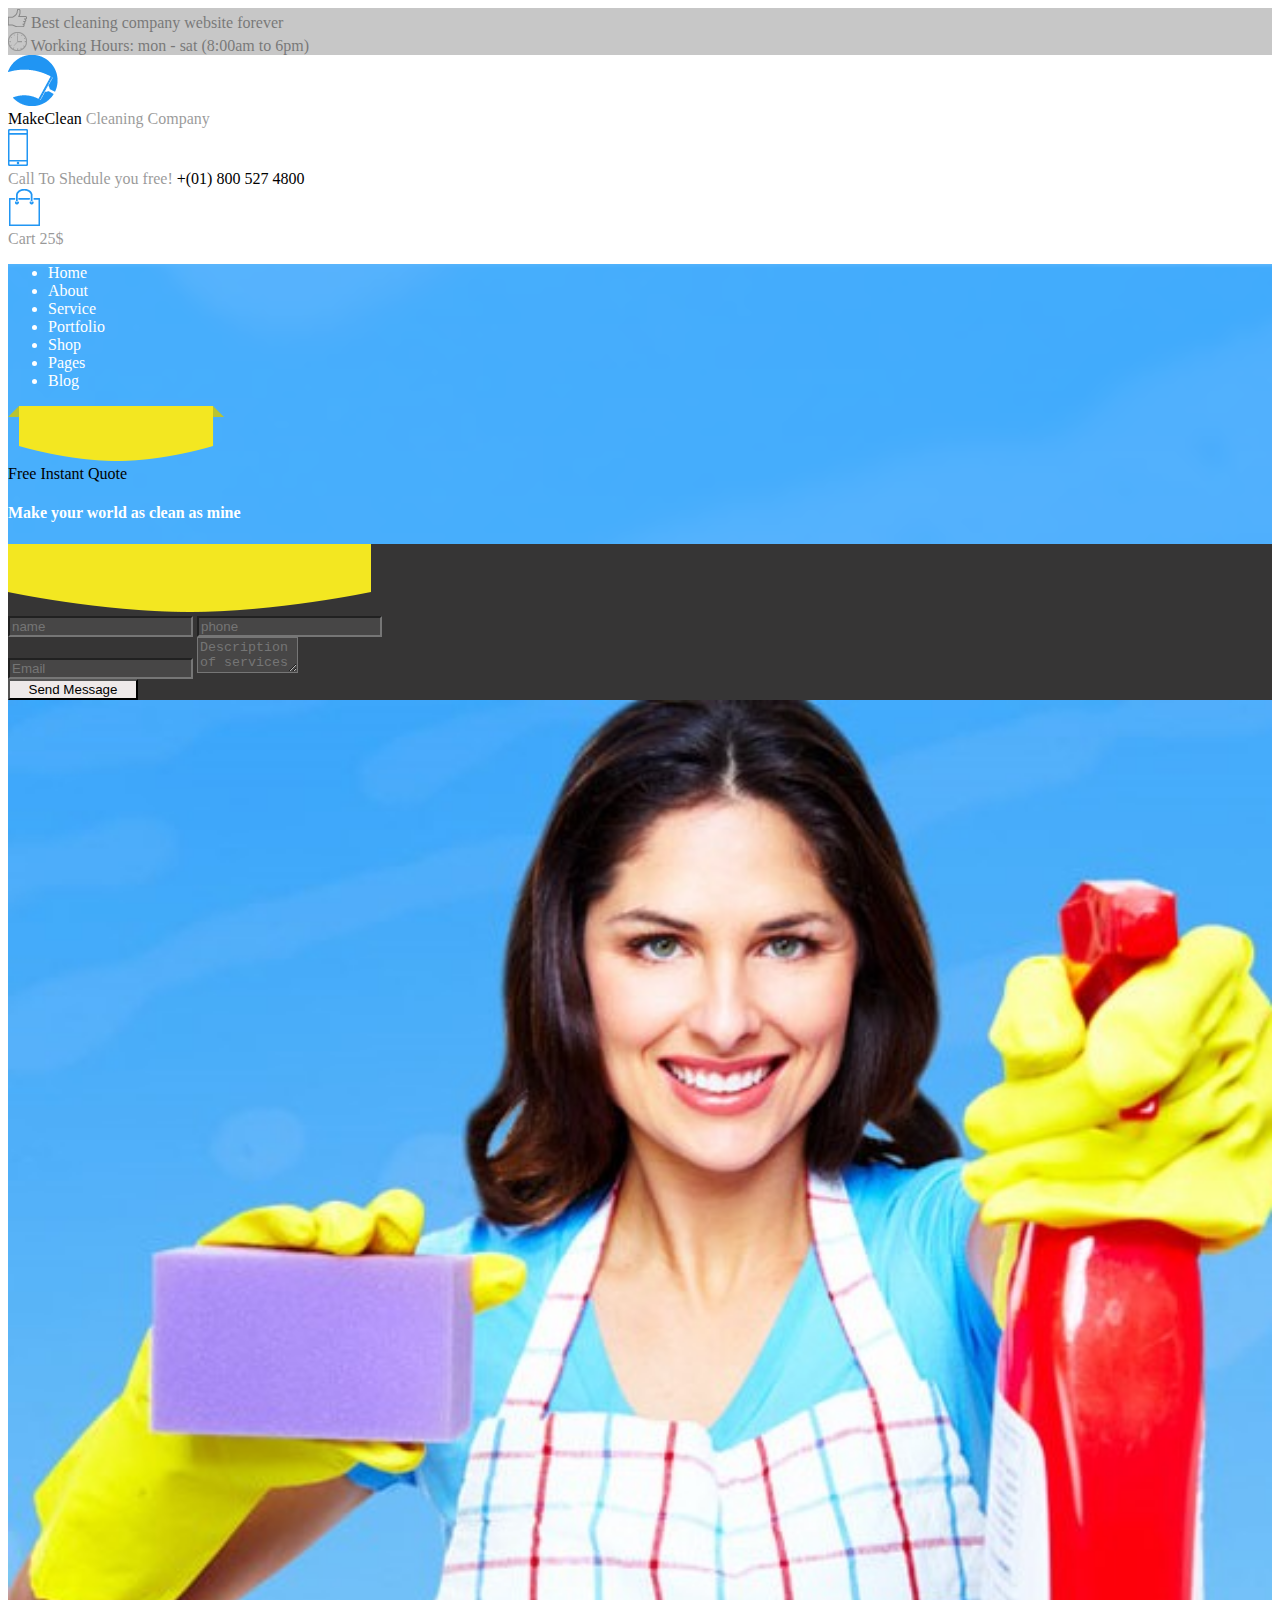
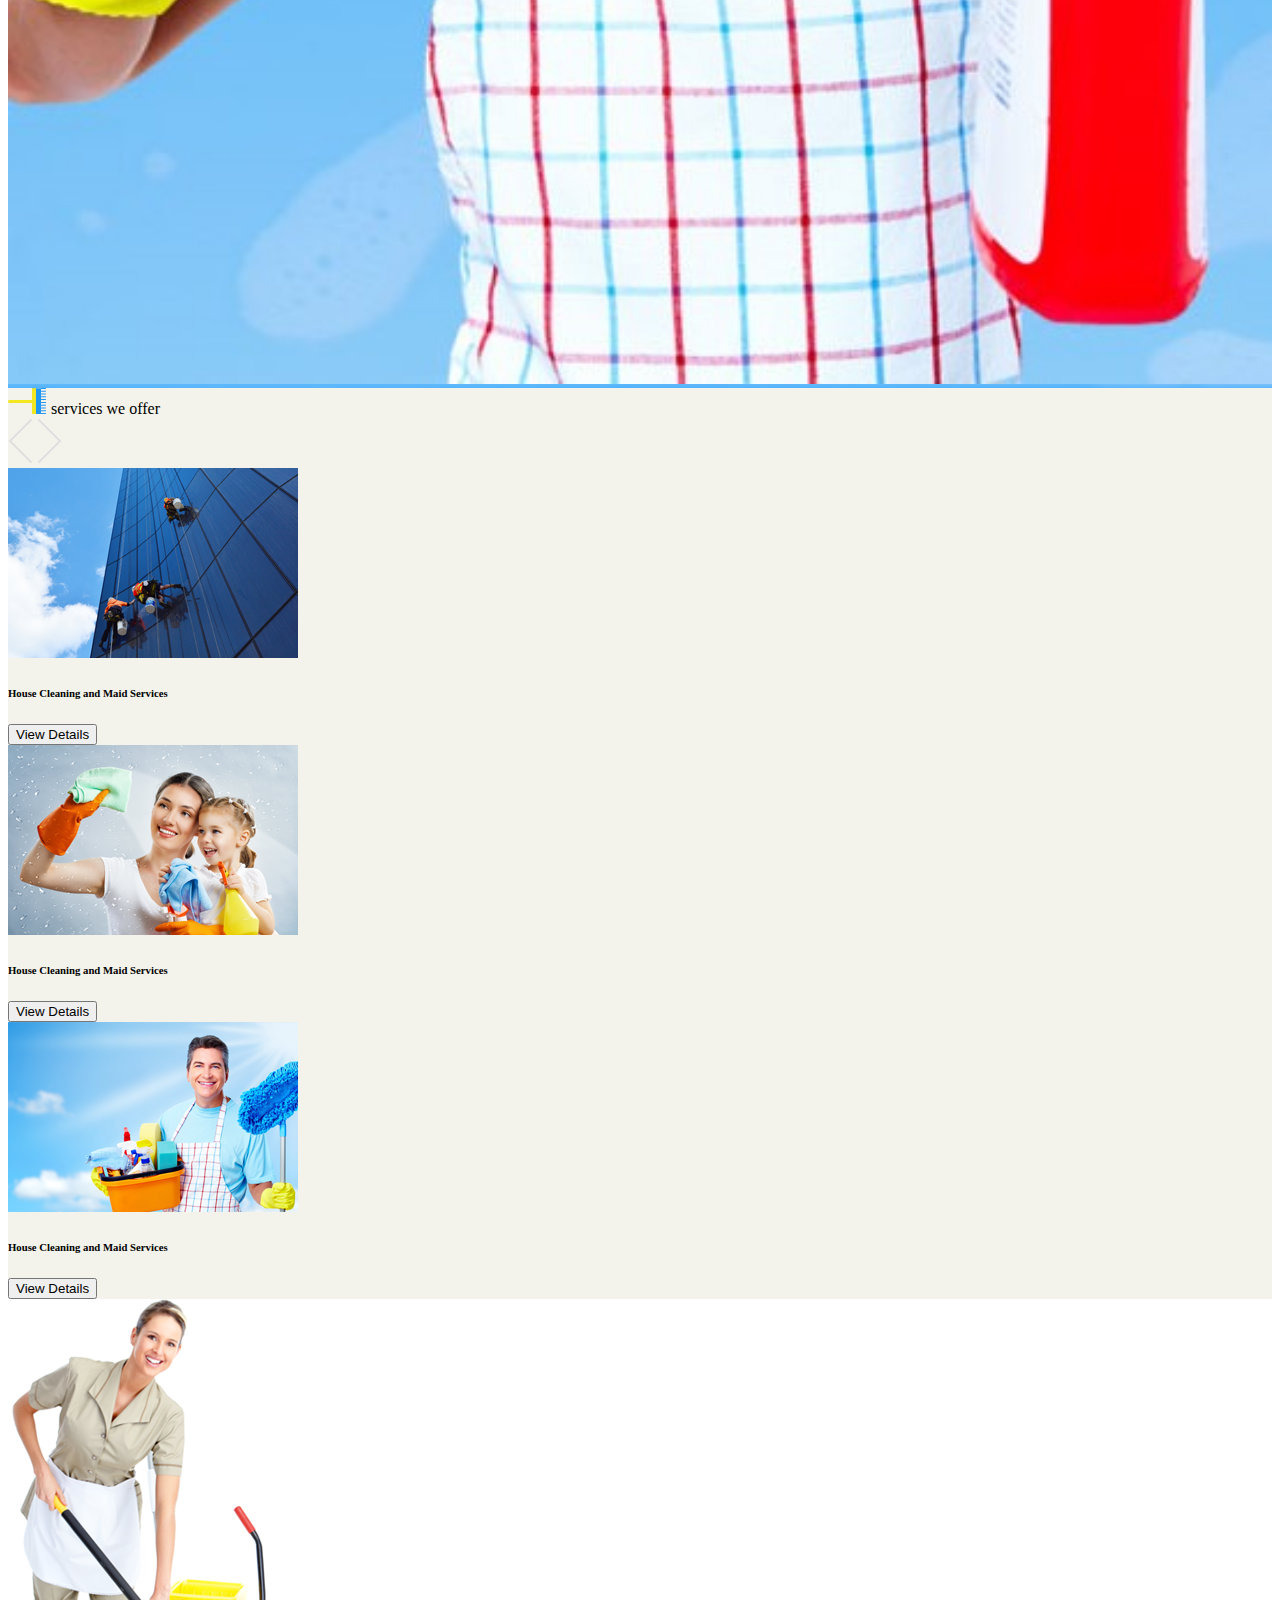
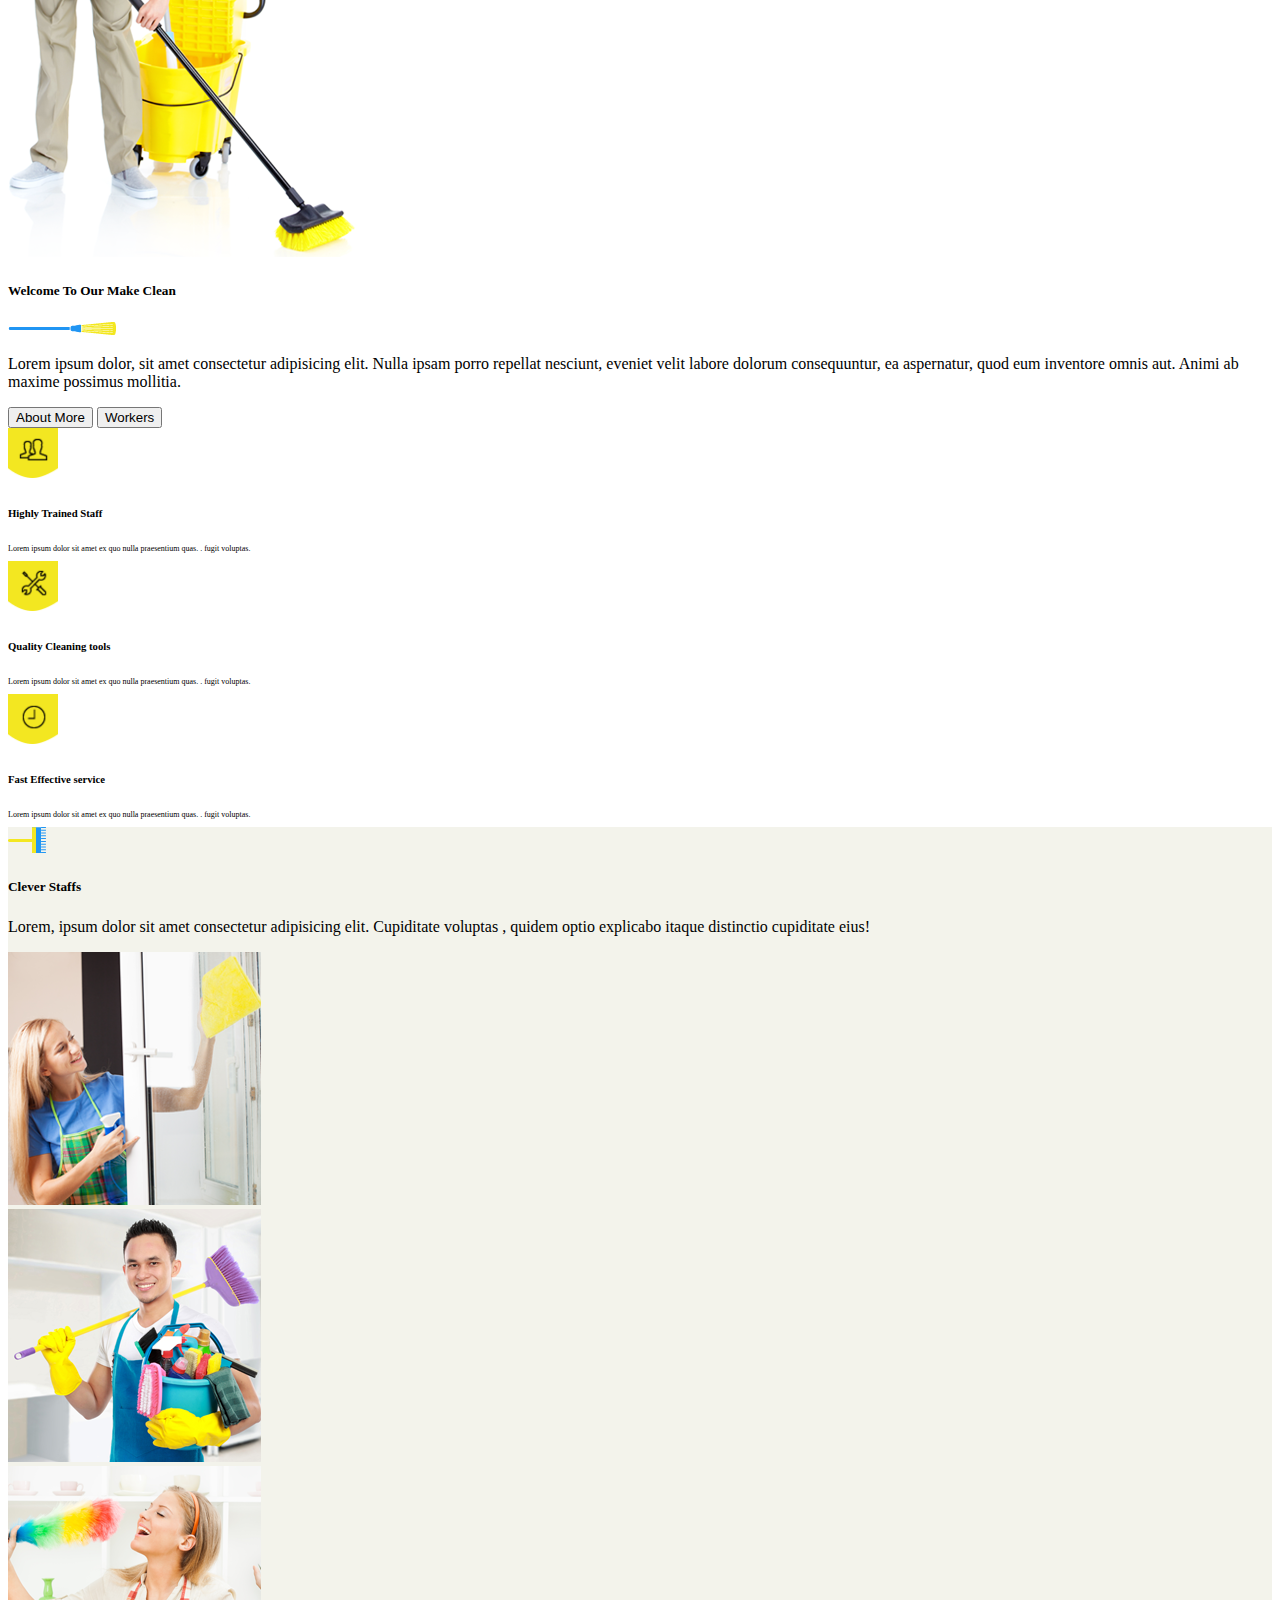
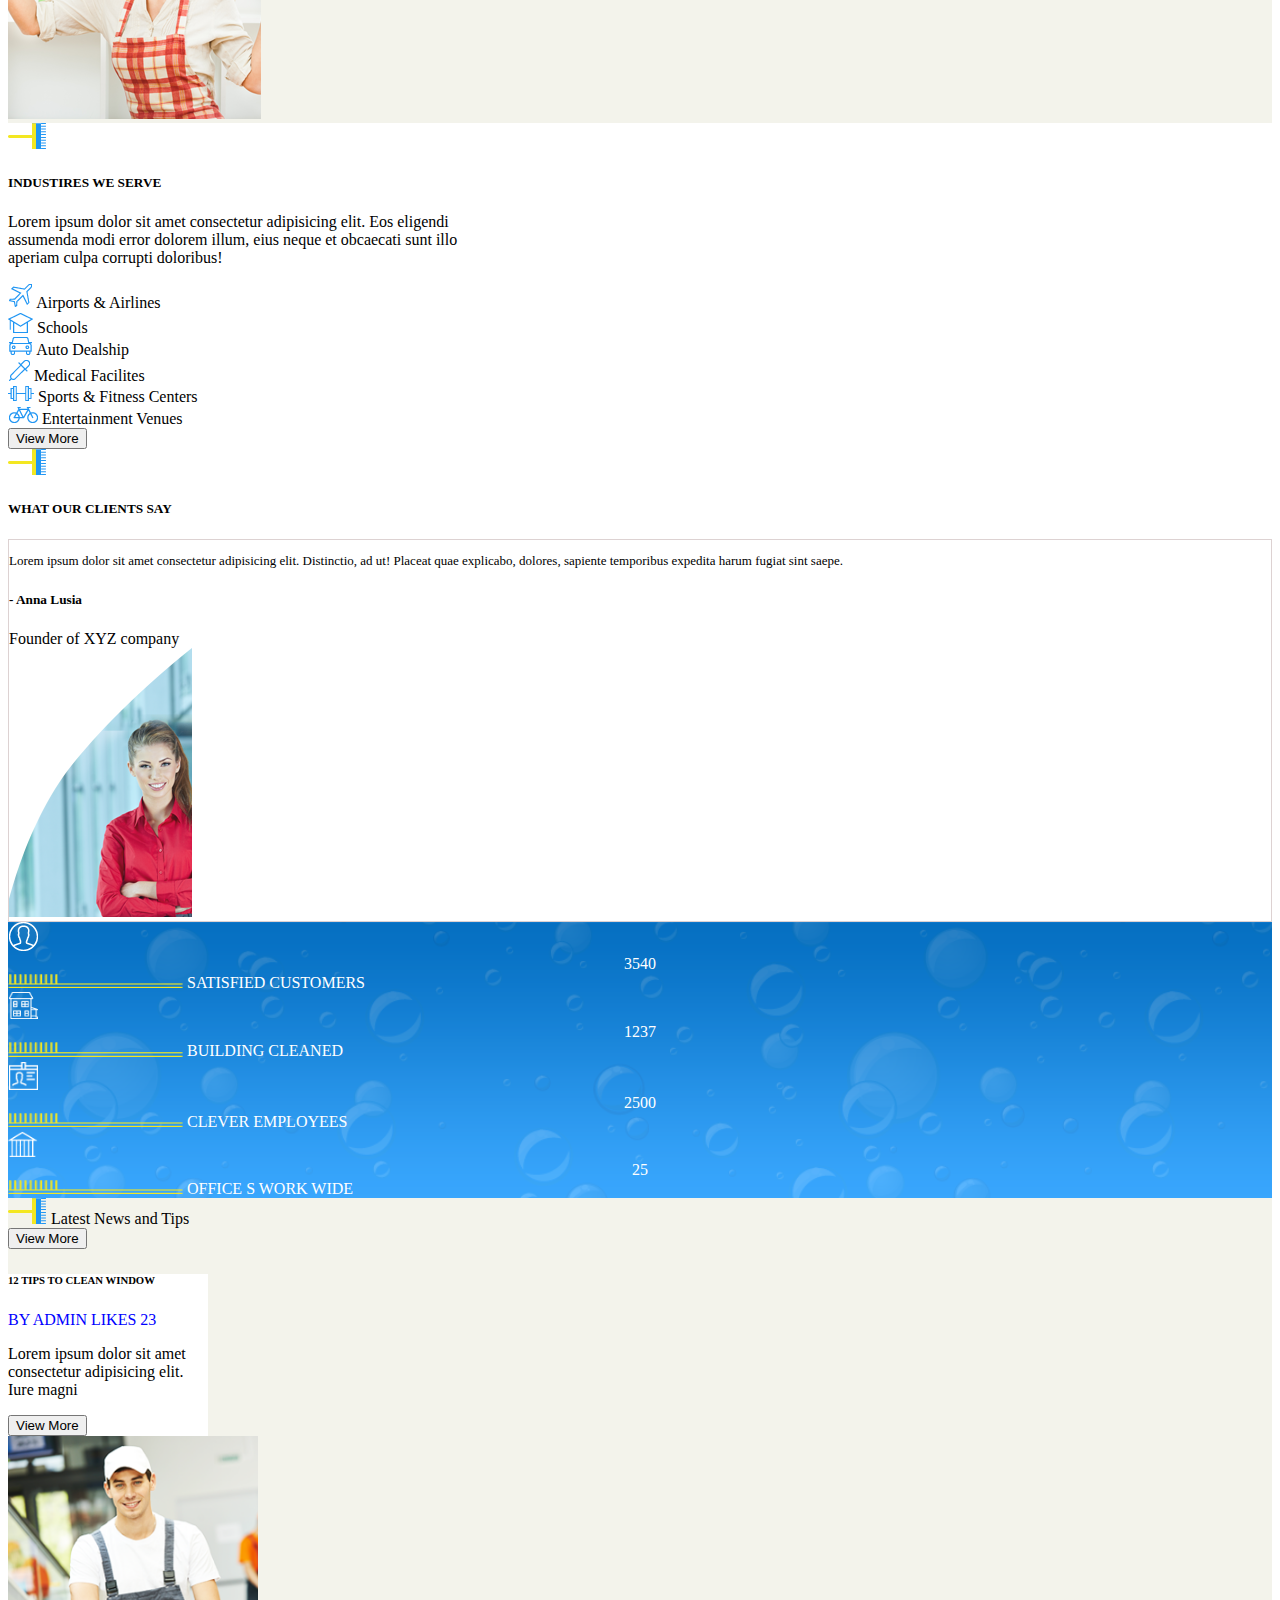
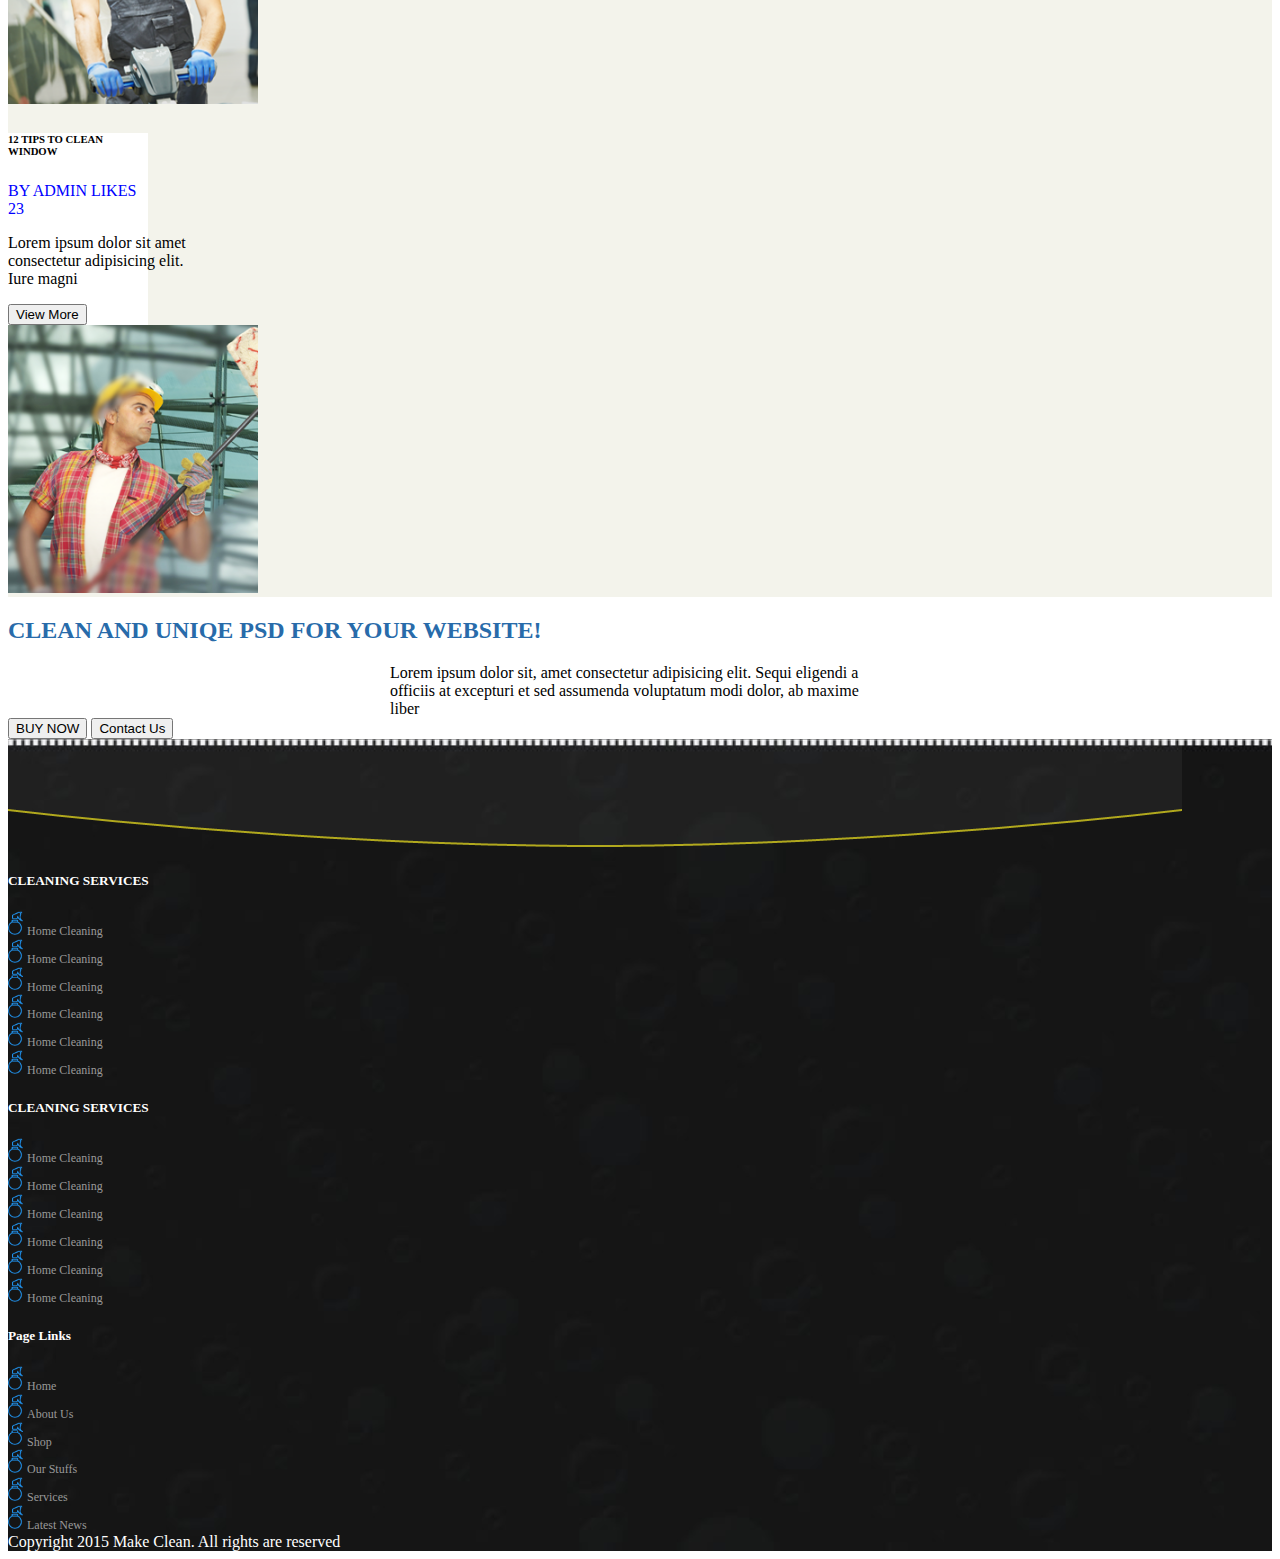
<file: webTech/index.html>
<!DOCTYPE html>
<html lang="en">
<head>
    <meta charset="UTF-8">
    <meta name="viewport" content="width=device-width, initial-scale=1.0">
    <title>Make Clean Cleaning Company</title>
    <link rel="icon" href="images/favicon.png">
    <link href="https://cdn.jsdelivr.net/npm/bootstrap@5.0.2/dist/css/bootstrap.min.css" rel="stylesheet" integrity="sha384-EVSTQN3/azprG1Anm3QDgpJLIm9Nao0Yz1ztcQTwFspd3yD65VohhpuuCOmLASjC" crossorigin="anonymous">
<script src="https://cdn.jsdelivr.net/npm/bootstrap@5.0.2/dist/js/bootstrap.bundle.min.js" integrity="sha384-MrcW6ZMFYlzcLA8Nl+NtUVF0sA7MsXsP1UyJoMp4YLEuNSfAP+JcXn/tWtIaxVXM" crossorigin="anonymous"></script>
    <script src="https://cdn.jsdelivr.net/npm/@popperjs/core@2.9.2/dist/umd/popper.min.js" integrity="sha384-IQsoLXl5PILFhosVNubq5LC7Qb9DXgDA9i+tQ8Zj3iwWAwPtgFTxbJ8NT4GN1R8p" crossorigin="anonymous"></script>
<script src="https://cdn.jsdelivr.net/npm/bootstrap@5.0.2/dist/js/bootstrap.min.js" integrity="sha384-cVKIPhGWiC2Al4u+LWgxfKTRIcfu0JTxR+EQDz/bgldoEyl4H0zUF0QKbrJ0EcQF" crossorigin="anonymous"></script>
</head>

<body>

    <div class="Maincontainer p-5">
        <!-- <div class="container"> -->

<!-- --------------------Header------------------------- -->

            <div class="container">
                <div class="row">
                    <div class="col">
                        <div class="NavBar pt-3 pb-3 ps-5 pe-5 d-flex justify-content-between align-items-center" style="background-color: rgb(199, 199, 199);">
                            <div class=" d-flex align-items-center gap-2">
                                <img src="images/icon/thumbs-icon.png" alt="thumb-icon">
                                <span class="fs-6" style="opacity: .4;"> Best cleaning company website forever</span>
                            </div>
                            <div class=" d-flex align-items-center gap-2">
                                <img src="images/icon/clock-icon.png" alt="thumb-icon">
                                <span class="fs-6" style="opacity: .4;">Working Hours: mon - sat (8:00am to 6pm)</span>
                            </div>
                        </div>
                    </div>
                </div>
            </div>


<!-- ------------------Shedule-------------------------  -->


            <div class="container">
                <div class="row p-4 d-flex justify-content-between">
                    <div class="col d-flex align-items-center gap-1">
                        <img src="images/favicon.png" alt="makeClean-Logo">
                        <div class="d-flex flex-column m-0">
                            <span class="fw-bold">MakeClean</span>
                            <span class="fs-6" style="opacity: .4;" >Cleaning Company</span>
                        </div>
                    </div> 
                    <div class="col d-flex justify-content-evenly gap-5">
                        <div class="d-flex align-items-center gap-2">
                            <img src="images/icon/mobile-icon.png" alt="makeClean-Logo">
                            <div class="d-flex flex-column m-0">
                                <span class="fs-6" style="opacity: .4;">Call To Shedule you free!</span>
                                <span class="fw-bold"  >+(01) 800 527 4800</span>
                            </div>
                        </div> 
                        <div class="d-flex align-items-center gap-2 ">
                            <img src="images/icon/cart-bag-icon.png" alt="makeClean-Logo">
                            <div class="d-flex flex-column m-0">
                                <span class="fs-6" style="opacity: .4;">Cart 25$</span>
                            </div>
                        </div>
                    </div> 
                </div>
            </div>

<!-- ----------Hero Section------------ -->


    
        <div class="container">
            <div class="bg-image" style="background-image: url('images/page-banner.png'); background-size: cover; background-position: center; width: 100%; ">
                <div class="container ">
                    <div class="row bg-primary" style="z-index: 1;">
                        <div class="col">
                            <ul class="list-group list-unstyled list-group-horizontal gap-3 p-4" style="color: white;">
                                <li>Home</li>
                                <li>About</li>
                                <li>Service</li>
                                <li>Portfolio</li>
                                <li>Shop</li>
                                <li>Pages</li>
                                <li>Blog</li>
                                <!-- <img src="images/icon/search-icon.png" alt="search-icon"> -->
                            </ul>
                        </div>
                        <div class="col position-relative d-flex justify-content-evenly">
                            <img src="images/free-quatoe-bg.png" alt="yellow-contactHeading" class="img-fluid">
                            <div class="position-absolute mt-2 mr-5 p-3 fw-bold" style="color: black;">
                                <span>Free Instant Quote</span>
                            </div>
                        </div>                          
                    </div>
                </div>
               <div class="container">
                <div class="row bg-image">
                    <div class="col p-5">
                        <div>
                            <h4 style="color: white;">Make your world as clean as mine</h4>
                            <div class="position-relative d-flex flex-column justify-content-evenly" style="background-color: rgb(54, 53, 53); ">
                                <img src="images/slider/contact-heading.png" alt="yellow-contactHeading" class="img-fluid">
                                <div class="position-absolute d-flex flex-column" style="color: black;">
                                    <!-- <span class="fw-bold">quick Contact Form</span>
                                    <span style="opacity: .7;">Call us anytime! </span> -->
                                </div>
                                <div class="d-flex flex-column p-5 gap-3">
                                    <div class="d-flex gap-5">
                                        <input class="p-2 border-0 rounded-3" style="background-color: rgb(71, 70, 70);" type="text" placeholder="name">
                                        <input class="p-2 border-0 rounded-3" style="background-color: rgb(71, 70, 70);" type="phonenumber" placeholder="phone">
                                    </div>
                                    <input class="p-2 border-0 rounded-3" style="background-color: rgb(71, 70, 70);" type="email" placeholder="Email">
                                    <textarea style="background-color: rgb(71, 70, 70);" cols="10" rows="0" placeholder="Description of services needed"></textarea>
                                    <div class="text-center">
                                    <button class="p-1 border-0 rounded-3" style="background-color: rgb(238, 233, 233); width: 130px;">Send Message</button>
                                    </div>
                                </div>
                            </div>
                        </div>
                    </div>
                    <div class="col" >
                        <img style="width: 100%;" src="images/slider/slide-1.jpg" alt="">
                    </div>
                </div>
               </div>
            </div>
        </div>


<!-- ---------------services section------------- -->


        <div class="container">
            <div class="p-5" style="background-color: rgb(243, 243, 235);">
                <div class="row">
                    <div class="col">
                        <img src="images/icon/sep-icon.png" alt="services-icon">
                        <span>services we offer</span>
                    </div>
                    <div class="col gap-3 d-flex justify-content-end">
                        <img src="images/icon/prev-btn.png" alt="prev-btn">
                        <img src="images/icon/next-btn.png" alt="nextbtn">
                    </div>
                </div>
                <div class="row p-5">
                    <div class="col text-center">
                        <img src="images/services/services-3.png" alt="services-3" class="mb-3">
                        <div class="d-flex flex-column align-items-center">
                            <h6>House Cleaning and Maid Services</h6>
                            <button class="border-0 bg-primary rounded-3 p-2">View Details</button>
                        </div>
                    </div>  
                    <div class="col text-center">
                        <img src="images/services/services-1.png" alt="services-3" class="mb-3">
                        <div class="d-flex flex-column align-items-center">
                            <h6>House Cleaning and Maid Services</h6>
                            <button class="border-0 bg-primary rounded-3 p-2">View Details</button>
                        </div>
                    </div>  
                    <div class="col text-center">
                        <img src="images/services/services-2.png" alt="services-3" class="mb-3">
                        <div class="d-flex flex-column align-items-center">
                            <h6>House Cleaning and Maid Services</h6>
                            <button class="border-0 bg-primary rounded-3 p-2">View Details</button>
                        </div>
                    </div>                
                </div>
            </div>
        </div>


 <!-- -------------welcome----------------- -->

          <div class="container p-5" >
            <div class="row">
                <div class="col">
                    <img src="images/welcome/welcome-img.png" alt="welcome-baji">
                </div>
                <div class="col mt-5">
                    <div>
                        <h5> Welcome To Our Make Clean </h5>
                        <img src="images/welcome/welcome-title-bg.png" alt="">
                    </div>
                    <p>
                        Lorem ipsum dolor, sit amet consectetur adipisicing elit. Nulla ipsam porro repellat nesciunt, eveniet velit labore dolorum consequuntur, ea aspernatur,
                         quod eum inventore omnis aut. Animi ab maxime possimus mollitia.
                    </p>
                    <button class="p-2 border-primary rounded-3">About More</button>
                    <button class="p-2 border-primary rounded-3">Workers</button>
                    <div class="d-flex gap-5 mt-5">
                        <div class="d-flex flex-column">
                            <img style="width: 50px;" src="images/welcome/high-trained-staff.png" alt="welcome-1">
                            <h6 class="mt-3">Highly Trained Staff</h6>
                            <p style="font-size: 8px;">Lorem ipsum dolor sit amet  ex quo nulla praesentium quas. .
                           fugit voluptas.</p>
                        </div>
                        <div class="d-flex flex-column">
                            <img style="width: 50px;" src="images/welcome/quality-cleaning-staff.png" alt="welcome-1">
                            <h6 class="mt-3">Quality Cleaning tools</h6>
                            <p style="font-size: 8px;">Lorem ipsum dolor sit amet  ex quo nulla praesentium quas. .
                           fugit voluptas.</p>
                        </div>
                        <div class="d-flex flex-column">
                            <img style="width: 50px;" src="images/welcome/fast-service.png" alt="welcome-1">
                            <h6 class="mt-3">Fast Effective service</h6>
                            <p style="font-size: 8px;" >Lorem ipsum dolor sit amet  ex quo nulla praesentium quas. .
                           fugit voluptas.</p>
                        </div>
                    </div>
                </div>
            </div>
          </div>


<!-- -------------------clever staff------------------------ -->

          <div class="container">
            <div class="p-5" style="background-color: rgb(243, 243, 235);">
                <div class="row">
                    <div class="col">
                        <div class="d-flex">
                            <img src="images/icon/sep-icon.png" alt="clever-icon">
                            <h5>Clever Staffs</h5>
                        </div>
                        <p class="mt-5">Lorem, ipsum dolor sit amet consectetur adipisicing elit. Cupiditate voluptas
                            , quidem optio explicabo itaque distinctio cupiditate eius!</p>
                    </div>
                    <div class="col">
                        <img src="images/team/team-3.png" alt="bacchi hai">
                    </div>
                    <div class="col">
                        <img src="images/team/team-1.png" alt="uncle ne saman pakra hai">
                    </div>
                    <div class="col">
                        <img src="images/team/team-2.png" alt="anti k pas rang baranga brush hai">
                    </div>
    
                </div>
            </div>
          </div>


<!-- ----------feedback------------------- -->


         <div class="container">
            <div class="row p-5 gap-5">
                <div class="col">
                    <div class="d-flex gap-3 mb-3">
                        <img src="images/icon/sep-icon.png" alt="brush">
                        <h5>INDUSTIRES WE SERVE</h5>
                    </div>
                    <p class="mt-5" style="width: 450px;">Lorem ipsum dolor sit amet consectetur adipisicing elit.
                         Eos eligendi assumenda modi error dolorem illum, eius neque et
                         obcaecati sunt illo aperiam culpa corrupti doloribus!
                    </p>
                    <div class="d-flex p-3 gap-5">
                        <div class="d-flex gap-2">
                           <img src="images/icon/airline.png" alt="jahaz">
                           <span> Airports & Airlines </span>
                        </div>
                        <div class="d-flex gap-2">
                            <img src="images/icon/school.png" alt="graduation">
                            <span> Schools  </span>
                         </div>
                    </div>
                    <div class="d-flex p-3 gap-5">
                        <div class="d-flex gap-2">
                           <img src="images/icon/auto-mobile.png" alt="gaari">
                           <span> Auto Dealship </span>
                        </div>
                        <div class="d-flex gap-2">
                            <img src="images/icon/medical.png" alt="teeka">
                            <span> Medical Facilites </span>
                         </div>
                    </div>
                    <div class="d-flex p-3 gap-3">
                        <div class="d-flex gap-2">
                           <img src="images/icon/fitness.png" alt="jim">
                           <span> Sports & Fitness Centers </span>
                        </div>
                        <div class="d-flex gap-2">
                            <img src="images/icon/entertainment.png" alt="cycle">
                            <span> Entertainment Venues </span>
                         </div>
                    </div>
                    <button class="mt-5 p-2 border-primary rounded-3">View More</button>
                </div>

                <div class="col">
                    <div class="d-flex gap-3 mb-3">
                        <img src="images/icon/sep-icon.png" alt="brush">
                        <h5> WHAT OUR CLIENTS SAY </h5>
                    </div>
                    <div class="mt-5">
                        <div class="row p-3 rounded-3" style="border: 1px solid rgb(221, 210, 210);">
                            <div class="col d-flex flex-column justify-content-between">
                                <p class="mt-5" style=" font-size: 13px;">Lorem ipsum dolor sit amet consectetur adipisicing elit. Distinctio, ad ut!
                                    Placeat quae explicabo,
                                    dolores, sapiente temporibus expedita harum fugiat sint saepe.</p>
                                    <div>
                                        <h5> - Anna Lusia</h5>
                                        <span>Founder of XYZ company</span>
                                    </div>
                            </div>
                            <div class="col d-flex justify-content-end">
                               <img src="images/testimonial/testimonial-1.png" alt="">
                            </div>
                        </div>
                    </div>
                </div>
            </div>
         </div>

<!-- -----------Statistics---------------------- -->


         <div class="container bg-image p-5" style="background-image: url('images/statistics/statistics-bg.png'); background-size: cover; background-position: center; width: 100%; ">
            <div class="row">
                <div class="col d-flex flex-column">
                    <div>
                    <img style="width: 30px;" src="images/statistics/satisfied-customer.png" >
                    <span class="fw-bold fs-3" style="color: white; display: flex; justify-content:space-around; ">3540</span>
                    </div>
                    <img style="width:175px;" src="images/icon/brush.png">
                    <span class="fw-bold mt-2" style="color: white;"> SATISFIED CUSTOMERS </span>
                </div>
                <div class="col d-flex flex-column">
                    <div>
                        <img style="width: 30px;" src="images/statistics/building.png" >
                    <span class="fw-bold fs-3" style="color: white; display: flex; justify-content: space-around;">1237</span>
                    </div>
                    <img style="width:175px;" src="images/icon/brush.png">
                    <span class="fw-bold mt-2" style="color: white;"> BUILDING CLEANED </span>
                </div>
                <div class="col d-flex flex-column">
                    <div>
                        <img style="width: 30px;" src="images/statistics/clever-employee.png" >
                    <span class="fw-bold fs-3" style="color: white; display: flex; justify-content: space-around;">2500</span>
                    </div>
                    <img style="width:175px;" src="images/icon/brush.png">
                    <span class="fw-bold mt-2" style="color: white;"> CLEVER EMPLOYEES </span>
                </div>
                <div class="col d-flex flex-column">
                    <div>
                        <img style="width: 30px;" src="images/statistics/office.png" >
                    <span class="fw-bold fs-3" style="color: white; display: flex; justify-content: space-around;">25</span>
                    </div>
                    <img style="width:175px;" src="images/icon/brush.png">
                    <span class="fw-bold mt-2" style="color: white;"> OFFICE S WORK WIDE </span>
                </div>
            </div>
         </div>



<!-- --------------------LATEST NEWS AND TIPS----------------- -->

          <div class="container p-5" style="background-color: rgb(243, 243, 235);">
            <div class="p-5">
                <div class="row">
                    <div class="col ">
                        <img src="images/icon/sep-icon.png" alt="services-icon">
                        <span>Latest News and Tips</span>
                    </div>
                    <div class="col gap-3 d-flex justify-content-end">
                        <button class="p-2 border-primary rounded-3">View More</button>
                    </div>
                </div>
                <div class="row mt-5">
                    <div class="col p-4" style="background-color: white; width: 200px;">
                        <h6>12 TIPS TO CLEAN WINDOW </h6>
                        <span style="color: blue;"> BY ADMIN LIKES 23</span>
                        <p class="fs-6" style="width:180px;">
                            Lorem ipsum dolor sit amet consectetur adipisicing elit.
                            Iure magni 
                        </p>
                        <button class="p-2 border-primary bg-primary rounded-3">View More</button>
                    </div>
                    <div class="col">
                        <img style="width: 250px;" src="images/blog/blog-1.png"> 
                    </div>
                    <div class="col p-4" style="background-color: white; width: 140px;">
                        <h6>12 TIPS TO CLEAN WINDOW </h6>
                        <span style="color: blue;"> BY ADMIN LIKES 23</span>
                        <p class="fs-6" style="width: 180px;">
                            Lorem ipsum dolor sit amet consectetur adipisicing elit.
                            Iure magni 
                        </p>
                        <button class="p-2 border-primary bg-primary rounded-3">View More</button>
                    </div>
                    <div class="col">
                        <img style="width: 250px;" src="images/blog/blog-2.png"> 
                    </div>
                </div>
            </div>
          </div>



          <!-- --------clean and unique--------------- -->

          <div class="container p-5 text-center">
            <div class="mb-5 p-5">
                <h2 class="mb-4" style="color: rgb(40, 107, 170);"> CLEAN AND UNIQE PSD FOR YOUR WEBSITE! </h2>
            <p  style="width: 500px; margin: 0 auto;"> Lorem ipsum dolor sit, amet consectetur adipisicing elit.
                 Sequi eligendi a officiis at excepturi et sed assumenda
                 voluptatum modi dolor, ab maxime liber
            </p>
            </div>
            <div class="d-flex gap-5" style="justify-content: center;">
                <button class="p-2 border-primary rounded-3">BUY NOW</button>
                <button class="p-2 border-primary rounded-3">Contact Us</button>
            </div>
          </div>





          <!-- ------------footer ----------- -->


          <div class="container bg-image" style="background-image: url('images/footer/footer-bg.jpg'); background-size: cover; background-position: center; width: 100%;">
            <div class="row">
                <img src="images/footer/footer-heading.jpg">
                <div class="col p-5" style="color: #999;">
                   <h5 style="color: white;" class="mb-4"> CLEANING SERVICES  </h5>
                   <div class="d-flex gap-3 mb-2">
                    <img style="width: 15px;" src="images/icon/are-we-services.png">
                    <span style="font-size: 12px;">Home Cleaning</span>
                   </div>
                   <div class="d-flex gap-3 mb-2">
                    <img style="width: 15px;" src="images/icon/are-we-services.png">
                    <span style="font-size: 12px;">Home Cleaning</span>
                   </div>
                   <div class="d-flex gap-3 mb-2">
                    <img style="width: 15px;" src="images/icon/are-we-services.png">
                    <span style="font-size: 12px;">Home Cleaning</span>
                   </div>
                   <div class="d-flex gap-3 mb-2">
                    <img style="width: 15px;" src="images/icon/are-we-services.png">
                    <span style="font-size: 12px;">Home Cleaning</span>
                   </div>
                   <div class="d-flex gap-3 mb-2">
                    <img style="width: 15px;" src="images/icon/are-we-services.png">
                    <span style="font-size: 12px;">Home Cleaning</span>
                   </div>
                   <div class="d-flex gap-3">
                    <img style="width: 15px;" src="images/icon/are-we-services.png">
                    <span style="font-size: 12px;">Home Cleaning</span>
                   </div>
                </div>
                <div class="col p-5" style="color: #999;">
                    <h5 style="color: white;" class="mb-4"> CLEANING SERVICES  </h5>
                    <div class="d-flex gap-3 mb-2">
                     <img style="width: 15px;" src="images/icon/are-we-services.png">
                     <span style="font-size: 12px;">Home Cleaning</span>
                    </div>
                    <div class="d-flex gap-3 mb-2">
                     <img style="width: 15px;" src="images/icon/are-we-services.png">
                     <span style="font-size: 12px;">Home Cleaning</span>
                    </div>
                    <div class="d-flex gap-3 mb-2">
                     <img style="width: 15px;" src="images/icon/are-we-services.png">
                     <span style="font-size: 12px;">Home Cleaning</span>
                    </div>
                    <div class="d-flex gap-3 mb-2">
                     <img style="width: 15px;" src="images/icon/are-we-services.png">
                     <span style="font-size: 12px;">Home Cleaning</span>
                    </div>
                    <div class="d-flex gap-3 mb-2">
                     <img style="width: 15px;" src="images/icon/are-we-services.png">
                     <span style="font-size: 12px;">Home Cleaning</span>
                    </div>
                    <div class="d-flex gap-3">
                     <img style="width: 15px;" src="images/icon/are-we-services.png">
                     <span style="font-size: 12px;">Home Cleaning</span>
                    </div>
                 </div>
                 <div class="col p-5" style="color: #999;">
                    <h5 style="color: white;" class="mb-4"> Page Links  </h5>
                    <div class="d-flex gap-3 mb-2">
                     <img style="width: 15px;" src="images/icon/are-we-services.png">
                     <span style="font-size: 12px;">Home</span>
                    </div>
                    <div class="d-flex gap-3 mb-2">
                     <img style="width: 15px;" src="images/icon/are-we-services.png">
                     <span style="font-size: 12px;">About Us</span>
                    </div>
                    <div class="d-flex gap-3 mb-2">
                     <img style="width: 15px;" src="images/icon/are-we-services.png">
                     <span style="font-size: 12px;">Shop</span>
                    </div>
                    <div class="d-flex gap-3 mb-2">
                     <img style="width: 15px;" src="images/icon/are-we-services.png">
                     <span style="font-size: 12px;">Our Stuffs</span>
                    </div>
                    <div class="d-flex gap-3 mb-2">
                     <img style="width: 15px;" src="images/icon/are-we-services.png">
                     <span style="font-size: 12px;">Services</span>
                    </div>
                    <div class="d-flex gap-3">
                     <img style="width: 15px;" src="images/icon/are-we-services.png">
                     <span style="font-size: 12px;">Latest News</span>
                    </div>
                 </div>
                 
            </div>
            <div class="p-3 row text-center" style="color: white;">
                <span> Copyright 2015 Make Clean. All rights are reserved</span>
            </div>
          </div>


        <!-- </div> -->

    </div>
    
</body>
</html>
</file>
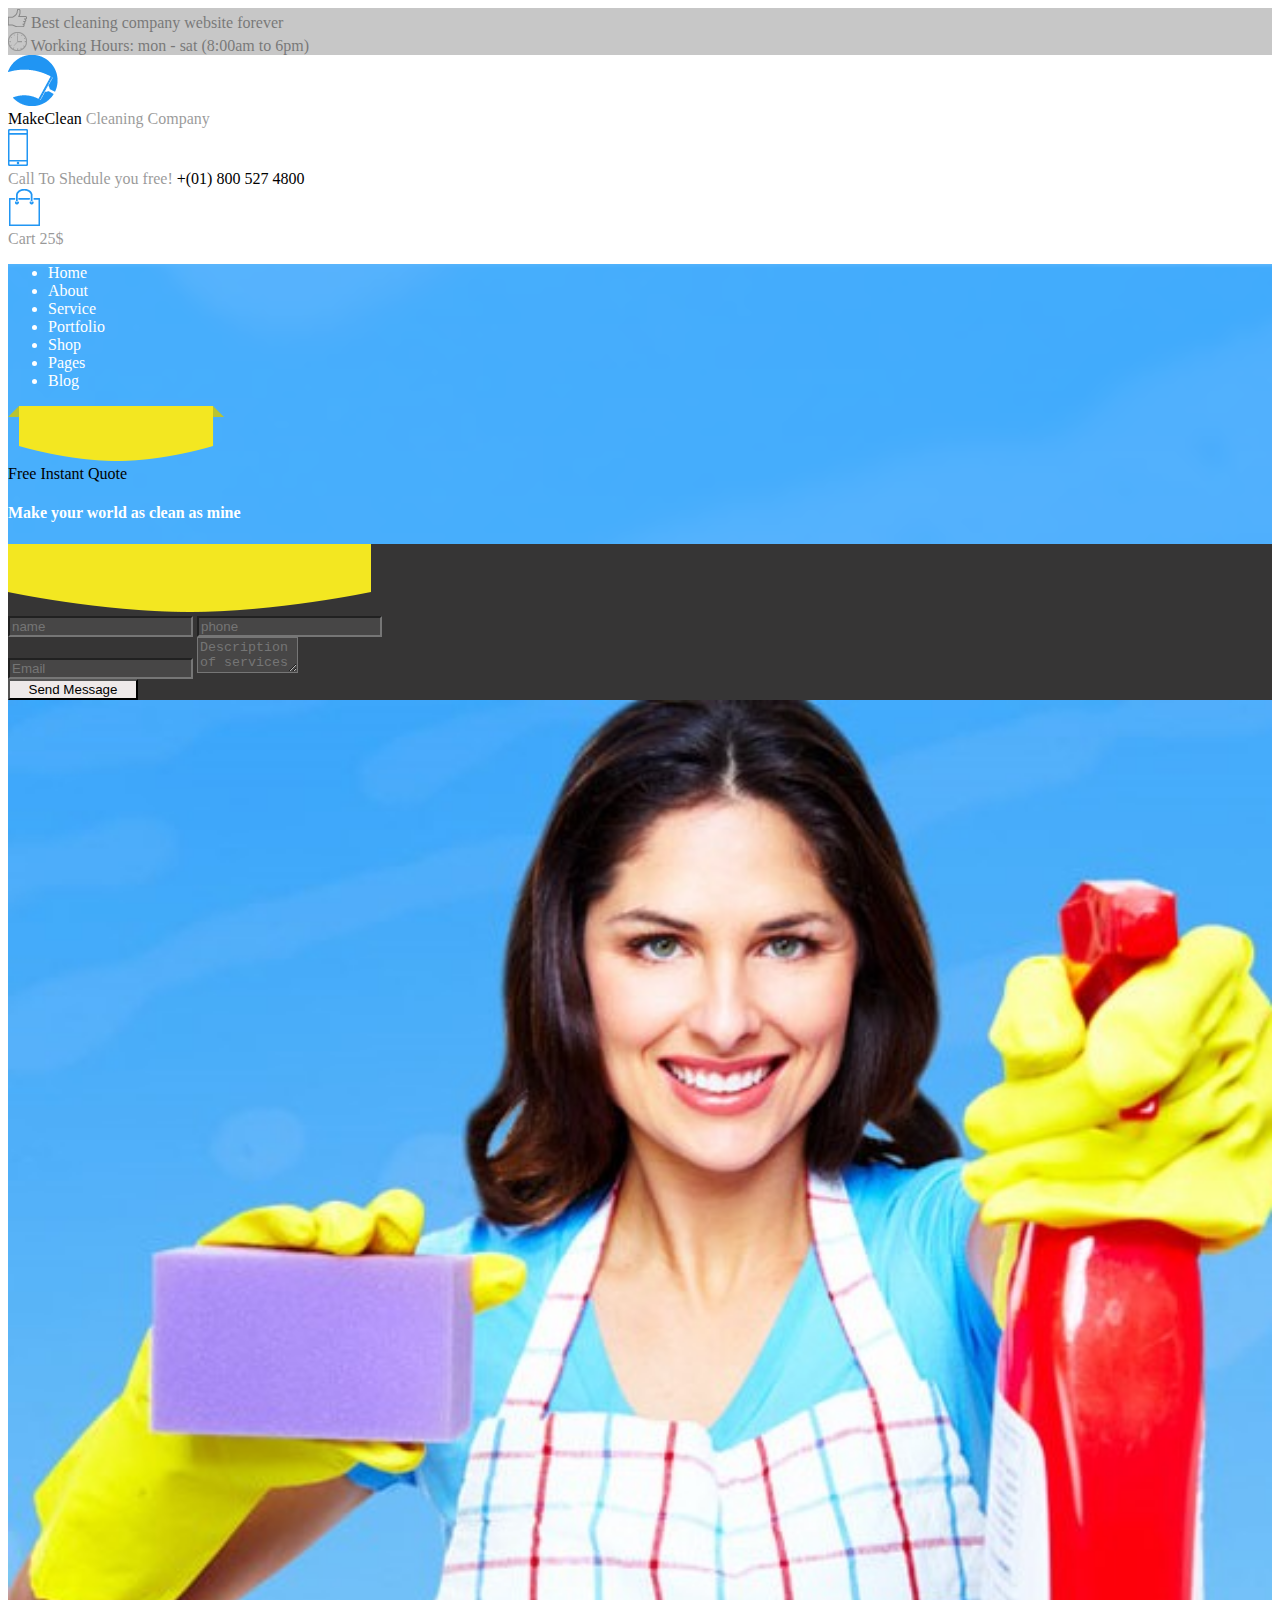
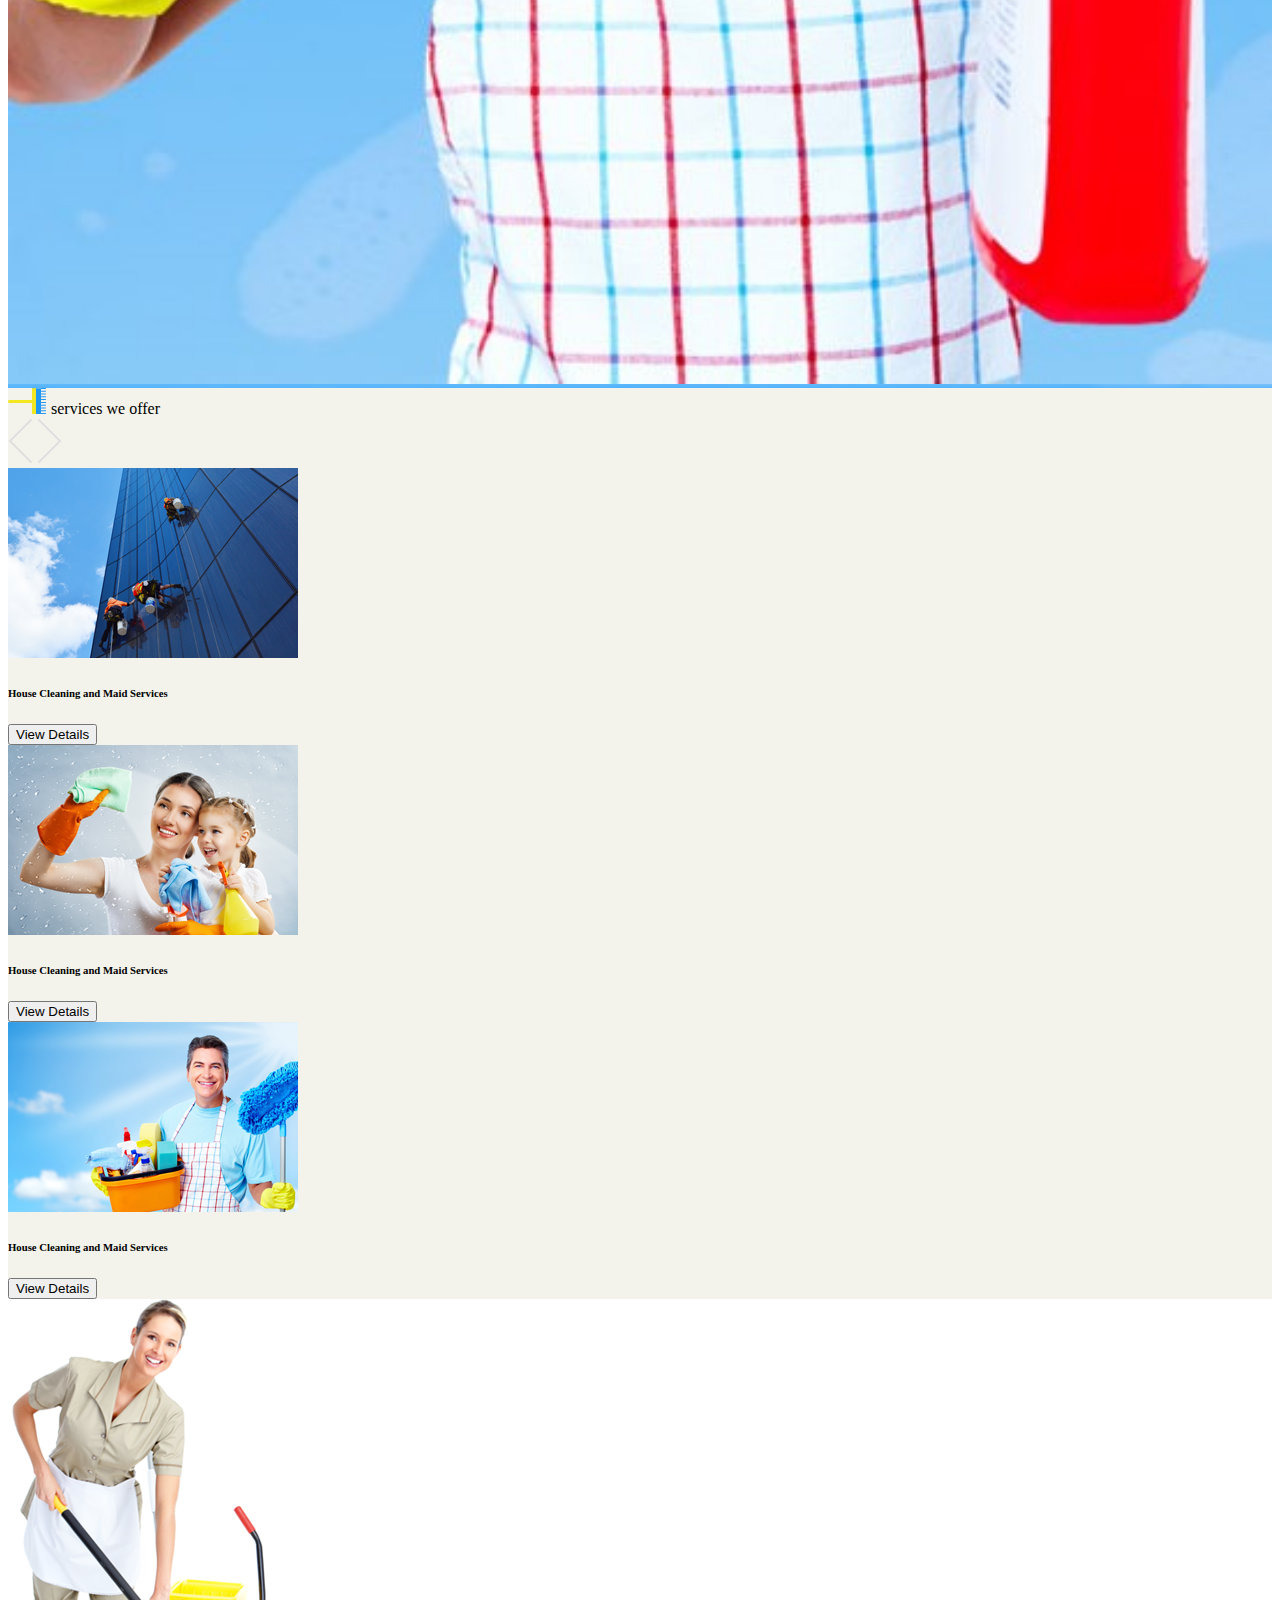
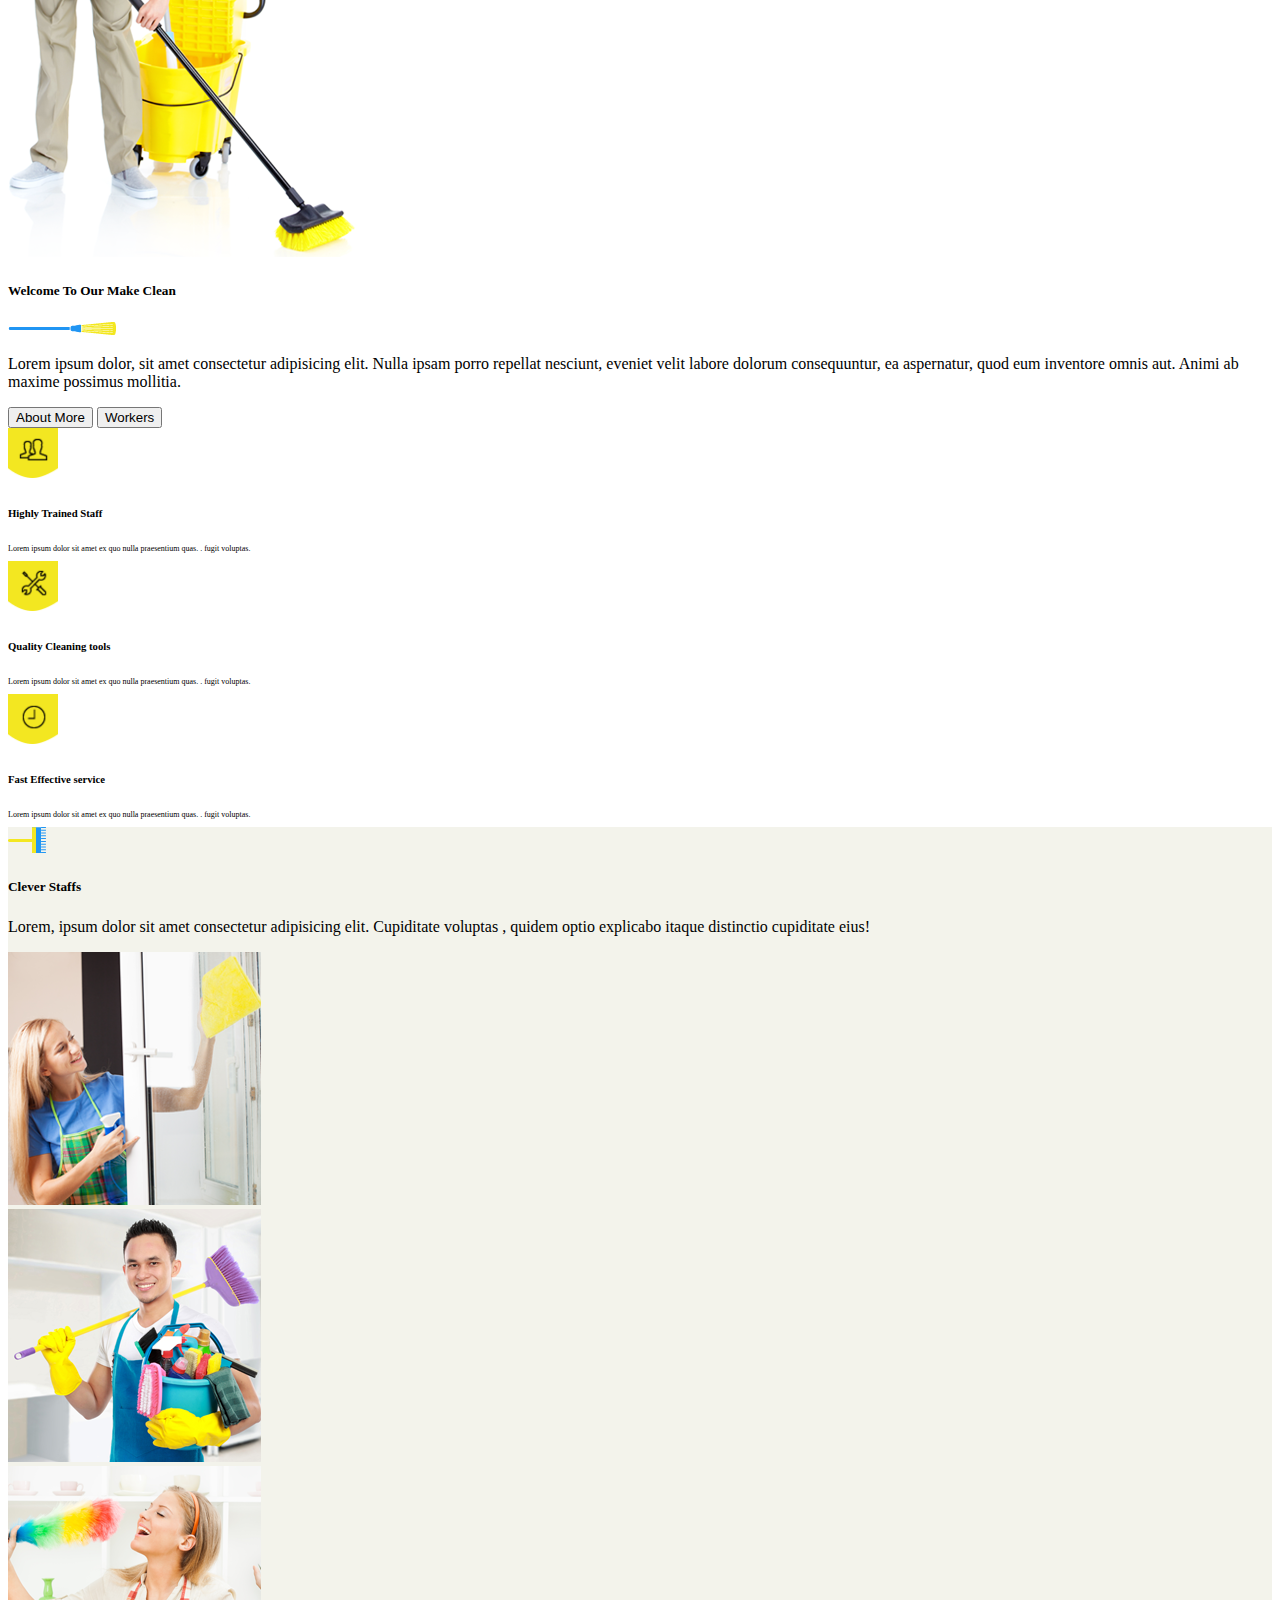
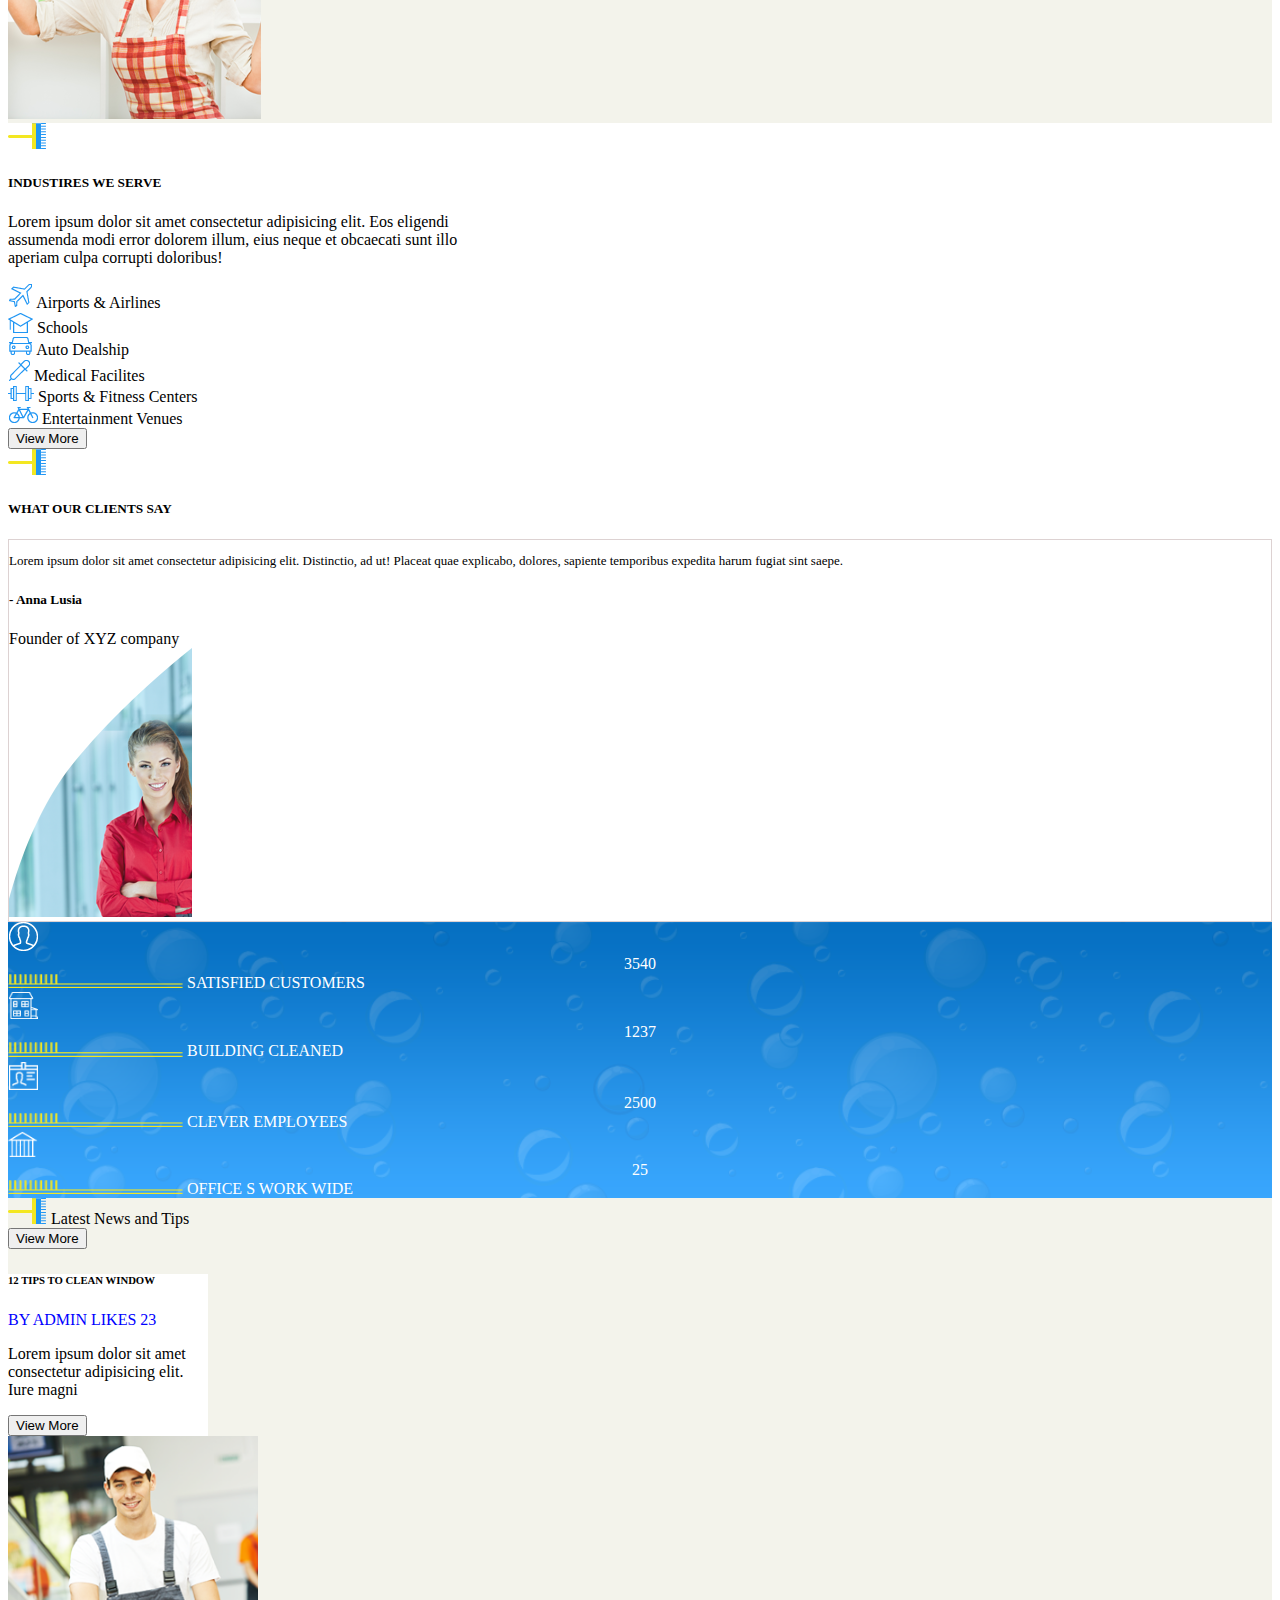
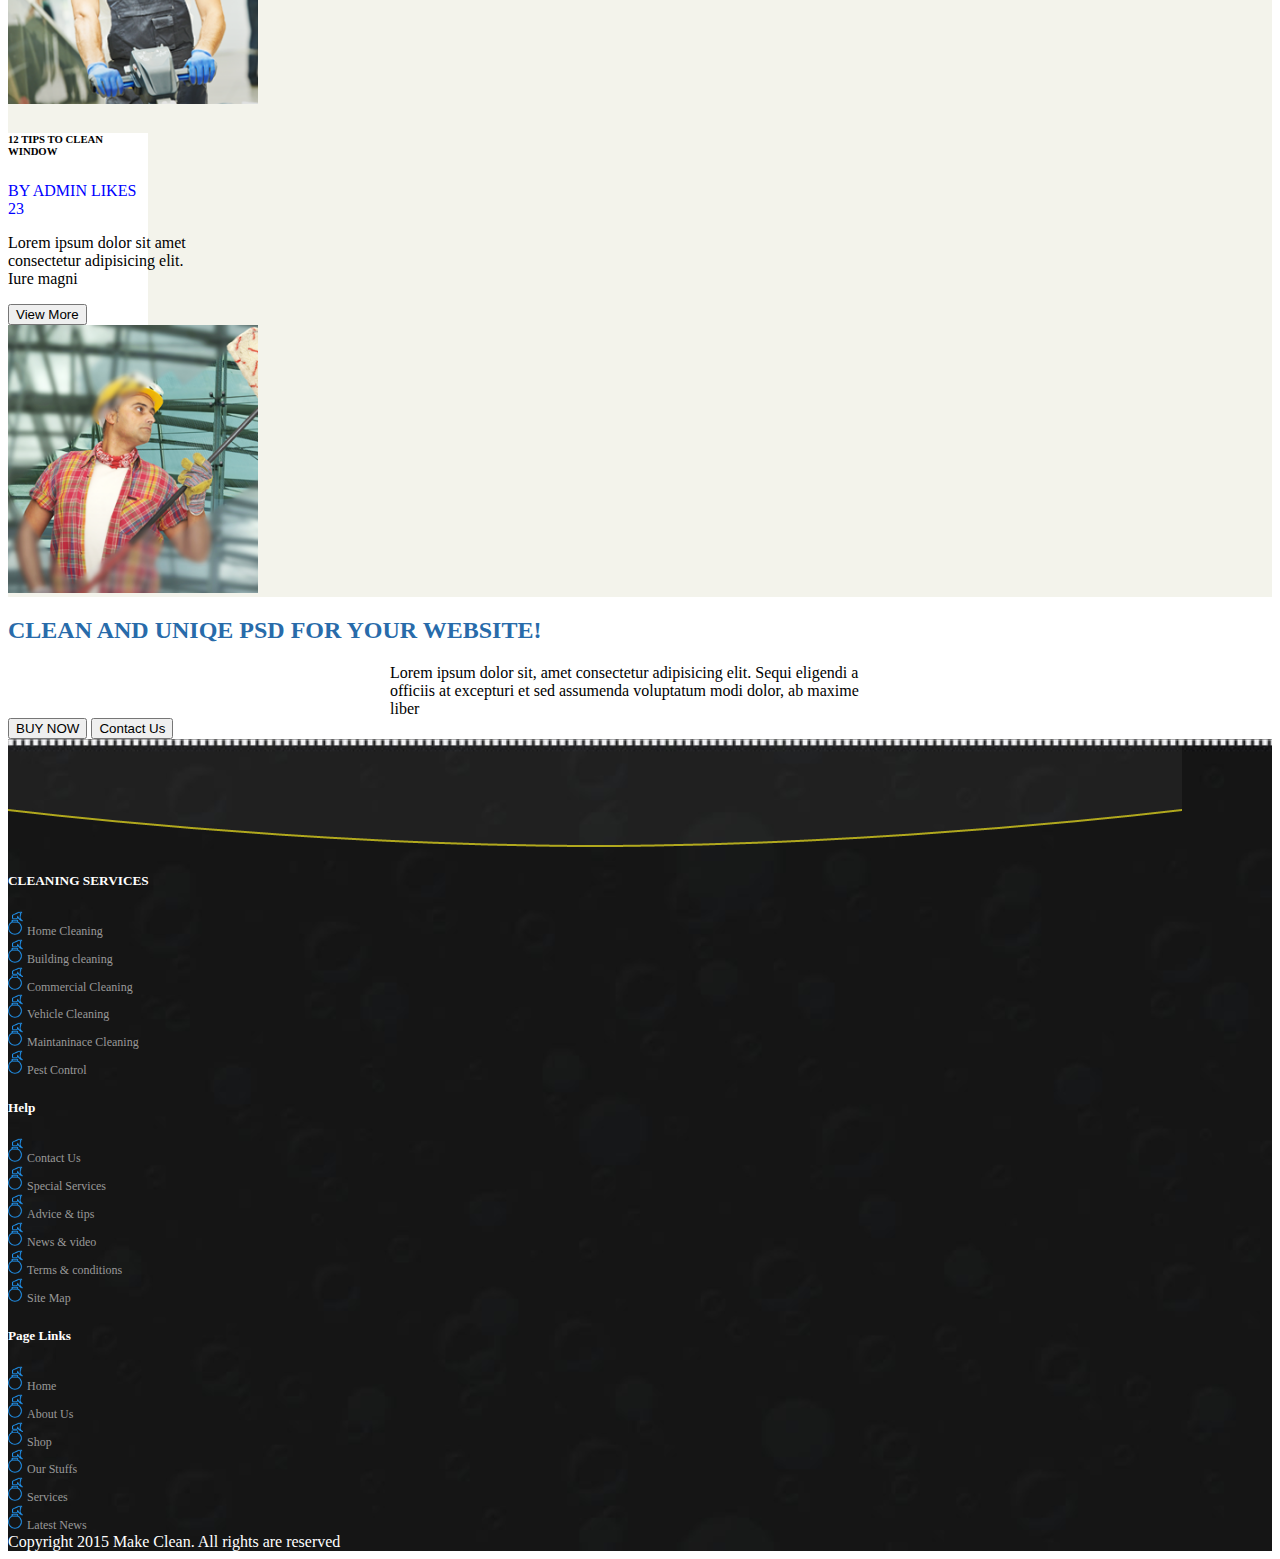
<file: webTech/assignment1/index.html>
<!DOCTYPE html>
<html lang="en">
<head>
    <meta charset="UTF-8">
    <meta name="viewport" content="width=device-width, initial-scale=1.0">
    <title>Make Clean Cleaning Company</title>
    <link rel="icon" href="images/favicon.png">
    <link href="https://cdn.jsdelivr.net/npm/bootstrap@5.0.2/dist/css/bootstrap.min.css" rel="stylesheet" integrity="sha384-EVSTQN3/azprG1Anm3QDgpJLIm9Nao0Yz1ztcQTwFspd3yD65VohhpuuCOmLASjC" crossorigin="anonymous">
<script src="https://cdn.jsdelivr.net/npm/bootstrap@5.0.2/dist/js/bootstrap.bundle.min.js" integrity="sha384-MrcW6ZMFYlzcLA8Nl+NtUVF0sA7MsXsP1UyJoMp4YLEuNSfAP+JcXn/tWtIaxVXM" crossorigin="anonymous"></script>
    <script src="https://cdn.jsdelivr.net/npm/@popperjs/core@2.9.2/dist/umd/popper.min.js" integrity="sha384-IQsoLXl5PILFhosVNubq5LC7Qb9DXgDA9i+tQ8Zj3iwWAwPtgFTxbJ8NT4GN1R8p" crossorigin="anonymous"></script>
<script src="https://cdn.jsdelivr.net/npm/bootstrap@5.0.2/dist/js/bootstrap.min.js" integrity="sha384-cVKIPhGWiC2Al4u+LWgxfKTRIcfu0JTxR+EQDz/bgldoEyl4H0zUF0QKbrJ0EcQF" crossorigin="anonymous"></script>
</head>

<body>

    <div class="Maincontainer p-5">
        <!-- <div class="container"> -->

<!-- --------------------Header------------------------- -->

            <div class="container">
                <div class="row">
                    <div class="col">
                        <div class="NavBar pt-3 pb-3 ps-5 pe-5 d-flex justify-content-between align-items-center" style="background-color: rgb(199, 199, 199);">
                            <div class=" d-flex align-items-center gap-2">
                                <img src="images/icon/thumbs-icon.png" alt="thumb-icon">
                                <span class="fs-6" style="opacity: .4;"> Best cleaning company website forever</span>
                            </div>
                            <div class=" d-flex align-items-center gap-2">
                                <img src="images/icon/clock-icon.png" alt="thumb-icon">
                                <span class="fs-6" style="opacity: .4;">Working Hours: mon - sat (8:00am to 6pm)</span>
                            </div>
                        </div>
                    </div>
                </div>
            </div>


<!-- ------------------Shedule-------------------------  -->


            <div class="container">
                <div class="row p-4 d-flex justify-content-between">
                    <div class="col d-flex align-items-center gap-1">
                        <img src="images/favicon.png" alt="makeClean-Logo">
                        <div class="d-flex flex-column m-0">
                            <span class="fw-bold">MakeClean</span>
                            <span class="fs-6" style="opacity: .4;" >Cleaning Company</span>
                        </div>
                    </div> 
                    <div class="col d-flex justify-content-evenly gap-5">
                        <div class="d-flex align-items-center gap-2">
                            <img src="images/icon/mobile-icon.png" alt="makeClean-Logo">
                            <div class="d-flex flex-column m-0">
                                <span class="fs-6" style="opacity: .4;">Call To Shedule you free!</span>
                                <span class="fw-bold"  >+(01) 800 527 4800</span>
                            </div>
                        </div> 
                        <div class="d-flex align-items-center gap-2 ">
                            <img src="images/icon/cart-bag-icon.png" alt="makeClean-Logo">
                            <div class="d-flex flex-column m-0">
                                <span class="fs-6" style="opacity: .4;">Cart 25$</span>
                            </div>
                        </div>
                    </div> 
                </div>
            </div>

<!-- ----------Hero Section------------ -->


    
        <div class="container">
            <div class="bg-image" style="background-image: url('images/page-banner.png'); background-size: cover; background-position: center; width: 100%; ">
                <div class="container ">
                    <div class="row bg-primary" style="z-index: 1;">
                        <div class="col">
                            <ul class="list-group list-unstyled list-group-horizontal gap-3 p-4" style="color: white;">
                                <li>Home</li>
                                <li>About</li>
                                <li>Service</li>
                                <li>Portfolio</li>
                                <li>Shop</li>
                                <li>Pages</li>
                                <li>Blog</li>
                                <!-- <img src="images/icon/search-icon.png" alt="search-icon"> -->
                            </ul>
                        </div>
                        <div class="col position-relative d-flex justify-content-evenly">
                            <img src="images/free-quatoe-bg.png" alt="yellow-contactHeading" class="img-fluid">
                            <div class="position-absolute mt-2 mr-5 p-3 fw-bold" style="color: black;">
                                <span>Free Instant Quote</span>
                            </div>
                        </div>                          
                    </div>
                </div>
               <div class="container">
                <div class="row bg-image">
                    <div class="col p-5">
                        <div>
                            <h4 style="color: white;">Make your world as clean as mine</h4>
                            <div class="position-relative d-flex flex-column justify-content-evenly" style="background-color: rgb(54, 53, 53); ">
                                <img src="images/slider/contact-heading.png" alt="yellow-contactHeading" class="img-fluid">
                                <div class="position-absolute d-flex flex-column" style="color: black;">
                                    <!-- <span class="fw-bold">quick Contact Form</span>
                                    <span style="opacity: .7;">Call us anytime! </span> -->
                                </div>
                                <div class="d-flex flex-column p-5 gap-3">
                                    <div class="d-flex gap-lg-5 gap-md-4">
                                        <input class="p-2 border-0 rounded-3" style="background-color: rgb(71, 70, 70);" type="text" placeholder="name">
                                        <input class="p-2 border-0 rounded-3" style="background-color: rgb(71, 70, 70);" type="phonenumber" placeholder="phone">
                                    </div>
                                    <input class="p-2 border-0 rounded-3" style="background-color: rgb(71, 70, 70);" type="email" placeholder="Email">
                                    <textarea style="background-color: rgb(71, 70, 70);" cols="10" rows="0" placeholder="Description of services needed"></textarea>
                                    <div class="text-center">
                                    <button class="p-1 border-0 rounded-3" style="background-color: rgb(238, 233, 233); width: 130px;">Send Message</button>
                                    </div>
                                </div>
                            </div>
                        </div>
                    </div>
                    <div class="col" >
                        <img style="width: 100%;" src="images/slider/slide-1.jpg" alt="">
                    </div>
                </div>
               </div>
            </div>
        </div>


<!-- ---------------services section------------- -->


        <div class="container">
            <div class="p-5" style="background-color: rgb(243, 243, 235);">
                <div class="row">
                    <div class="col">
                        <img src="images/icon/sep-icon.png" alt="services-icon">
                        <span>services we offer</span>
                    </div>
                    <div class="col gap-3 d-flex justify-content-end">
                        <img src="images/icon/prev-btn.png" alt="prev-btn">
                        <img src="images/icon/next-btn.png" alt="nextbtn">
                    </div>
                </div>
                <div class="row p-5">
                    <div class="col text-center">
                        <img src="images/services/services-3.png" alt="services-3" class="mb-3">
                        <div class="d-flex flex-column align-items-center">
                            <h6>House Cleaning and Maid Services</h6>
                            <button class="border-0 bg-primary rounded-3 p-2">View Details</button>
                        </div>
                    </div>  
                    <div class="col text-center">
                        <img src="images/services/services-1.png" alt="services-3" class="mb-3">
                        <div class="d-flex flex-column align-items-center">
                            <h6>House Cleaning and Maid Services</h6>
                            <button class="border-0 bg-primary rounded-3 p-2">View Details</button>
                        </div>
                    </div>  
                    <div class="col text-center">
                        <img src="images/services/services-2.png" alt="services-3" class="mb-3">
                        <div class="d-flex flex-column align-items-center">
                            <h6>House Cleaning and Maid Services</h6>
                            <button class="border-0 bg-primary rounded-3 p-2">View Details</button>
                        </div>
                    </div>                
                </div>
            </div>
        </div>


 <!-- -------------welcome----------------- -->

          <div class="container p-5" >
            <div class="row">
                <div class="col">
                    <img src="images/welcome/welcome-img.png" alt="welcome-baji">
                </div>
                <div class="col mt-5">
                    <div>
                        <h5> Welcome To Our Make Clean </h5>
                        <img src="images/welcome/welcome-title-bg.png" alt="">
                    </div>
                    <p>
                        Lorem ipsum dolor, sit amet consectetur adipisicing elit. Nulla ipsam porro repellat nesciunt, eveniet velit labore dolorum consequuntur, ea aspernatur,
                         quod eum inventore omnis aut. Animi ab maxime possimus mollitia.
                    </p>
                    <button class="p-2 border-primary rounded-3">About More</button>
                    <button class="p-2 border-primary rounded-3">Workers</button>
                    <div class="d-flex gap-5 mt-5">
                        <div class="d-flex flex-column">
                            <img style="width: 50px;" src="images/welcome/high-trained-staff.png" alt="welcome-1">
                            <h6 class="mt-3">Highly Trained Staff</h6>
                            <p style="font-size: 8px;">Lorem ipsum dolor sit amet  ex quo nulla praesentium quas. .
                           fugit voluptas.</p>
                        </div>
                        <div class="d-flex flex-column">
                            <img style="width: 50px;" src="images/welcome/quality-cleaning-staff.png" alt="welcome-1">
                            <h6 class="mt-3">Quality Cleaning tools</h6>
                            <p style="font-size: 8px;">Lorem ipsum dolor sit amet  ex quo nulla praesentium quas. .
                           fugit voluptas.</p>
                        </div>
                        <div class="d-flex flex-column">
                            <img style="width: 50px;" src="images/welcome/fast-service.png" alt="welcome-1">
                            <h6 class="mt-3">Fast Effective service</h6>
                            <p style="font-size: 8px;" >Lorem ipsum dolor sit amet  ex quo nulla praesentium quas. .
                           fugit voluptas.</p>
                        </div>
                    </div>
                </div>
            </div>
          </div>


<!-- -------------------clever staff------------------------ -->

          <div class="container">
            <div class="p-5" style="background-color: rgb(243, 243, 235);">
                <div class="row">
                    <div class="col">
                        <div class="d-flex">
                            <img src="images/icon/sep-icon.png" alt="clever-icon">
                            <h5>Clever Staffs</h5>
                        </div>
                        <p class="mt-5">Lorem, ipsum dolor sit amet consectetur adipisicing elit. Cupiditate voluptas
                            , quidem optio explicabo itaque distinctio cupiditate eius!</p>
                    </div>
                    <div class="col">
                        <img src="images/team/team-3.png" alt="bacchi hai">
                    </div>
                    <div class="col">
                        <img src="images/team/team-1.png" alt="uncle ne saman pakra hai">
                    </div>
                    <div class="col">
                        <img src="images/team/team-2.png" alt="anti k pas rang baranga brush hai">
                    </div>
    
                </div>
            </div>
          </div>


<!-- ----------feedback------------------- -->


         <div class="container">
            <div class="row p-5 gap-5">
                <div class="col">
                    <div class="d-flex gap-3 mb-3">
                        <img src="images/icon/sep-icon.png" alt="brush">
                        <h5>INDUSTIRES WE SERVE</h5>
                    </div>
                    <p class="mt-5" style="width: 450px;">Lorem ipsum dolor sit amet consectetur adipisicing elit.
                         Eos eligendi assumenda modi error dolorem illum, eius neque et
                         obcaecati sunt illo aperiam culpa corrupti doloribus!
                    </p>
                    <div class="d-flex p-3 gap-5">
                        <div class="d-flex gap-2">
                           <img src="images/icon/airline.png" alt="jahaz">
                           <span> Airports & Airlines </span>
                        </div>
                        <div class="d-flex gap-2">
                            <img src="images/icon/school.png" alt="graduation">
                            <span> Schools  </span>
                         </div>
                    </div>
                    <div class="d-flex p-3 gap-5">
                        <div class="d-flex gap-2">
                           <img src="images/icon/auto-mobile.png" alt="gaari">
                           <span> Auto Dealship </span>
                        </div>
                        <div class="d-flex gap-2">
                            <img src="images/icon/medical.png" alt="teeka">
                            <span> Medical Facilites </span>
                         </div>
                    </div>
                    <div class="d-flex p-3 gap-3">
                        <div class="d-flex gap-2">
                           <img src="images/icon/fitness.png" alt="jim">
                           <span> Sports & Fitness Centers </span>
                        </div>
                        <div class="d-flex gap-2">
                            <img src="images/icon/entertainment.png" alt="cycle">
                            <span> Entertainment Venues </span>
                         </div>
                    </div>
                    <button class="mt-5 p-2 border-primary rounded-3">View More</button>
                </div>

                <div class="col">
                    <div class="d-flex gap-3 mb-3">
                        <img src="images/icon/sep-icon.png" alt="brush">
                        <h5> WHAT OUR CLIENTS SAY </h5>
                    </div>
                    <div class="mt-5">
                        <div class="row p-3 rounded-3" style="border: 1px solid rgb(221, 210, 210);">
                            <div class="col d-flex flex-column justify-content-between">
                                <p class="mt-5" style=" font-size: 13px;">Lorem ipsum dolor sit amet consectetur adipisicing elit. Distinctio, ad ut!
                                    Placeat quae explicabo,
                                    dolores, sapiente temporibus expedita harum fugiat sint saepe.</p>
                                    <div>
                                        <h5> - Anna Lusia</h5>
                                        <span>Founder of XYZ company</span>
                                    </div>
                            </div>
                            <div class="col d-flex justify-content-end">
                               <img src="images/testimonial/testimonial-1.png" alt="">
                            </div>
                        </div>
                    </div>
                </div>
            </div>
         </div>

<!-- -----------Statistics---------------------- -->


         <div class="container bg-image p-5" style="background-image: url('images/statistics/statistics-bg.png'); background-size: cover; background-position: center; width: 100%; ">
            <div class="row">
                <div class="col d-flex flex-column">
                    <div>
                    <img style="width: 30px;" src="images/statistics/satisfied-customer.png" >
                    <span class="fw-bold fs-3" style="color: white; display: flex; justify-content:space-around; ">3540</span>
                    </div>
                    <img style="width:175px;" src="images/icon/brush.png">
                    <span class="fw-bold mt-2" style="color: white;"> SATISFIED CUSTOMERS </span>
                </div>
                <div class="col d-flex flex-column">
                    <div>
                        <img style="width: 30px;" src="images/statistics/building.png" >
                    <span class="fw-bold fs-3" style="color: white; display: flex; justify-content: space-around;">1237</span>
                    </div>
                    <img style="width:175px;" src="images/icon/brush.png">
                    <span class="fw-bold mt-2" style="color: white;"> BUILDING CLEANED </span>
                </div>
                <div class="col d-flex flex-column">
                    <div>
                        <img style="width: 30px;" src="images/statistics/clever-employee.png" >
                    <span class="fw-bold fs-3" style="color: white; display: flex; justify-content: space-around;">2500</span>
                    </div>
                    <img style="width:175px;" src="images/icon/brush.png">
                    <span class="fw-bold mt-2" style="color: white;"> CLEVER EMPLOYEES </span>
                </div>
                <div class="col d-flex flex-column">
                    <div>
                        <img style="width: 30px;" src="images/statistics/office.png" >
                    <span class="fw-bold fs-3" style="color: white; display: flex; justify-content: space-around;">25</span>
                    </div>
                    <img style="width:175px;" src="images/icon/brush.png">
                    <span class="fw-bold mt-2" style="color: white;"> OFFICE S WORK WIDE </span>
                </div>
            </div>
         </div>



<!-- --------------------LATEST NEWS AND TIPS----------------- -->

          <div class="container p-5" style="background-color: rgb(243, 243, 235);">
            <div class="p-5">
                <div class="row">
                    <div class="col ">
                        <img src="images/icon/sep-icon.png" alt="services-icon">
                        <span>Latest News and Tips</span>
                    </div>
                    <div class="col gap-3 d-flex justify-content-end">
                        <button class="p-2 border-primary rounded-3">View More</button>
                    </div>
                </div>
                <div class="row mt-5">
                    <div class="col p-4" style="background-color: white; width: 200px;">
                        <h6>12 TIPS TO CLEAN WINDOW </h6>
                        <span style="color: blue;"> BY ADMIN LIKES 23</span>
                        <p class="fs-6" style="width:180px;">
                            Lorem ipsum dolor sit amet consectetur adipisicing elit.
                            Iure magni 
                        </p>
                        <button class="p-2 border-primary bg-primary rounded-3">View More</button>
                    </div>
                    <div class="col">
                        <img style="width: 250px;" src="images/blog/blog-1.png"> 
                    </div>
                    <div class="col p-4" style="background-color: white; width: 140px;">
                        <h6>12 TIPS TO CLEAN WINDOW </h6>
                        <span style="color: blue;"> BY ADMIN LIKES 23</span>
                        <p class="fs-6" style="width: 180px;">
                            Lorem ipsum dolor sit amet consectetur adipisicing elit.
                            Iure magni 
                        </p>
                        <button class="p-2 border-primary bg-primary rounded-3">View More</button>
                    </div>
                    <div class="col">
                        <img style="width: 250px;" src="images/blog/blog-2.png"> 
                    </div>
                </div>
            </div>
          </div>



          <!-- --------clean and unique--------------- -->

          <div class="container p-5 text-center">
            <div class="mb-5 p-5">
                <h2 class="mb-4" style="color: rgb(40, 107, 170);"> CLEAN AND UNIQE PSD FOR YOUR WEBSITE! </h2>
            <p  style="width: 500px; margin: 0 auto;"> Lorem ipsum dolor sit, amet consectetur adipisicing elit.
                 Sequi eligendi a officiis at excepturi et sed assumenda
                 voluptatum modi dolor, ab maxime liber
            </p>
            </div>
            <div class="d-flex gap-5" style="justify-content: center;">
                <button class="p-2 border-primary rounded-3">BUY NOW</button>
                <button class="p-2 border-primary rounded-3">Contact Us</button>
            </div>
          </div>





          <!-- ------------footer ----------- -->


          <div class="container bg-image" style="background-image: url('images/footer/footer-bg.jpg'); background-size: cover; background-position: center; width: 100%;">
            <div class="row">
                <img src="images/footer/footer-heading.jpg">
                <div class="col p-5" style="color: #999;">
                   <h5 style="color: white;" class="mb-4"> CLEANING SERVICES  </h5>
                   <div class="d-flex gap-3 mb-2">
                    <img style="width: 15px;" src="images/icon/are-we-services.png">
                    <span style="font-size: 12px;">Home Cleaning</span>
                   </div>
                   <div class="d-flex gap-3 mb-2">
                    <img style="width: 15px;" src="images/icon/are-we-services.png">
                    <span style="font-size: 12px;"> Building cleaning </span>
                   </div>
                   <div class="d-flex gap-3 mb-2">
                    <img style="width: 15px;" src="images/icon/are-we-services.png">
                    <span style="font-size: 12px;">Commercial Cleaning</span>
                   </div>
                   <div class="d-flex gap-3 mb-2">
                    <img style="width: 15px;" src="images/icon/are-we-services.png">
                    <span style="font-size: 12px;">Vehicle Cleaning</span>
                   </div>
                   <div class="d-flex gap-3 mb-2">
                    <img style="width: 15px;" src="images/icon/are-we-services.png">
                    <span style="font-size: 12px;">Maintaninace Cleaning</span>
                   </div>
                   <div class="d-flex gap-3">
                    <img style="width: 15px;" src="images/icon/are-we-services.png">
                    <span style="font-size: 12px;">Pest Control</span>
                   </div>
                </div>
                <div class="col p-5" style="color: #999;">
                    <h5 style="color: white;" class="mb-4"> Help  </h5>
                    <div class="d-flex gap-3 mb-2">
                     <img style="width: 15px;" src="images/icon/are-we-services.png">
                     <span style="font-size: 12px;"> Contact Us </span>
                    </div>
                    <div class="d-flex gap-3 mb-2">
                     <img style="width: 15px;" src="images/icon/are-we-services.png">
                     <span style="font-size: 12px;">Special Services</span>
                    </div>
                    <div class="d-flex gap-3 mb-2">
                     <img style="width: 15px;" src="images/icon/are-we-services.png">
                     <span style="font-size: 12px;">Advice & tips</span>
                    </div>
                    <div class="d-flex gap-3 mb-2">
                     <img style="width: 15px;" src="images/icon/are-we-services.png">
                     <span style="font-size: 12px;">News & video</span>
                    </div>
                    <div class="d-flex gap-3 mb-2">
                     <img style="width: 15px;" src="images/icon/are-we-services.png">
                     <span style="font-size: 12px;">Terms & conditions</span>
                    </div>
                    <div class="d-flex gap-3">
                     <img style="width: 15px;" src="images/icon/are-we-services.png">
                     <span style="font-size: 12px;">Site Map</span>
                    </div>
                 </div>
                 <div class="col p-5" style="color: #999;">
                    <h5 style="color: white;" class="mb-4"> Page Links  </h5>
                    <div class="d-flex gap-3 mb-2">
                     <img style="width: 15px;" src="images/icon/are-we-services.png">
                     <span style="font-size: 12px;">Home</span>
                    </div>
                    <div class="d-flex gap-3 mb-2">
                     <img style="width: 15px;" src="images/icon/are-we-services.png">
                     <span style="font-size: 12px;">About Us</span>
                    </div>
                    <div class="d-flex gap-3 mb-2">
                     <img style="width: 15px;" src="images/icon/are-we-services.png">
                     <span style="font-size: 12px;">Shop</span>
                    </div>
                    <div class="d-flex gap-3 mb-2">
                     <img style="width: 15px;" src="images/icon/are-we-services.png">
                     <span style="font-size: 12px;">Our Stuffs</span>
                    </div>
                    <div class="d-flex gap-3 mb-2">
                     <img style="width: 15px;" src="images/icon/are-we-services.png">
                     <span style="font-size: 12px;">Services</span>
                    </div>
                    <div class="d-flex gap-3">
                     <img style="width: 15px;" src="images/icon/are-we-services.png">
                     <span style="font-size: 12px;">Latest News</span>
                    </div>
                 </div>
                 
            </div>
            <div class="p-3 row text-center" style="color: white;">
                <span> Copyright 2015 Make Clean. All rights are reserved</span>
            </div>
          </div>


        <!-- </div> -->

    </div>
    
</body>
</html>
</file>
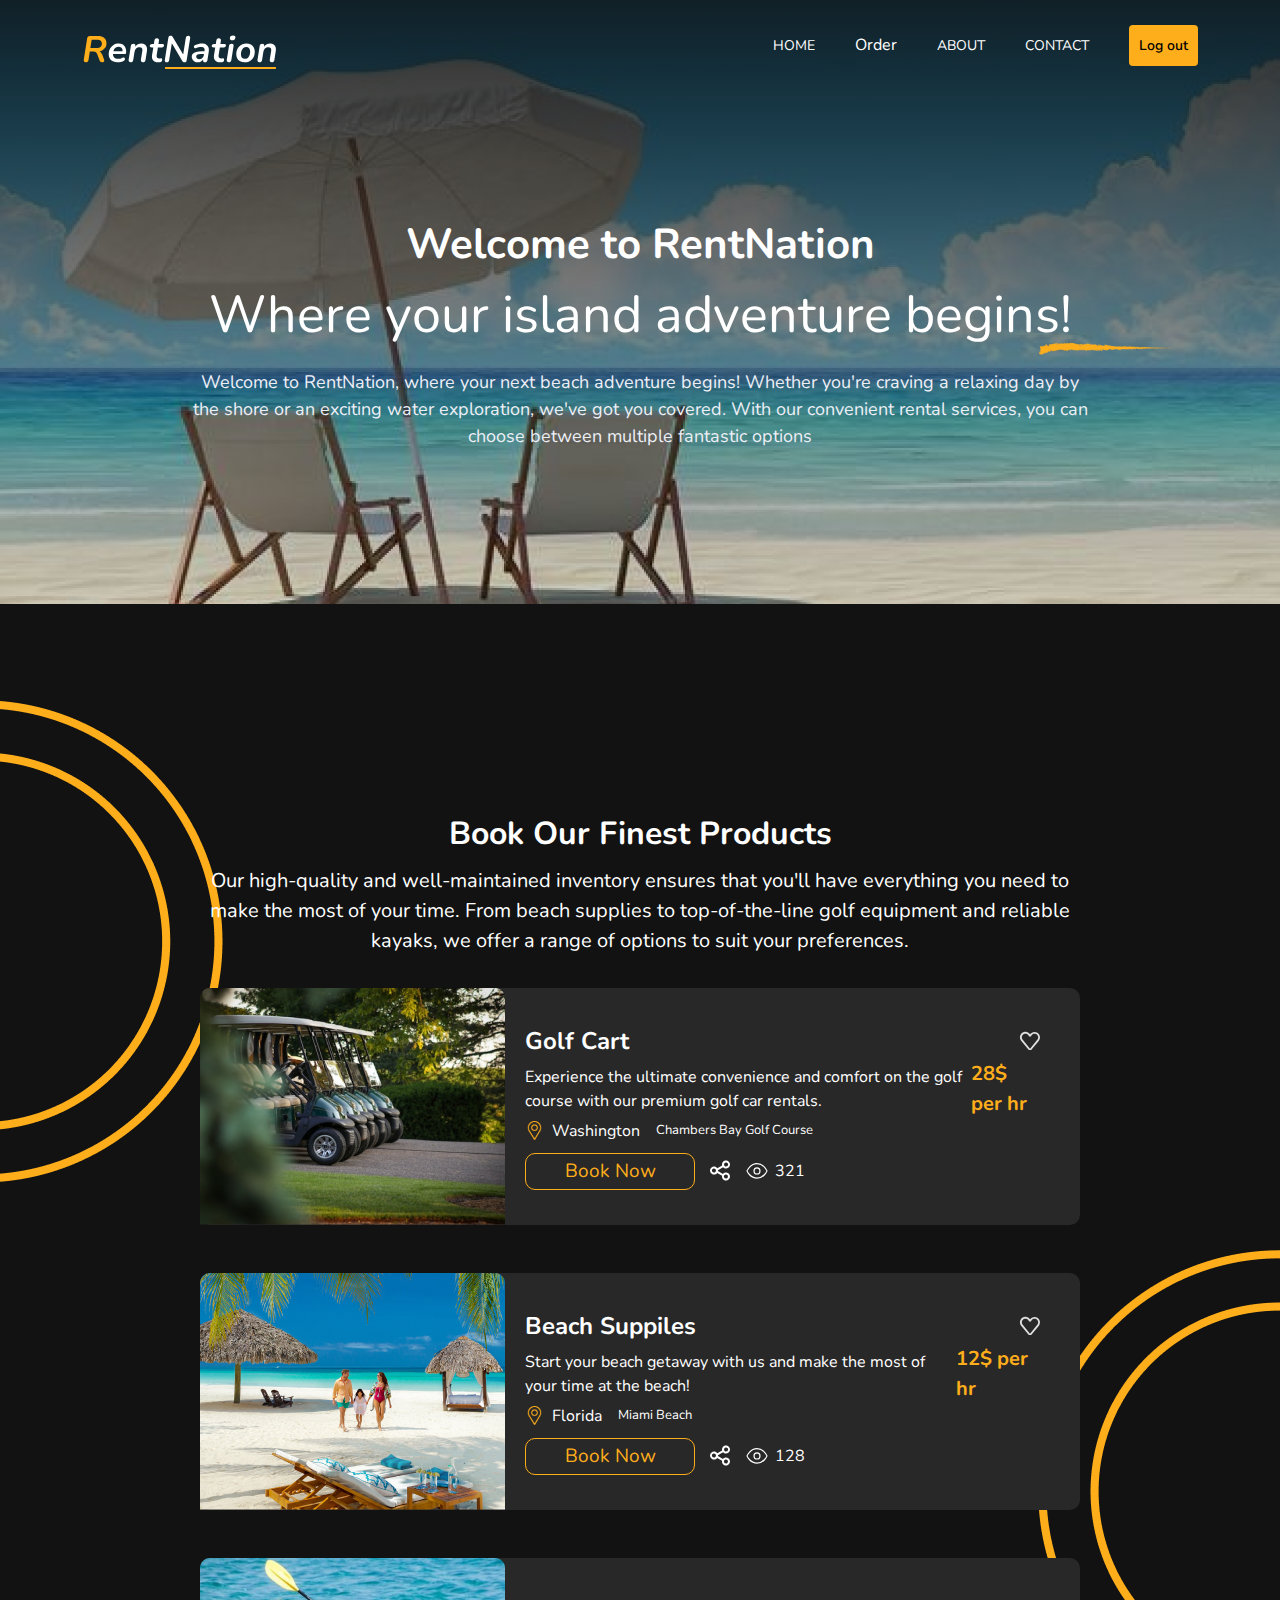
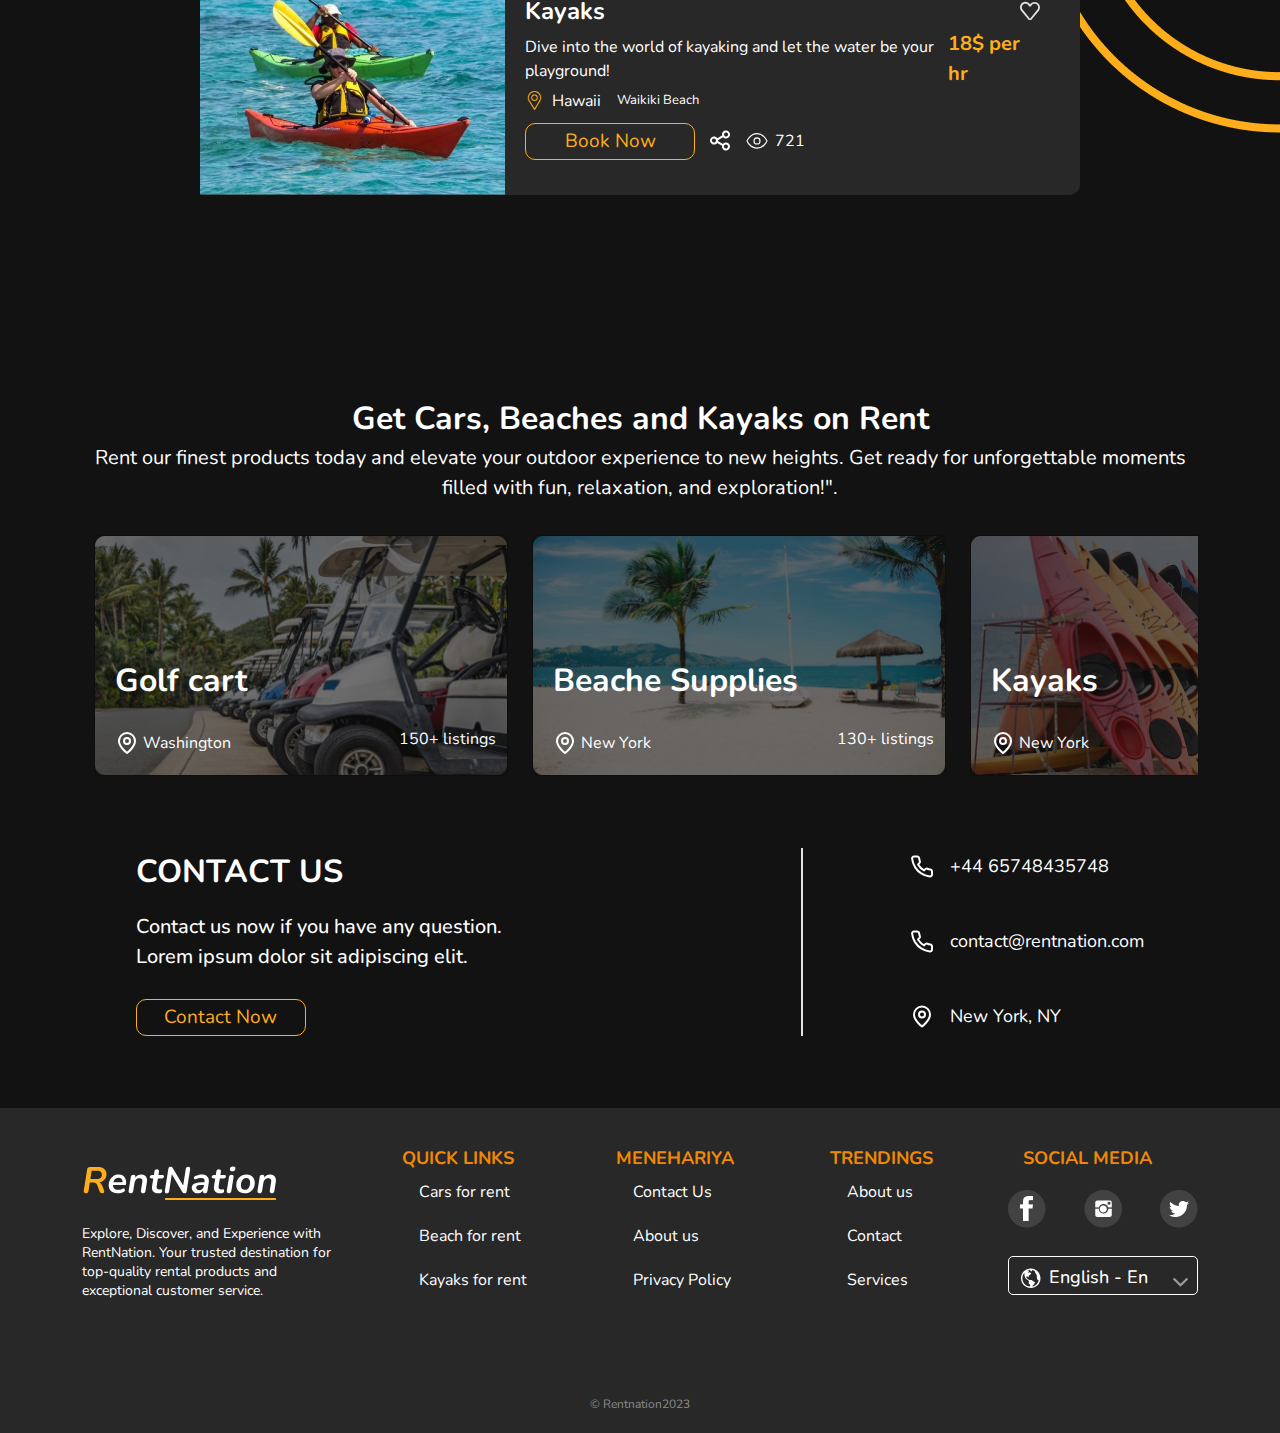
<file: webTech/SemesterProject/RentNationWeb/index.html>
<!DOCTYPE html>
<html lang="en">
  <head>
    <meta charset="UTF-8" />
    <meta name="viewport" content="width=device-width, initial-scale=1.0" />
    <!-- font family  -->
    <link
      href="https://fonts.googleapis.com/css2?family=Inter:wght@400;600&family=Nunito:wght@200;300;400;500;600;700;800;900;1000&display=swap"
      rel="stylesheet"
    />
    <title>RentNation</title>
    <link
      rel="shortcut icon"
      href="./assets/homepage/svgs/logo.svg"
      type="image/x-icon"
    />
    <link rel="stylesheet" href="style.css" />
    <link
      rel="stylesheet"
      href="https://cdn.jsdelivr.net/npm/bootstrap@5.3.0/dist/css/bootstrap.min.css"
    />
  </head>

  <body class="homeContainer">
    <!----------------------- header navbar  ------------------------->
    <!-- <div> -->
    <div class="navMain">
      <div class="container">
        <nav class="navx">
          <div>
            <img
              class="logo head-logo"
              src="./assets/homepage/svgs/logo.svg"
              alt=""
            />
          </div>
          <div class="navItemMain navItemSubMain">
            <div class="navItem">
              <a aria-current="page" href="#"> HOME </a>
            </div>
            <div class="navItem dropdown">
              <a class="head-link" href="#">Order</a>
              <div class="dropdown-content">
                <a href="orderGolfCar.html">Golf Car</a>
                <a href="beachSupplies.html">Beache Supplies</a>
                <a href="kayaks.html">Kayaks</a>
              </div>
            </div>
            <div class="navItem">
              <a href="./aboutus.html"> ABOUT </a>
            </div>
            <div class="navItem">
              <a href="./contactus.html"> CONTACT </a>
            </div>
            <div class="navBtnMain">
              <a href="./login.html" class="home-contact">
                <button class="navbutton">Log out</button>
              </a>
            </div>
          </div>
        </nav>
      </div>
    </div>

    <!-------------------- Hero Section  ------------------------>
    <div>
      <div class="item heroSliderMain">
        <div class="heroSliderImgMain">
          <div class="heroContentMain">
            <div class="heroConContent">
              <div class="heroSubMainHeading">Welcome to RentNation</div>
              <div class="heroMainHeading">
                Where your island adventure begins!
                <span class="heroMark">
                  <img src="./assets/homepage/heroMark.png" alt="" />
                </span>
              </div>
              <div class="heroContent">
                Welcome to RentNation, where your next beach adventure begins!
                Whether you're craving a relaxing day by the shore or an
                exciting water exploration, we've got you covered. With our
                convenient rental services, you can choose between multiple
                fantastic options
              </div>
            </div>
          </div>
        </div>
      </div>
    </div>

    <!------------------- orderProducts cards  -------------------->
    <div class="order-card-Container">
      <div class="listContent">
        <h1 class="listHeading">Book Our Finest Products</h1>
        <div>
          <p class="listParaa">
            Our high-quality and well-maintained inventory ensures that you'll
            have everything you need to make the most of your time. From beach
            supplies to top-of-the-line golf equipment and reliable kayaks, we
            offer a range of options to suit your preferences.
          </p>
        </div>
      </div>
      <div class="cardorder mb-5">
        <div class="cardMainImage">
          <img class="cardimage" src="./assets/homepage/golfCar-img2.png" />
        </div>
        <div class="cardContentO">
          <div class="headingContainer">
            <div class="headingorder">Golf Cart</div>
            <img
              class="favourties"
              src="./assets/homepage/svgs/fav-heart.svg"
            />
          </div>
          <div class="subHeadingContainer">
            <div class="cardexpHead">
              Experience the ultimate convenience and comfort on the golf course
              with our premium golf car rentals.
            </div>
            <div class="shedCard">28$ per hr</div>
          </div>
          <div class="locationPriceOrder">
            <div class="locationDivOrder">
              <img src="./assets/homepage/svgs/location-color.svg" />
              <div class="locationPlaceOrder">Washington</div>
              <div class="locationDetailsOrder">Chambers Bay Golf Course</div>
            </div>
          </div>
          <div class="d-flex">
            <a href="./orderGolfCar.html" class="home-contact">
              <button class="button">Book Now</button></a
            >
            <div class="eyeDiv">
              <img src="./assets/homepage/svgs/share.svg" />
              <img class="eyeIcon" src="./assets/homepage/svgs/eye.svg" />
              <span>321</span>
            </div>
          </div>
        </div>
      </div>
      <div class="cardorder mb-5">
        <div class="cardMainImage">
          <img class="cardimage" src="./assets/homepage/beach-img3.png" />
        </div>
        <div class="cardContentO">
          <div class="headingContainer">
            <div class="headingorder">Beach Suppiles</div>
            <img
              class="favourties"
              src="./assets/homepage/svgs/fav-heart.svg"
            />
          </div>
          <div class="subHeadingContainer">
            <div class="cardexpHead">
              Start your beach getaway with us and make the most of your time at
              the beach!
            </div>
            <div class="shedCard">12$ per hr</div>
          </div>
          <div class="locationPriceOrder">
            <div class="locationDivOrder">
              <img src="./assets/homepage/svgs/location-color.svg" />
              <div class="locationPlaceOrder">Florida</div>
              <div class="locationDetailsOrder">Miami Beach</div>
            </div>
          </div>
          <div class="d-flex">
            <a href="./beachSupplies.html" class="home-contact">
              <button class="button">Book Now</button></a
            >
            <div class="eyeDiv">
              <img src="./assets/homepage/svgs/share.svg" />
              <img class="eyeIcon" src="./assets/homepage/svgs/eye.svg" />
              <span>128</span>
            </div>
          </div>
        </div>
      </div>
      <div class="cardorder">
        <div class="cardMainImage">
          <img class="cardimage" src="./assets/homepage/kayaks-img4.png" />
        </div>
        <div class="cardContentO">
          <div class="headingContainer">
            <div class="headingorder">Kayaks</div>
            <img
              class="favourties"
              src="./assets/homepage/svgs/fav-heart.svg"
            />
          </div>
          <div class="subHeadingContainer">
            <div class="cardexpHead">
              Dive into the world of kayaking and let the water be your
              playground!
            </div>
            <div class="shedCard">18$ per hr</div>
          </div>
          <div class="locationPriceOrder">
            <div class="locationDivOrder">
              <img src="./assets/homepage/svgs/location-color.svg" />
              <div class="locationPlaceOrder">Hawaii</div>
              <div class="locationDetailsOrder">Waikiki Beach</div>
            </div>
          </div>
          <div class="d-flex">
            <a href="./kayaks.html" class="home-contact">
              <button class="button">Book Now</button></a
            >
            <div class="eyeDiv">
              <img src="./assets/homepage/svgs/share.svg" />
              <img class="eyeIcon" src="./assets/homepage/svgs/eye.svg" />
              <span>721</span>
            </div>
          </div>
        </div>
      </div>
    </div>

    <!---------------------- Listing Section  ------------------------>
    <div class="container">
      <div class="subContainer">
        <div class="listContent">
          <div class="listHeading">Get Cars, Beaches and Kayaks on Rent</div>
          <div>
            Rent our finest products today and elevate your outdoor experience
            to new heights. Get ready for unforgettable moments filled with fun,
            relaxation, and exploration!".
          </div>
        </div>
        <div class="listCardContainer">
          <div class="container">
            <div class="card">
              <img class="cardImg" src="./assets/homepage/listCard1.png" />
              <span class="heading">Golf cart</span>
              <span class="listNum">150+ listings</span>
              <div class="locationDiv">
                <img src="./assets/homepage/svgs/location.svg" />
                <div class="ms-1">Washington</div>
              </div>
            </div>
          </div>
          <div class="container">
            <div class="card">
              <img class="cardImg" src="./assets/homepage/listCard2.png" />
              <span class="heading">Beache Supplies</span>
              <span class="listNum">130+ listings</span>
              <div class="locationDiv">
                <img src="./assets/homepage/svgs/location.svg" />
                <div class="ms-1">New York</div>
              </div>
            </div>
          </div>
          <div class="container">
            <div class="card">
              <img class="cardImg" src="./assets/homepage/listCard3.png" />
              <span class="heading">Kayaks</span>
              <span class="listNum">110+ listings</span>
              <div class="locationDiv">
                <img src="./assets/homepage/svgs/location.svg" />
                <div class="ms-1">New York</div>
              </div>
            </div>
          </div>
        </div>
      </div>
    </div>

    <!------------------- Contact us area  ---------------------->

    <div class="container">
      <div class="ContactDetails">
        <div class="leftSec">
          <div class="title">CONTACT US</div>
          <div class="subHeading">
            Contact us now if you have any question. Lorem ipsum dolor sit
            adipiscing elit.
          </div>
          <a href="./contactus.html" class="home-contact">
            <button class="button">Contact Now</button></a
          >
        </div>
        <div class="border"></div>
        <div class="rightSec">
          <a href="" class="link">
            <div class="d-flex mb-lg-5 mb-3">
              <img src="./assets/homepage/svgs/phone.svg" />
              <div class="ms-3">+44 65748435748</div>
            </div>
          </a>
          <a href="" class="link">
            <div class="d-flex mb-lg-5 mb-3">
              <img src="./assets/homepage/svgs/phone.svg" />
              <div class="ms-3">contact@rentnation.com</div>
            </div>
          </a>
          <a href="" class="link">
            <div class="d-flex">
              <img src="./assets/homepage/svgs/location.svg" />
              <div class="ms-3">New York, NY</div>
            </div>
          </a>
        </div>
      </div>
    </div>

    <!------------------ footer  -------------------------->
    <div class="footerMain">
      <div class="container">
        <div class="footer-top">
          <div class="row">
            <div class="col-lg-3 col-md-7 col-xs-9 mb-5 mb-lg-0">
              <div class="footerLogoMain">
                <div class="footerLogo">
                  <a href="#">
                    <img
                      class="w-100"
                      src="./assets/homepage/svgs/logo.svg"
                      alt=""
                    />
                  </a>
                </div>
                <div class="footerDiscription">
                  Explore, Discover, and Experience with RentNation. Your
                  trusted destination for top-quality rental products and
                  exceptional customer service.
                </div>
              </div>
            </div>
            <div class="col-lg-9 footerMainList">
              <div class="row">
                <div class="col-md-3 col-xs-6">
                  <div class="footerMainListCon">
                    <h4 class="footerTitle">Quick Links</h4>
                    <ul class="footerList">
                      <li>
                        <a href="about.html">Cars for rent</a>
                      </li>
                      <li>
                        <a href="portfolio.html">Beach for rent</a>
                      </li>
                      <li>
                        <a href="contact.html">Kayaks for rent</a>
                      </li>
                    </ul>
                  </div>
                </div>
                <div class="col-md-3 col-xs-6">
                  <div class="footerMainListCon">
                    <h4 class="footerTitle">Menehariya</h4>
                    <ul class="footerList">
                      <li>
                        <a href="contact.html">Contact Us</a>
                      </li>
                      <li>
                        <a href="about.html">About us</a>
                      </li>
                      <li>
                        <a href="ServicesScreen.html"> Privacy Policy</a>
                      </li>
                    </ul>
                  </div>
                </div>
                <div class="col-md-3 col-xs-6">
                  <div class="footerMainListCon">
                    <h4 class="footerTitle">Trendings</h4>
                    <ul class="footerList">
                      <li>
                        <a href="about.html">About us</a>
                      </li>
                      <li>
                        <a href="contact.html">Contact</a>
                      </li>
                      <li>
                        <a href="ServicesScreen.html">Services</a>
                      </li>
                    </ul>
                  </div>
                </div>
                <div class="col-md-3 col-xs-6">
                  <div>
                    <h4 class="footerTitle">Social MEDIA</h4>
                  </div>
                  <div class="footerTecMain">
                    <div class="footerTec">
                      <img
                        src="./assets/homepage/footerSectionImg/facebook.png"
                        alt=""
                      />
                    </div>
                    <div class="footerTec">
                      <img
                        src="./assets/homepage/footerSectionImg/insta.png"
                        alt=""
                      />
                    </div>
                    <div class="footerTec">
                      <img
                        src="./assets/homepage/footerSectionImg/twitter.png"
                        alt=""
                      />
                    </div>
                  </div>

                  <div class="footerLangDrop">
                    <select
                      class="footerDropMain"
                      id="language"
                      name="language"
                    >
                      <option class="text-dark" value="en">English - En</option>
                      <option class="text-dark" value="es">Spanish - Sp</option>
                      <option class="text-dark" value="fr">French - Fr</option>
                      <option class="text-dark" value="de">German - Ger</option>
                    </select>
                    <div class="footerDropWorldIcon">
                      <img
                        src="./assets/homepage/svgs/footerDropIcon.svg"
                        alt=""
                      />
                    </div>
                    <div class="footerDropArrowIcon">
                      <img
                        src="./assets/homepage/svgs/footerDropArrow.svg"
                        alt=""
                      />
                    </div>
                  </div>
                </div>
              </div>
            </div>
            <div class="text-center copyright">
              <p class="mb-0">© Rentnation2023</p>
            </div>
          </div>
        </div>
      </div>
    </div>
    <img class="left" src="./assets/homepage/bg-leftHalf.png" alt="" />
    <img class="right" src="./assets/homepage/bg-rightHalf.png" alt="" />
  </body>
</html>
</file>
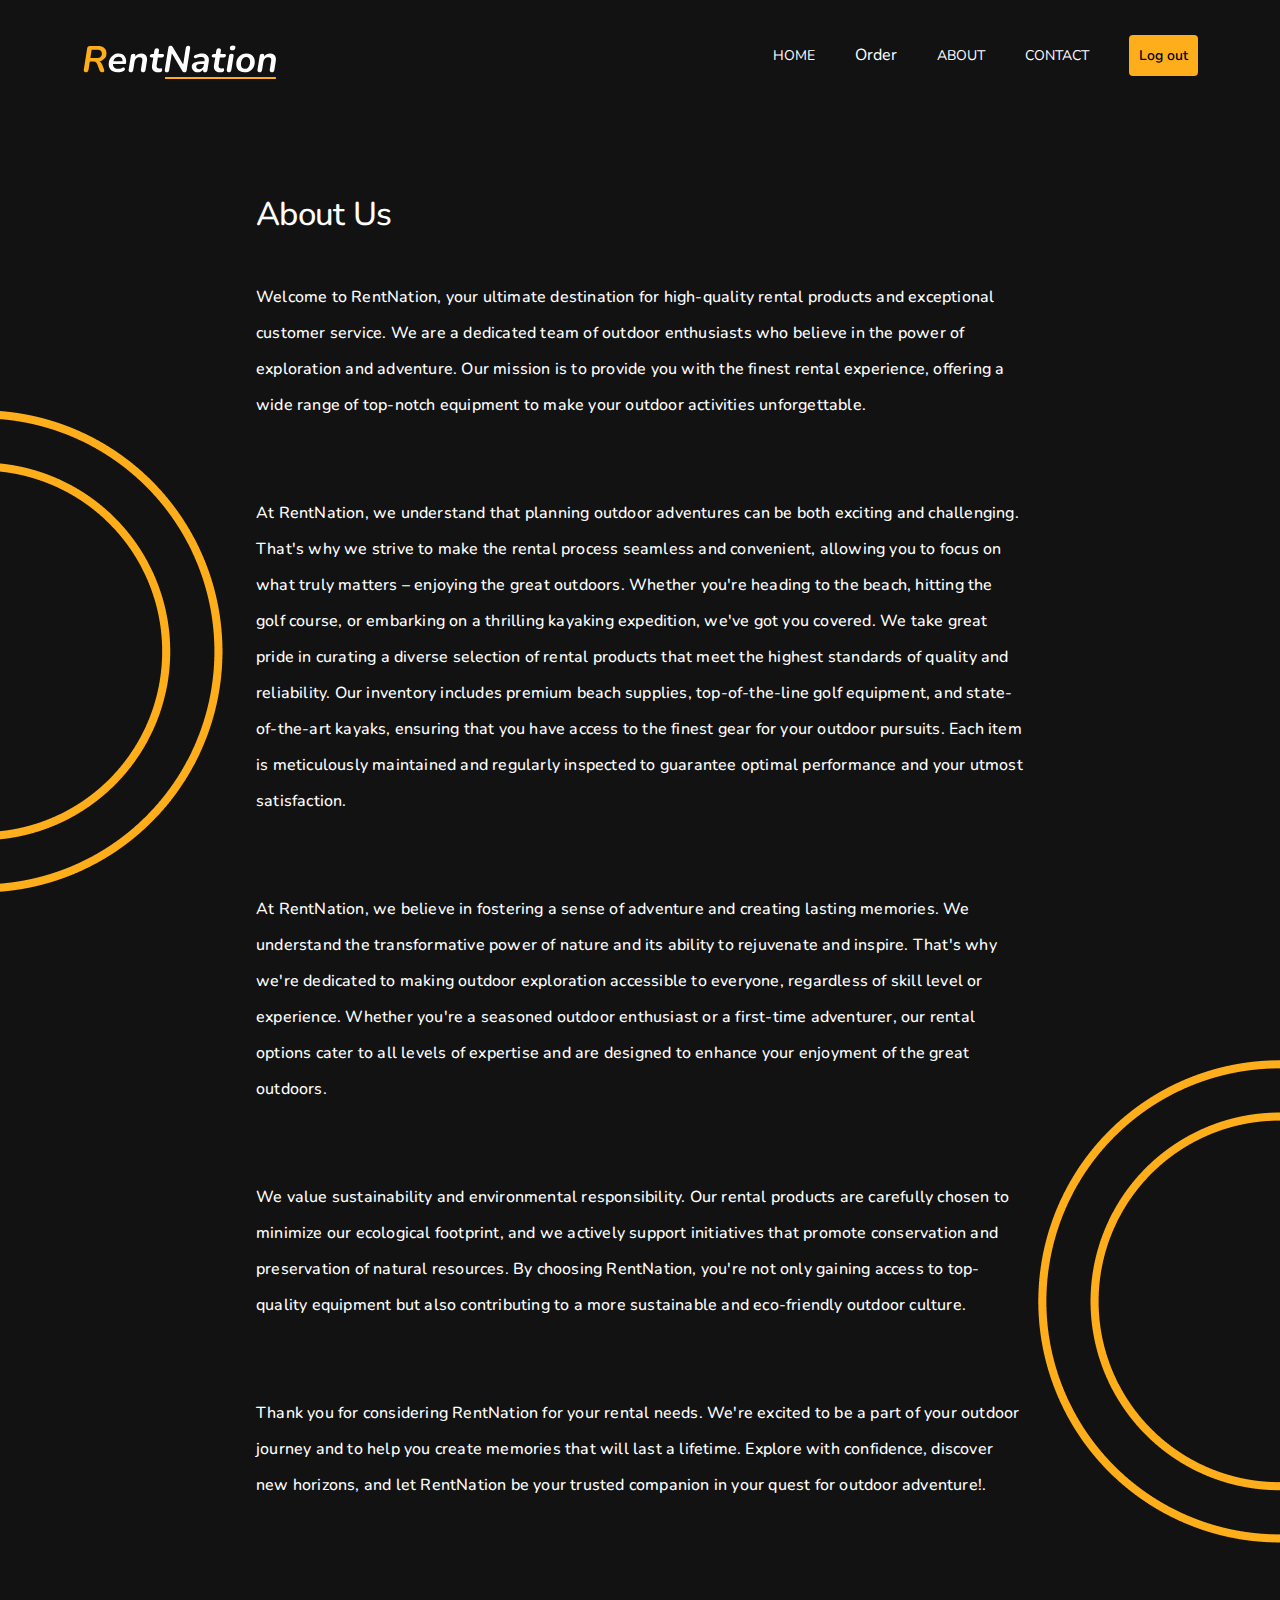
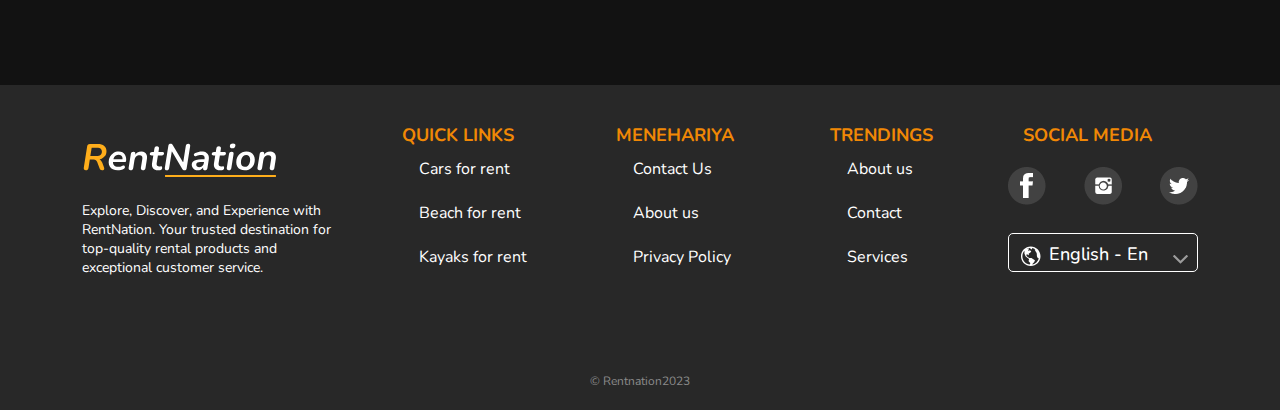
<file: webTech/SemesterProject/RentNationWeb/aboutus.html>
<!DOCTYPE html>
<html lang="en">

<head>
  <meta charset="UTF-8">
  <meta name="viewport" content="width=device-width, initial-scale=1.0">
  <!-- font family  -->
  <link
    href="https://fonts.googleapis.com/css2?family=Inter:wght@400;600&family=Nunito:wght@200;300;400;500;600;700;800;900;1000&display=swap"
    rel="stylesheet">
  <title>RentNation</title>
  <link rel="shortcut icon" href="./assets/homepage/svgs/logo.svg" type="image/x-icon">
  <link rel="stylesheet" href="style.css">
  <link rel="stylesheet" href="https://cdn.jsdelivr.net/npm/bootstrap@5.3.0/dist/css/bootstrap.min.css">
</head>

<body class="privacyPolicy homeContainer">
  <!--------------------- header navbar  ----------------------------->
  <div class="navMain">
    <div class="container">
      <nav class="navx">
        <div><img class="logo head-logo" src="./assets/homepage/svgs/logo.svg" alt="" /></div>
        <div class="navItemMain navItemSubMain">
          <div class="navItem">
            <a aria-current="page" href="./index.html">
              HOME
            </a>
          </div>
          <div class="navItem dropdown">
            <a class="head-link" href="#">Order</a>
            <div class="dropdown-content">
              <a href="orderGolfCar.html">Golf Car</a>
              <a href="beachSupplies.html">Beache Supplies</a>
              <a href="kayaks.html">Kayaks</a>
            </div>
          </div>
          <div class="navItem">
            <a href="#">
              ABOUT
            </a>
          </div>
          <div class="navItem">
            <a href="./contactus.html">
              CONTACT
            </a>
          </div>
          <div class="navBtnMain">
            <a href="./login.html" class="home-contact">
              <button class="navbutton">Log out</button>
            </a>
          </div>
        </div>
      </nav>
    </div>
  </div>

  <!---------------------- aboutus  ------------------>
  <div class="content">
    <div class=" profileHeading">
      About Us
    </div>
    <div class="detailcontent">
      <div class=" detailing">
        Welcome to RentNation, your ultimate destination for high-quality rental products and exceptional customer
        service. We are a dedicated team of outdoor enthusiasts who believe in the power of exploration and adventure.
        Our mission is to provide you with the finest rental experience, offering a wide range of top-notch equipment to
        make your outdoor activities unforgettable.
      </div>
      <div class="detailing">
        At RentNation, we understand that planning outdoor adventures can be both exciting and challenging. That's why
        we strive to make the rental process seamless and convenient, allowing you to focus on what truly matters –
        enjoying the great outdoors. Whether you're heading to the beach, hitting the golf course, or embarking on a
        thrilling kayaking expedition, we've got you covered.
        We take great pride in curating a diverse selection of rental products that meet the highest standards of
        quality and reliability. Our inventory includes premium beach supplies, top-of-the-line golf equipment, and
        state-of-the-art kayaks, ensuring that you have access to the finest gear for your outdoor pursuits. Each item
        is meticulously maintained and regularly inspected to guarantee optimal performance and your utmost
        satisfaction.
      </div>
      <div class=" detailing">
        At RentNation, we believe in fostering a sense of adventure and creating lasting memories. We understand the
        transformative power of nature and its ability to rejuvenate and inspire. That's why we're dedicated to making
        outdoor exploration accessible to everyone, regardless of skill level or experience. Whether you're a seasoned
        outdoor enthusiast or a first-time adventurer, our rental options cater to all levels of expertise and are
        designed to enhance your enjoyment of the great outdoors.
      </div>
      <div class="detailing">
        We value sustainability and environmental responsibility. Our rental products are carefully chosen to minimize
        our ecological footprint, and we actively support initiatives that promote conservation and preservation of
        natural resources. By choosing RentNation, you're not only gaining access to top-quality equipment but also
        contributing to a more sustainable and eco-friendly outdoor culture.
      </div>
      <div class="detailing">
        Thank you for considering RentNation for your rental needs. We're excited to be a part of your outdoor journey
        and to help you create memories that will last a lifetime. Explore with confidence, discover new horizons, and
        let RentNation be your trusted companion in your quest for outdoor adventure!.
      </div>
    </div>
  </div>
  <!--------------------------- footer  ------------------------>
  <div class="footerMain">
    <div class="container">
      <div class="footer-top">
        <div class="row">
          <div class="col-lg-3 col-md-7 col-xs-9 mb-5 mb-lg-0">
            <div class="footerLogoMain">
              <div class="footerLogo">
                <a href="#">
                  <img class="w-100" src="./assets/homepage/svgs/logo.svg" alt="" />
                </a>
              </div>
              <div class="footerDiscription">
                Explore, Discover, and Experience with RentNation. Your trusted destination for top-quality rental
                products and exceptional customer service.
              </div>
            </div>
          </div>
          <div class="col-lg-9 footerMainList">
            <div class="row">
              <div class="col-md-3 col-xs-6">
                <div class="footerMainListCon">
                  <h4 class="footerTitle">Quick Links</h4>
                  <ul class="footerList">
                    <li>
                      <a href="about.html">Cars for rent</a>
                    </li>
                    <li>
                      <a href="portfolio.html">Beach for rent</a>
                    </li>
                    <li>
                      <a href="contact.html">Kayaks for rent</a>
                    </li>
                  </ul>
                </div>
              </div>
              <div class="col-md-3  col-xs-6">
                <div class="footerMainListCon">
                  <h4 class="footerTitle">Menehariya</h4>
                  <ul class="footerList">
                    <li>
                      <a href="contact.html">Contact Us</a>
                    </li>
                    <li>
                      <a href="about.html">About us</a>
                    </li>
                    <li>
                      <a href="ServicesScreen.html"> Privacy Policy</a>
                    </li>
                  </ul>
                </div>
              </div>
              <div class="col-md-3  col-xs-6">
                <div class="footerMainListCon">
                  <h4 class="footerTitle">Trendings</h4>
                  <ul class="footerList">
                    <li>
                      <a href="about.html">About us</a>
                    </li>
                    <li>
                      <a href="contact.html">Contact</a>
                    </li>
                    <li>
                      <a href="ServicesScreen.html">Services</a>
                    </li>
                  </ul>
                </div>
              </div>
              <div class="col-md-3 col-xs-6">
                <div>
                  <h4 class="footerTitle">Social MEDIA</h4>
                </div>
                <div class="footerTecMain">
                  <div class="footerTec">
                    <img src="./assets/homepage/footerSectionImg/facebook.png" alt="" />
                  </div>
                  <div class="footerTec">
                    <img src="./assets/homepage/footerSectionImg/insta.png" alt="" />
                  </div>
                  <div class="footerTec">
                    <img src="./assets/homepage/footerSectionImg/twitter.png" alt="" />
                  </div>
                </div>

                <div class="footerLangDrop">
                  <select class="footerDropMain" id="language" name="language">
                    <option class="text-dark" value="en">
                      English - En
                    </option>
                    <option class="text-dark" value="es">
                      Spanish - Sp
                    </option>
                    <option class="text-dark" value="fr">
                      French - Fr
                    </option>
                    <option class="text-dark" value="de">
                      German - Ger
                    </option>
                  </select>
                  <div class="footerDropWorldIcon">
                    <img src="./assets/homepage/svgs/footerDropIcon.svg" alt="" />
                  </div>
                  <div class="footerDropArrowIcon">
                    <img src="./assets/homepage/svgs/footerDropArrow.svg" alt="" />
                  </div>
                </div>
              </div>
            </div>
          </div>
          <div class="text-center copyright">
            <p class="mb-0">© Rentnation2023</p>
          </div>
        </div>
      </div>
    </div>
  </div>
  <img class="leftabout" src="./assets/homepage/bg-leftHalf.png" alt="">
  <img class="rightabout" src="./assets/homepage/bg-rightHalf.png" alt="">
</body>

</html>
</file>
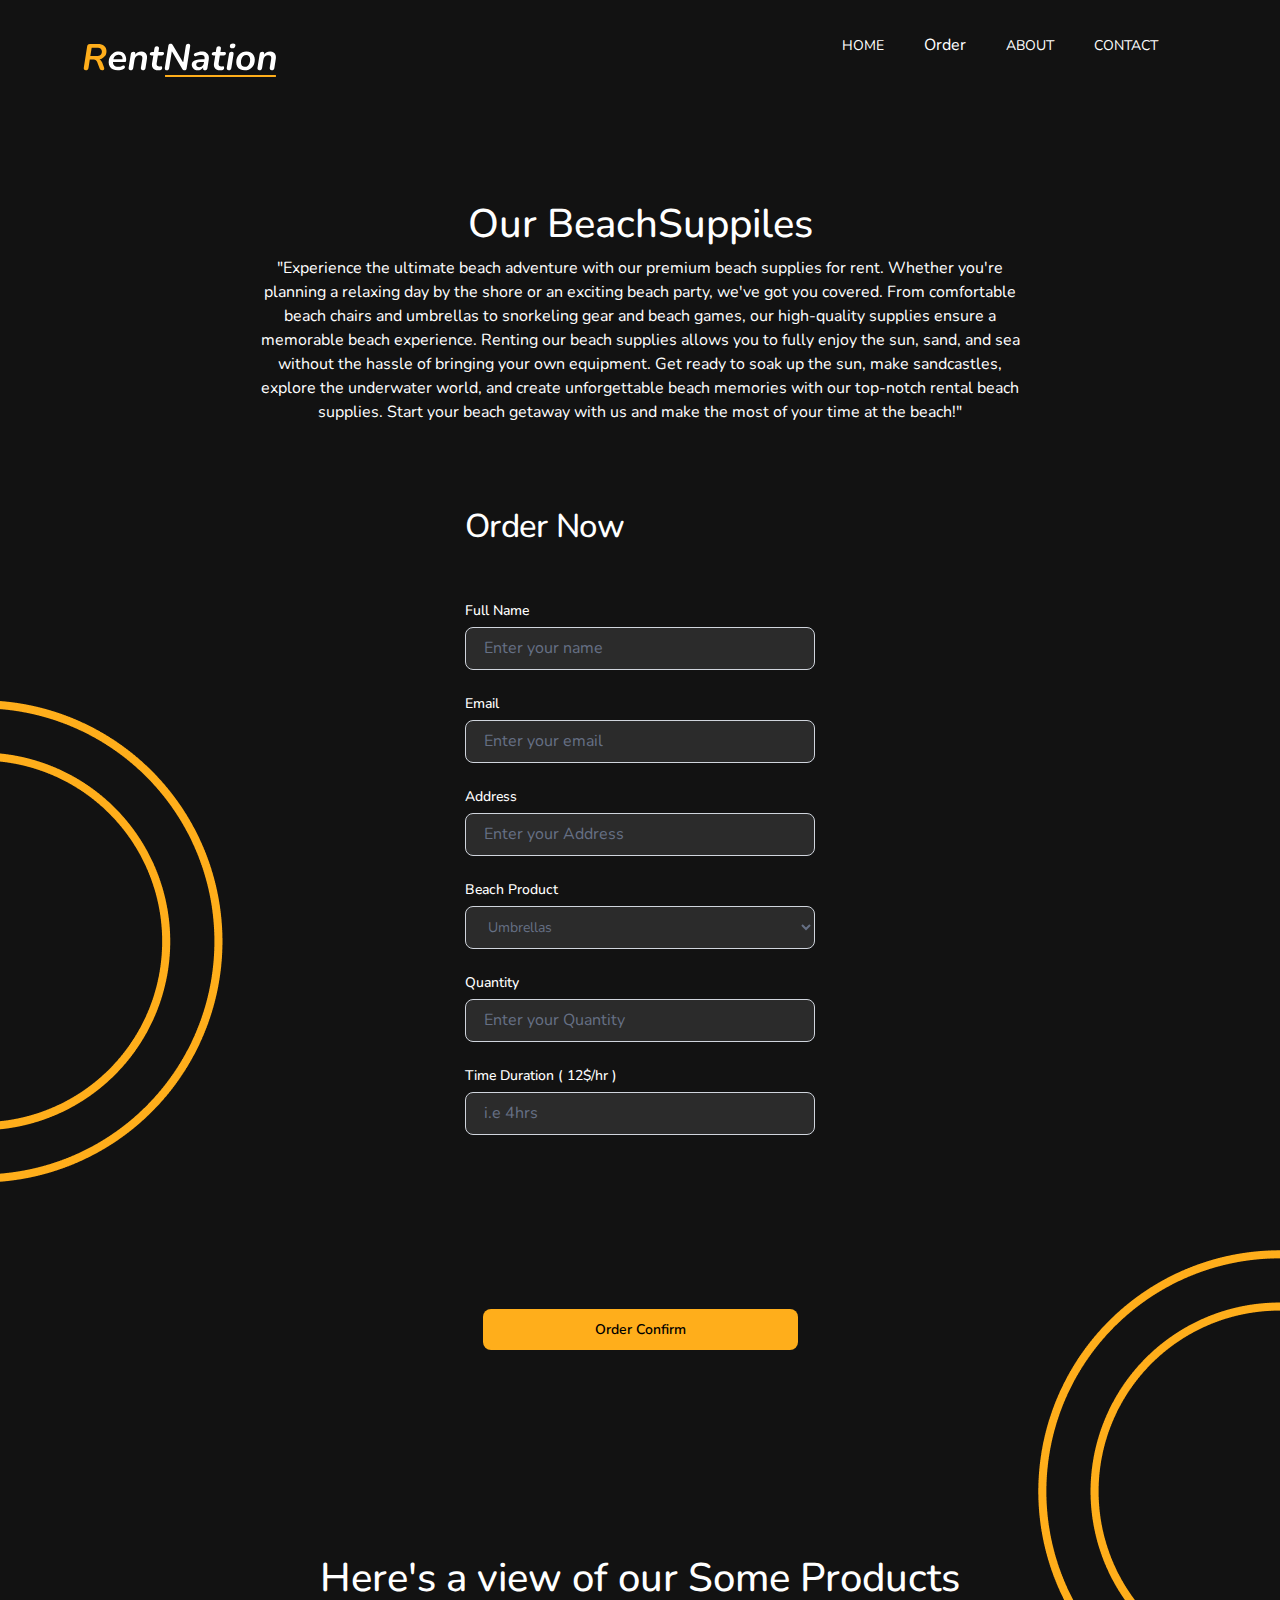
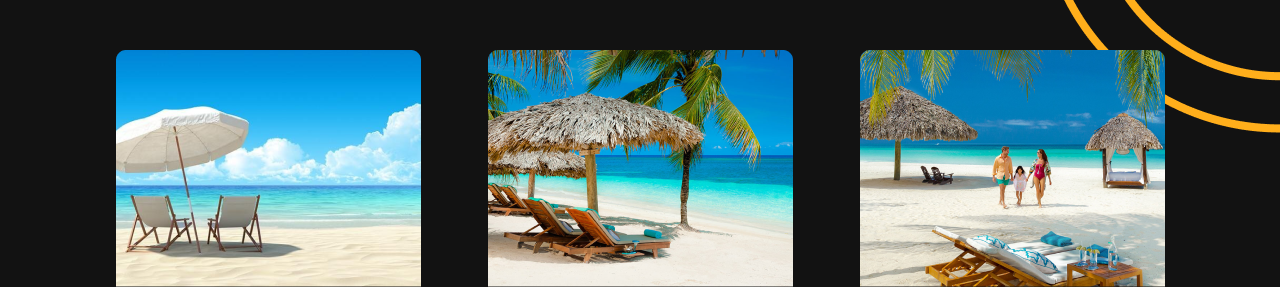
<file: webTech/SemesterProject/RentNationWeb/beachSupplies.html>
<!DOCTYPE html>
<html lang="en">

<head>
  <meta charset="UTF-8">
  <meta name="viewport" content="width=device-width, initial-scale=1.0">
  <!-- font family  -->
  <link
    href="https://fonts.googleapis.com/css2?family=Inter:wght@400;600&family=Nunito:wght@200;300;400;500;600;700;800;900;1000&display=swap"
    rel="stylesheet">
  <title>RentNation</title>
  <link rel="shortcut icon" href="./assets/homepage/svgs/logo.svg" type="image/x-icon">
  <link rel="stylesheet" href="style.css">
  <link rel="stylesheet" href="https://cdn.jsdelivr.net/npm/bootstrap@5.3.0/dist/css/bootstrap.min.css">
</head>

<body class="homeContainer">
  <!------------------- header navbar  -------------------------->
  <div class="navMain">
    <div class="container">
      <nav class="navx">
        <div class=""><img class="logo head-logo" src="./assets/homepage/svgs/logo.svg" alt="" /></div>
        <div class="navItemMain navItemSubMain">
          <div class="navItem">
            <a aria-current="page" href="./index.html">
              HOME
            </a>
          </div>
          <div class="navItem dropdown">
            <a class="head-link" href="#">Order</a>
            <div class="dropdown-content">
              <a href="orderGolfCar.html">Golf Car</a>
              <a href="beachSupplies.html">Beache Supplies</a>
              <a href="kayaks.html">Kayaks</a>
            </div>
          </div>
          <div class="navItem">
            <a href="./aboutus.html">
              ABOUT
            </a>
          </div>
          <div class="navItem">
            <a href="contactus.html">
              CONTACT
            </a>
          </div>
        </div>
      </nav>
    </div>
  </div>

  <!---------------------- Contact US  --------------------->
  <div class="order-content text-center mb-5 headc">
    <h1>Our BeachSuppiles</h1>
    <p>"Experience the ultimate beach adventure with our premium beach supplies for rent. Whether you're planning a
      relaxing day by the shore or an exciting beach party, we've got you covered. From comfortable beach chairs and
      umbrellas to snorkeling gear and beach games, our high-quality supplies ensure a memorable beach experience.
      Renting our beach supplies allows you to fully enjoy the sun, sand, and sea without the hassle of bringing your
      own equipment. Get ready to soak up the sun, make sandcastles, explore the underwater world, and create
      unforgettable beach memories with our top-notch rental beach supplies. Start your beach getaway with us and make
      the most of your time at the beach!"</p>
  </div>
  <div class="contactFormMain content content-check">
    <div class="contactFormHeading">Order Now</div>
    <form action="">
      <div class="inputDiv">
        <label class="lable" for="name">Full Name</label>
        <input class="input" id="name" type=text placeholder="Enter your name" />
      </div>

      <div class="inputDiv mt-4">
        <label class="lable" for="email">Email</label>
        <input class="input" id="email" type=email placeholder="Enter your email" />
      </div>

      <div class="inputDiv mt-4">
        <label class="lable" for="address">Address</label>
        <input class="input" id="address" type=text placeholder="Enter your Address" />
      </div>

      <div class="inputDiv mt-4">
        <label class="lable" for="product">Beach Product</label>
        <select class="input" id="product" name="product">
          <option class="product-options" value="umbrellas">Umbrellas</option>
          <option value="chairs">Chairs</option>
          <option value="tents">Tents</option>
          <option value="bags">Bags</option>
          <option value="safety_equipment">Safety Equipment</option>
        </select>
      </div>

      <div class="inputDiv mt-4">
        <label class="lable" for="value">Quantity</label>
        <input class="input" id="value" type=number placeholder="Enter your Quantity" />
      </div>
      <div class="inputDiv mt-4">
        <label class="lable" for="time">Time Duration ( 12$/hr )</label>
        <input class="input" id="time" type=number placeholder="i.e 4hrs" />
      </div>
      <button class="navbutton submit-contact " type="submit" onclick="redirectToConfirm()"> Order Confirm</button>

    </form>
  </div>
  <h1 class="text-center mb-5 headc">Here's a view of our Some Products</h2>
    <div class=" container services-display">
      <img src="./assets/homepage/beach-img1.png" alt="">
      <img src="./assets/homepage/beach-img2.png" alt="">
      <img src="./assets/homepage/beach-img3.png" alt="">
    </div>
    </div>
    <img class="left" src="./assets/homepage/bg-leftHalf.png" alt="">
    <img class="right" src="./assets/homepage/bg-rightHalf.png" alt="">

</body>
<script>
  function redirectToConfirm() {
    window.location.href = "./confirm.html";
  }
</script>

</html>
</file>
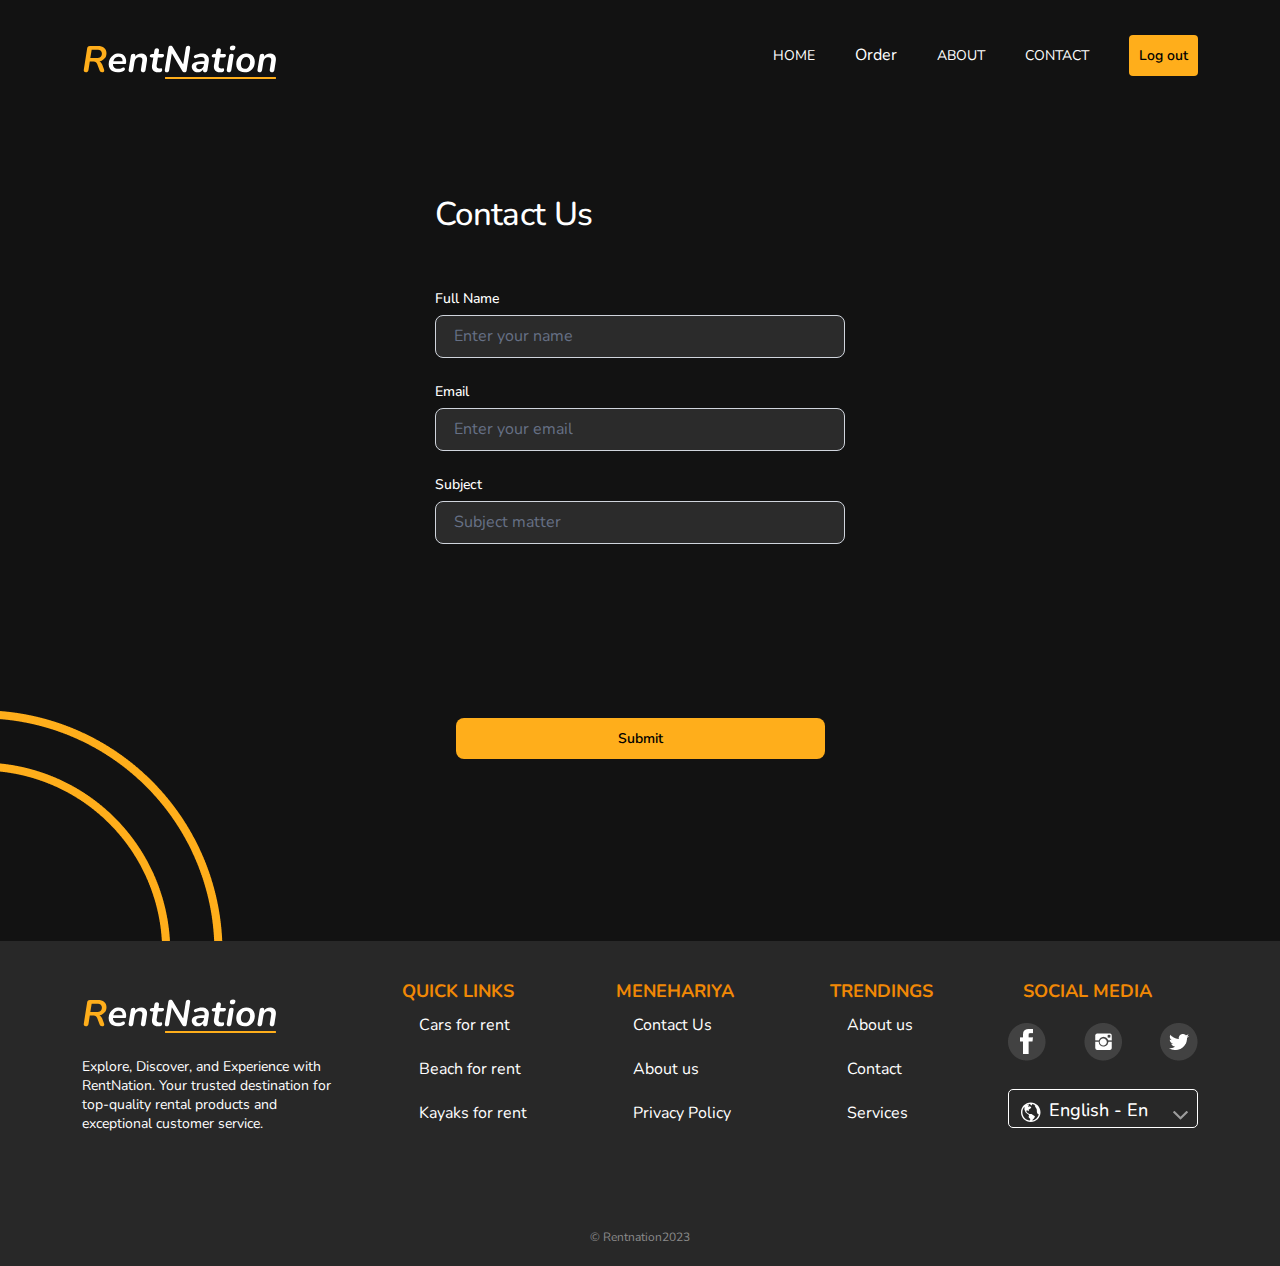
<file: webTech/SemesterProject/RentNationWeb/contactus.html>
<!DOCTYPE html>
<html lang="en">

<head>
  <meta charset="UTF-8">
  <meta name="viewport" content="width=device-width, initial-scale=1.0">
  <!-- font family  -->
  <link
    href="https://fonts.googleapis.com/css2?family=Inter:wght@400;600&family=Nunito:wght@200;300;400;500;600;700;800;900;1000&display=swap"
    rel="stylesheet">
  <title>RentNation</title>
  <link rel="shortcut icon" href="./assets/homepage/svgs/logo.svg" type="image/x-icon">
  <link rel="stylesheet" href="style.css">
  <link rel="stylesheet" href="https://cdn.jsdelivr.net/npm/bootstrap@5.3.0/dist/css/bootstrap.min.css">
</head>

<body class="homeContainer">
  <!--------------------- header navbar  ------------------------->
  <div class="navMain">
    <div class="container">
      <nav class="navx">
        <div class=""><img class="logo head-logo" src="./assets/homepage/svgs/logo.svg" alt="" /></div>
        <div class="navItemMain navItemSubMain">
          <div class="navItem">
            <a aria-current="page" href="./index.html">
              HOME
            </a>
          </div>
          <div class="navItem dropdown">
            <a class="head-link" href="#">Order</a>
            <div class="dropdown-content">
              <a href="orderGolfCar.html">Golf Car</a>
              <a href="beachSupplies.html">Beache Supplies</a>
              <a href="kayaks.html">Kayaks</a>
            </div>
          </div>
          <div class="navItem">
            <a href="./aboutus.html">
              ABOUT
            </a>
          </div>
          <div class="navItem">
            <a href="#">
              CONTACT
            </a>
          </div>
          <div class="navBtnMain">
            <a href="./login.html" class="home-contact">
              <button class="navbutton">Log out</button>
            </a>
          </div>
        </div>
      </nav>
    </div>
  </div>

  <!------------------------ Contact US  -------------------->
  <div class="contactFormMain content">
    <div class="contactFormHeading">Contact Us</div>
    <form action="">
      <div class="inputDiv">
        <label class="lable" for="name">Full Name</label>
        <input class="input" id="name" type=text placeholder="Enter your name" />
      </div>

      <div class="inputDiv mt-4">
        <label class="lable" for="email">Email</label>
        <input class="input" id="email" type=email placeholder="Enter your email" />
      </div>

      <div class="inputDiv mt-4">
        <label class="lable" for="address">Subject</label>
        <input class="input" id="address" type=text placeholder="Subject matter" />
      </div>

      <button class="navbutton submit-contact " type="submit"> Submit</button>
    </form>
  </div>
  </div>


  <!-------------------- footer  ---------------------------->
  <div class="footerMain">
    <div class="container">
      <div class="footer-top">
        <div class="row">
          <div class="col-lg-3 col-md-7 col-xs-9 mb-5 mb-lg-0">
            <div class="footerLogoMain">
              <div class="footerLogo">
                <a href="#">
                  <img class="w-100" src="./assets/homepage/svgs/logo.svg" alt="" />
                </a>
              </div>
              <div class="footerDiscription">
                Explore, Discover, and Experience with RentNation. Your trusted destination for top-quality rental
                products and exceptional customer service.
              </div>
            </div>
          </div>
          <div class="col-lg-9 footerMainList">
            <div class="row">
              <div class="col-md-3 col-xs-6">
                <div class="footerMainListCon">
                  <h4 class="footerTitle">Quick Links</h4>
                  <ul class="footerList">
                    <li>
                      <a href="about.html">Cars for rent</a>
                    </li>
                    <li>
                      <a href="portfolio.html">Beach for rent</a>
                    </li>
                    <li>
                      <a href="contact.html">Kayaks for rent</a>
                    </li>
                  </ul>
                </div>
              </div>
              <div class="col-md-3  col-xs-6">
                <div class="footerMainListCon">
                  <h4 class="footerTitle">Menehariya</h4>
                  <ul class="footerList">
                    <li>
                      <a href="contact.html">Contact Us</a>
                    </li>
                    <li>
                      <a href="about.html">About us</a>
                    </li>
                    <li>
                      <a href="ServicesScreen.html"> Privacy Policy</a>
                    </li>
                  </ul>
                </div>
              </div>
              <div class="col-md-3  col-xs-6">
                <div class="footerMainListCon">
                  <h4 class="footerTitle">Trendings</h4>
                  <ul class="footerList">
                    <li>
                      <a href="about.html">About us</a>
                    </li>
                    <li>
                      <a href="contact.html">Contact</a>
                    </li>
                    <li>
                      <a href="ServicesScreen.html">Services</a>
                    </li>
                  </ul>
                </div>
              </div>
              <div class="col-md-3 col-xs-6">
                <div>
                  <h4 class="footerTitle">Social MEDIA</h4>
                </div>
                <div class="footerTecMain">
                  <div class="footerTec">
                    <img src="./assets/homepage/footerSectionImg/facebook.png" alt="" />
                  </div>
                  <div class="footerTec">
                    <img src="./assets/homepage/footerSectionImg/insta.png" alt="" />
                  </div>
                  <div class="footerTec">
                    <img src="./assets/homepage/footerSectionImg/twitter.png" alt="" />
                  </div>
                </div>

                <div class="footerLangDrop">
                  <select class="footerDropMain" id="language" name="language">
                    <option class="text-dark" value="en">
                      English - En
                    </option>
                    <option class="text-dark" value="es">
                      Spanish - Sp
                    </option>
                    <option class="text-dark" value="fr">
                      French - Fr
                    </option>
                    <option class="text-dark" value="de">
                      German - Ger
                    </option>
                  </select>
                  <div class="footerDropWorldIcon">
                    <img src="./assets/homepage/svgs/footerDropIcon.svg" alt="" />
                  </div>
                  <div class="footerDropArrowIcon">
                    <img src="./assets/homepage/svgs/footerDropArrow.svg" alt="" />
                  </div>
                </div>
              </div>
            </div>
          </div>
          <div class="text-center copyright">
            <p class="mb-0">© Rentnation2023</p>
          </div>
        </div>
      </div>
    </div>
  </div>
  <img class="rightabout contactbg" src="./assets/homepage/bg-rightHalf.png" alt="">
</body>

</html>
</file>
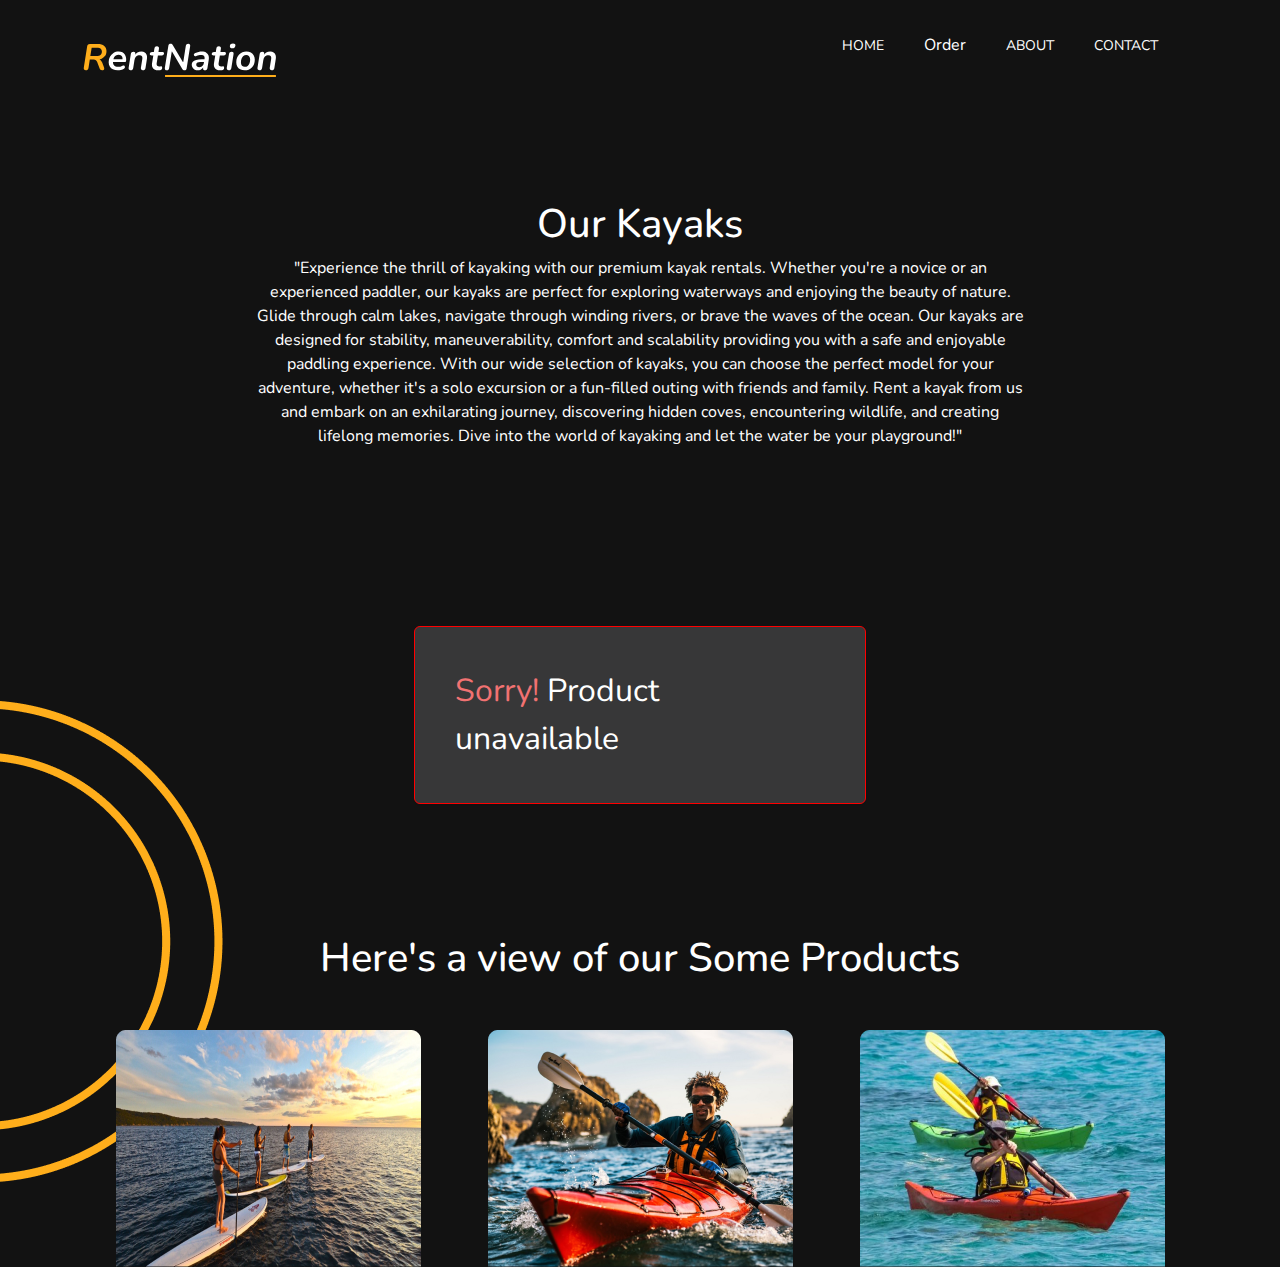
<file: webTech/SemesterProject/RentNationWeb/kayaks.html>
<!DOCTYPE html>
<html lang="en">

<head>
  <meta charset="UTF-8">
  <meta name="viewport" content="width=device-width, initial-scale=1.0">
  <!-- font family  -->
  <link
    href="https://fonts.googleapis.com/css2?family=Inter:wght@400;600&family=Nunito:wght@200;300;400;500;600;700;800;900;1000&display=swap"
    rel="stylesheet">
  <title>RentNation</title>
  <link rel="shortcut icon" href="./assets/homepage/svgs/logo.svg" type="image/x-icon">
  <link rel="stylesheet" href="style.css">
  <link rel="stylesheet" href="https://cdn.jsdelivr.net/npm/bootstrap@5.3.0/dist/css/bootstrap.min.css">
</head>

<body class="homeContainer">
  <!------------------------------- header navbar  ------------------------>
  <div class="navMain">
    <div class="container">
      <nav class="navx">
        <div class=""><img class="logo head-logo" src="./assets/homepage/svgs/logo.svg" alt="" /></div>
        <div class="navItemMain navItemSubMain">
          <div class="navItem">
            <a aria-current="page" href="./index.html">
              HOME
            </a>
          </div>
          <div class="navItem dropdown">
            <a class="head-link" href="#">Order</a>
            <div class="dropdown-content">
              <a href="orderGolfCar.html">Golf Car</a>
              <a href="beachSupplies.html">Beache Supplies</a>
              <a href="kayaks.html">Kayaks</a>
            </div>
          </div>
          <div class="navItem">
            <a href="./aboutus.html">
              ABOUT
            </a>
          </div>
          <div class="navItem">
            <a href="contactus.html">
              CONTACT
            </a>
          </div>
        </div>
      </nav>
    </div>
  </div>

  <!----------------- Contact US  -------------------->
  <div class="order-content text-center mb-5 headc">
    <h1>Our Kayaks</h1>
    <p>"Experience the thrill of kayaking with our premium kayak rentals. Whether you're a novice or an experienced
      paddler, our kayaks are perfect for exploring waterways and enjoying the beauty of nature. Glide through calm
      lakes, navigate through winding rivers, or brave the waves of the ocean. Our kayaks are designed for stability,
      maneuverability, comfort and scalability providing you with a safe and enjoyable paddling experience. With our wide selection
      of kayaks, you can choose the perfect model for your adventure, whether it's a solo excursion or a fun-filled
      outing with friends and family. Rent a kayak from us and embark on an exhilarating journey, discovering hidden
      coves, encountering wildlife, and creating lifelong memories. Dive into the world of kayaking and let the water be
      your playground!"</p>
  </div>
  <div class="width-adjust contactFormMain content content-check">

    <div class="kayaks-sold">
      <span class="sorry">Sorry! </span> Product unavailable
    </div>
  </div>
  <h1 class="text-center mb-5 headc">Here's a view of our Some Products</h2>
    <div class=" container services-display">
      <img src="./assets/homepage/kayaks-img1.png" alt="">
      <img src="./assets/homepage/kayaks-img3.png" alt="">
      <img src="./assets/homepage/kayaks-img4.png" alt="">
    </div>
    </div>
    <!-- <img class="left" src="./assets/homepage/bg-leftHalf.png" alt=""> -->
    <img class="right" src="./assets/homepage/bg-rightHalf.png" alt="">

</body>
<script>
  function redirectToConfirm() {
    window.location.href = "./confirm.html";
  }
</script>

</html>
</file>
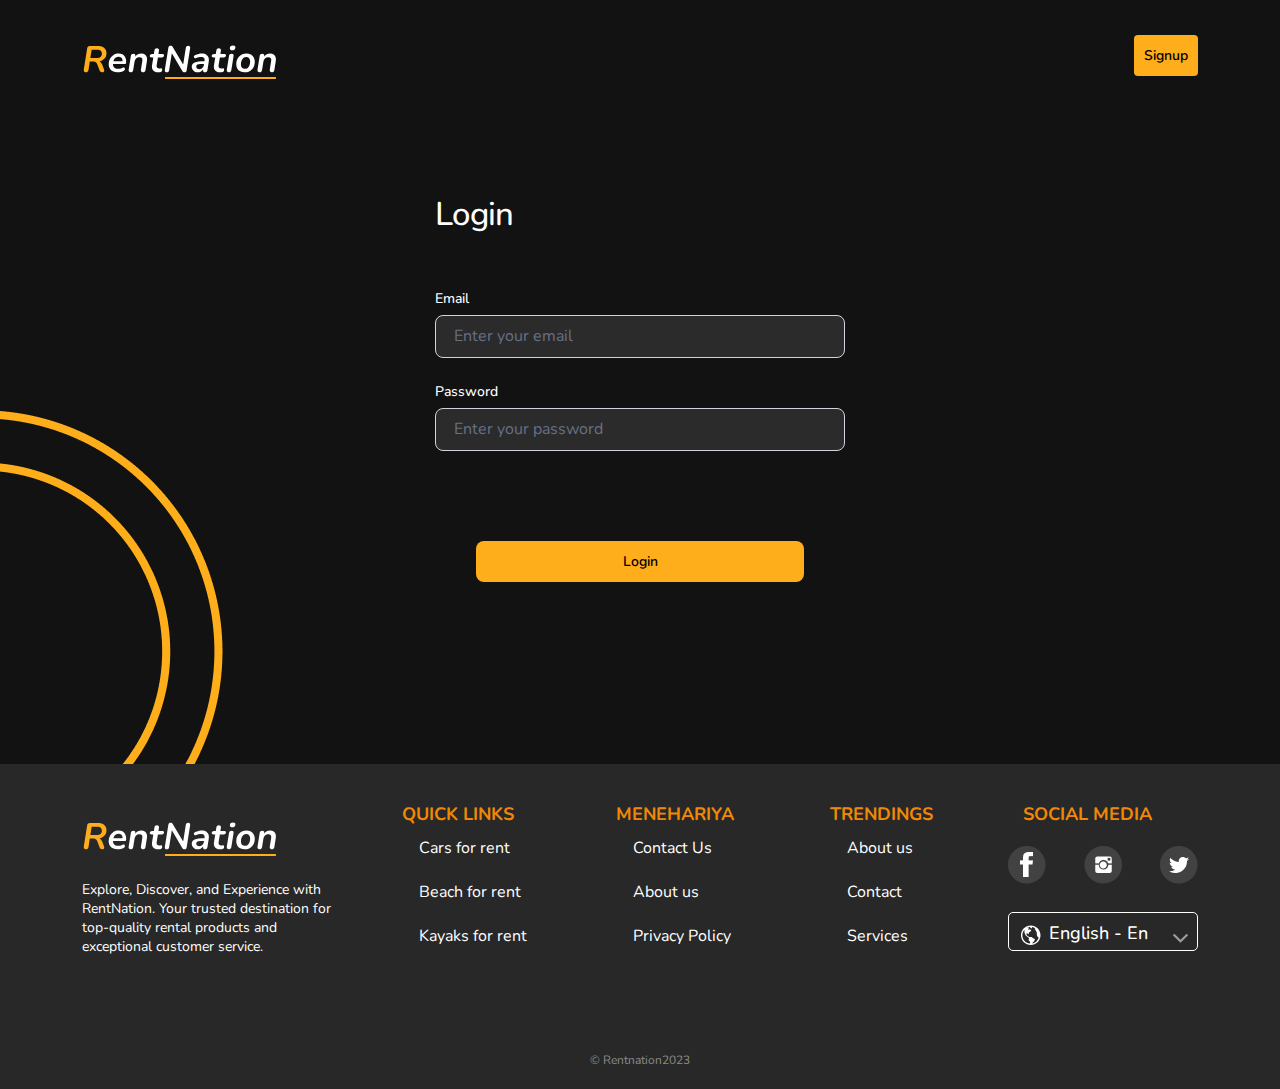
<file: webTech/SemesterProject/RentNationWeb/login.html>
<!DOCTYPE html>
<html lang="en">
  <head>
    <meta charset="UTF-8" />
    <meta name="viewport" content="width=device-width, initial-scale=1.0" />
    <link
      href="https://fonts.googleapis.com/css2?family=Inter:wght@400;600&family=Nunito:wght@200;300;400;500;600;700;800;900;1000&display=swap"
      rel="stylesheet"
    />
    <title>RentNation</title>
    <link
      rel="shortcut icon"
      href="./assets/homepage/svgs/logo.svg"
      type="image/x-icon"
    />
    <link rel="stylesheet" href="style.css" />
    <link
      rel="stylesheet"
      href="https://cdn.jsdelivr.net/npm/bootstrap@5.3.0/dist/css/bootstrap.min.css"
    />
  </head>

  <body class="homeContainer">
    <!--------------------- header navbar  ------------------->
    <div class="navMain">
      <div class="container">
        <nav class="navx">
          <div class="">
            <img
              class="logo head-logo"
              src="./assets/homepage/svgs/logo.svg"
              alt=""
            />
          </div>
          <div class="navItemMain navItemSubMain">
            <div class="navBtnMain">
              <a href="./Signup.html" class="home-contact">
                <button class="navbutton">Signup</button>
              </a>
            </div>
          </div>
        </nav>
      </div>
    </div>

    <!---------------------- Contact US  ------------------------>
    <div class="contactFormMain content">
      <div class="contactFormHeading">Login</div>
      <form action="">
        <div class="inputDiv mt-4">
          <label class="lable" for="email">Email</label>
          <input
            required
            class="input"
            id="email"
            type="email"
            placeholder="Enter your email"
          />
        </div>
        <div class="inputDiv mt-4">
          <label class="lable" for="password">Password</label>
          <input
            required
            class="input"
            id="password"
            type="text"
            placeholder="Enter your password"
          />
        </div>
        <button class="navbutton login-btn" type="submit">
          <a href="./index.html" class="home-contact"> Login</a>
        </button>
      </form>
    </div>
    <!-- </div> -->

    <!---------------------- footer  ---------------------->
    <div class="footerMain">
      <div class="container">
        <div class="footer-top">
          <div class="row">
            <div class="col-lg-3 col-md-7 col-xs-9 mb-5 mb-lg-0">
              <div class="footerLogoMain">
                <div class="footerLogo">
                  <a href="#">
                    <img
                      class="w-100"
                      src="./assets/homepage/svgs/logo.svg"
                      alt=""
                    />
                  </a>
                </div>
                <div class="footerDiscription">
                  Explore, Discover, and Experience with RentNation. Your
                  trusted destination for top-quality rental products and
                  exceptional customer service.
                </div>
              </div>
            </div>
            <div class="col-lg-9 footerMainList">
              <div class="row">
                <div class="col-md-3 col-xs-6">
                  <div class="footerMainListCon">
                    <h4 class="footerTitle">Quick Links</h4>
                    <ul class="footerList">
                      <li>
                        <a href="about.html">Cars for rent</a>
                      </li>
                      <li>
                        <a href="portfolio.html">Beach for rent</a>
                      </li>
                      <li>
                        <a href="contact.html">Kayaks for rent</a>
                      </li>
                    </ul>
                  </div>
                </div>
                <div class="col-md-3 col-xs-6">
                  <div class="footerMainListCon">
                    <h4 class="footerTitle">Menehariya</h4>
                    <ul class="footerList">
                      <li>
                        <a href="contact.html">Contact Us</a>
                      </li>
                      <li>
                        <a href="about.html">About us</a>
                      </li>
                      <li>
                        <a href="ServicesScreen.html"> Privacy Policy</a>
                      </li>
                    </ul>
                  </div>
                </div>
                <div class="col-md-3 col-xs-6">
                  <div class="footerMainListCon">
                    <h4 class="footerTitle">Trendings</h4>
                    <ul class="footerList">
                      <li>
                        <a href="about.html">About us</a>
                      </li>
                      <li>
                        <a href="contact.html">Contact</a>
                      </li>
                      <li>
                        <a href="ServicesScreen.html">Services</a>
                      </li>
                    </ul>
                  </div>
                </div>
                <div class="col-md-3 col-xs-6">
                  <div>
                    <h4 class="footerTitle">Social MEDIA</h4>
                  </div>
                  <div class="footerTecMain">
                    <div class="footerTec">
                      <img
                        src="./assets/homepage/footerSectionImg/facebook.png"
                        alt=""
                      />
                    </div>
                    <div class="footerTec">
                      <img
                        src="./assets/homepage/footerSectionImg/insta.png"
                        alt=""
                      />
                    </div>
                    <div class="footerTec">
                      <img
                        src="./assets/homepage/footerSectionImg/twitter.png"
                        alt=""
                      />
                    </div>
                  </div>

                  <div class="footerLangDrop">
                    <select
                      class="footerDropMain"
                      id="language"
                      name="language"
                    >
                      <option class="text-dark" value="en">English - En</option>
                      <option class="text-dark" value="es">Spanish - Sp</option>
                      <option class="text-dark" value="fr">French - Fr</option>
                      <option class="text-dark" value="de">German - Ger</option>
                    </select>
                    <div class="footerDropWorldIcon">
                      <img
                        src="./assets/homepage/svgs/footerDropIcon.svg"
                        alt=""
                      />
                    </div>
                    <div class="footerDropArrowIcon">
                      <img
                        src="./assets/homepage/svgs/footerDropArrow.svg"
                        alt=""
                      />
                    </div>
                  </div>
                </div>
              </div>
            </div>
            <div class="text-center copyright">
              <p class="mb-0">© Rentnation2023</p>
            </div>
          </div>
        </div>
      </div>
    </div>
    <img class="rightabout" src="./assets/homepage/bg-rightHalf.png" alt="" />
  </body>
</html>
</file>
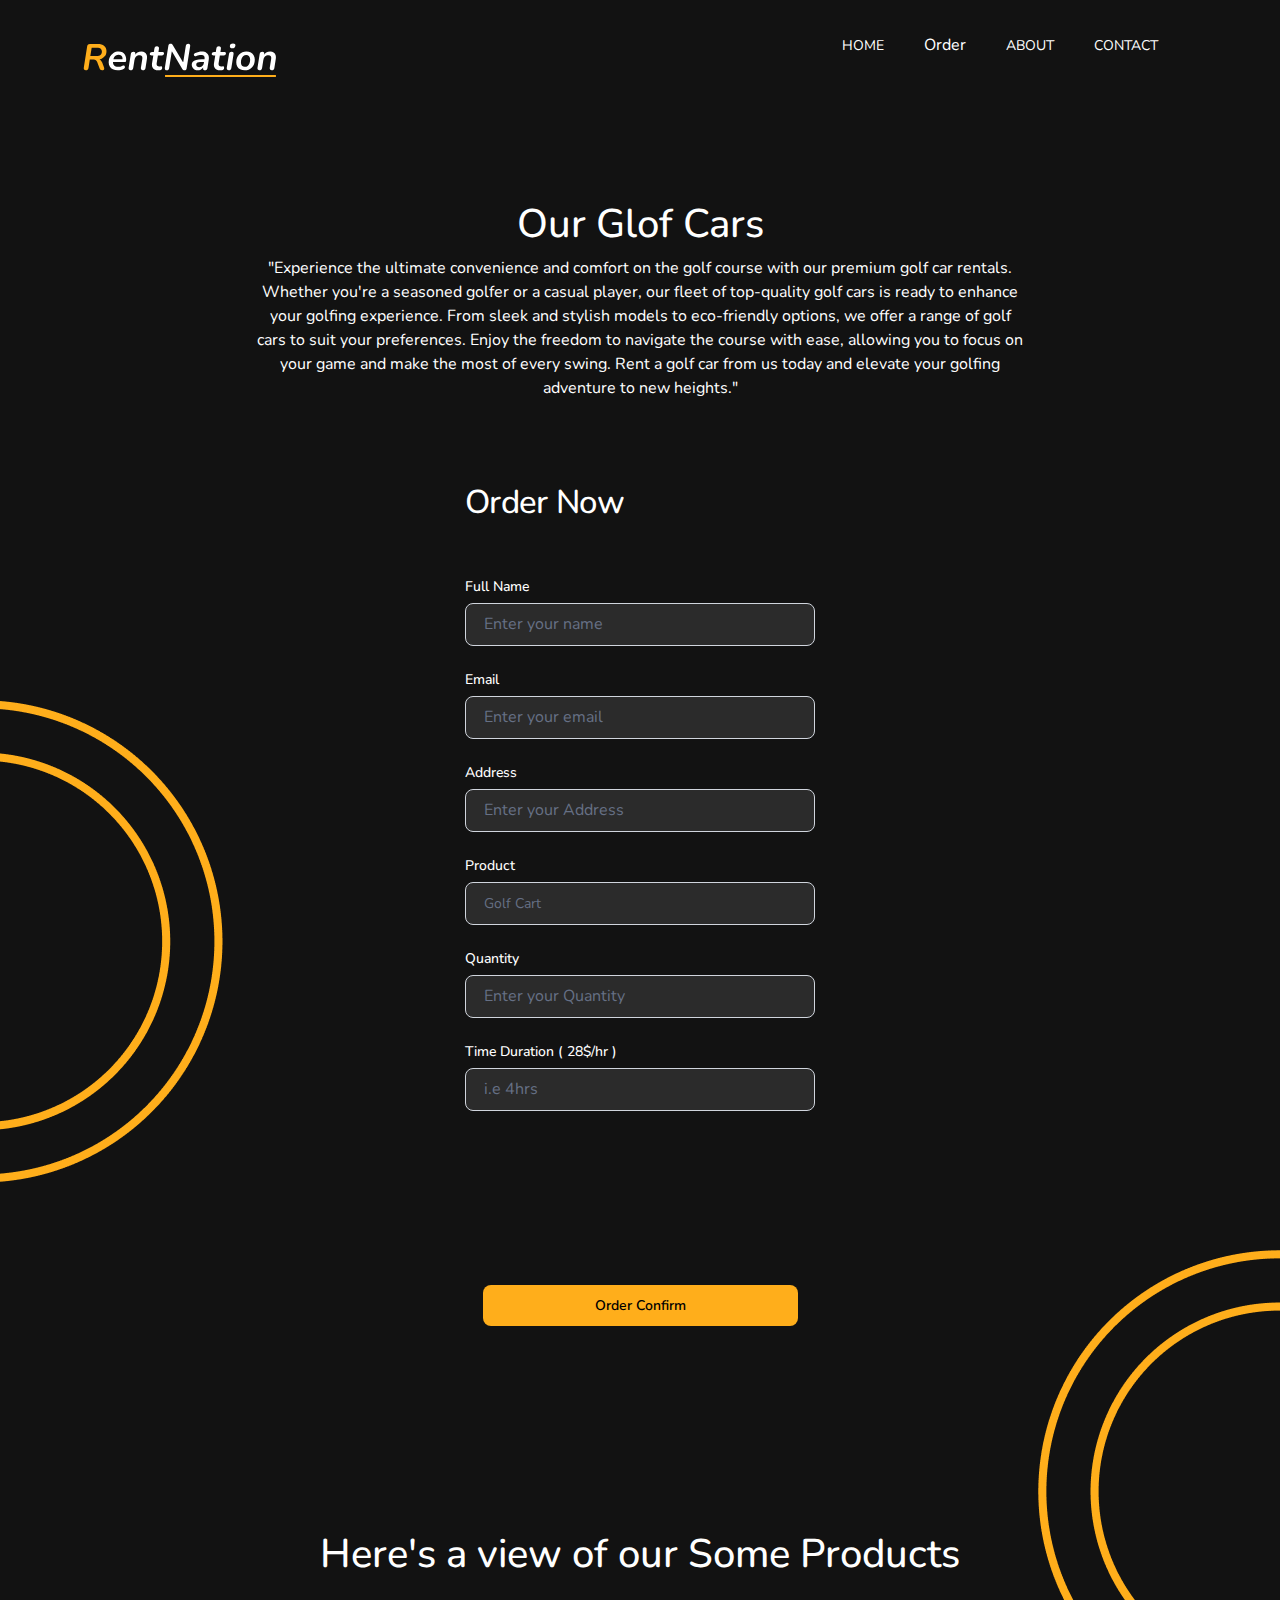
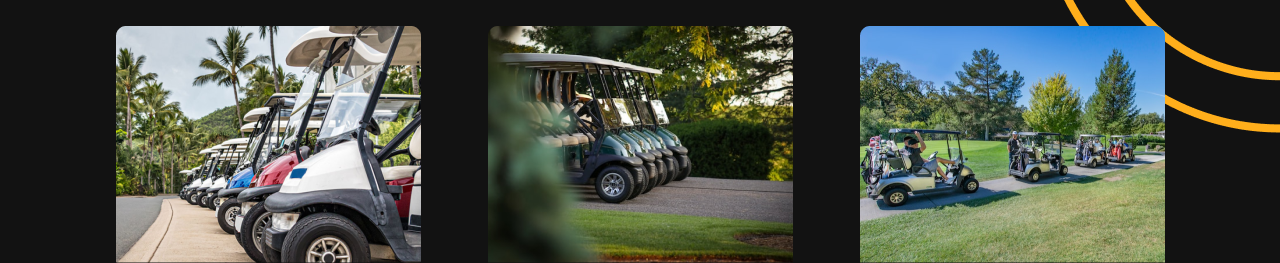
<file: webTech/SemesterProject/RentNationWeb/orderGolfCar.html>
<!DOCTYPE html>
<html lang="en">

<head>
  <meta charset="UTF-8">
  <meta name="viewport" content="width=device-width, initial-scale=1.0">
  <!-- font family  -->
  <link
    href="https://fonts.googleapis.com/css2?family=Inter:wght@400;600&family=Nunito:wght@200;300;400;500;600;700;800;900;1000&display=swap"
    rel="stylesheet">
  <title>RentNation</title>
  <link rel="shortcut icon" href="./assets/homepage/svgs/logo.svg" type="image/x-icon">
  <link rel="stylesheet" href="style.css">
  <link rel="stylesheet" href="https://cdn.jsdelivr.net/npm/bootstrap@5.3.0/dist/css/bootstrap.min.css">
</head>

<body class="homeContainer">
  <!------------------------ header navbar  ---------------------------->
  <div class="navMain">
    <div class="container">
      <nav class="navx">
        <div class=""><img class="logo head-logo" src="./assets/homepage/svgs/logo.svg" alt="" /></div>
        <div class="navItemMain navItemSubMain">
          <div class="navItem">
            <a aria-current="page" href="./index.html">
              HOME
            </a>
          </div>
          <div class="navItem dropdown">
            <a class="head-link" href="#">Order</a>
            <div class="dropdown-content">
              <a href="orderGolfCar.html">Golf Car</a>
              <a href="beachSupplies.html">Beache Supplies</a>
              <a href="kayaks.html">Kayaks</a>
            </div>
          </div>
          <div class="navItem">
            <a href="./aboutus.html">
              ABOUT
            </a>
          </div>
          <div class="navItem">
            <a href="contactus.html">
              CONTACT
            </a>
          </div>
        </div>
      </nav>
    </div>
  </div>

  <!------------------------ Contact US  -------------------->
  <div class="order-content text-center mb-5 headc">
    <h1>Our Glof Cars</h1>
    <p>"Experience the ultimate convenience and comfort on the golf course with our premium golf car rentals. Whether
      you're a seasoned golfer or a casual player, our fleet of top-quality golf cars is ready to enhance your golfing
      experience. From sleek and stylish models to eco-friendly options, we offer a range of golf cars to suit your
      preferences. Enjoy the freedom to navigate the course with ease, allowing you to focus on your game and make the
      most of every swing. Rent a golf car from us today and elevate your golfing adventure to new heights."</p>
  </div>
  <div class="contactFormMain content content-check">
    <div class="contactFormHeading">Order Now</div>
    <form action="">
      <div class="inputDiv">
        <label class="lable" for="name">Full Name</label>
        <input class="input" id="name" type=text placeholder="Enter your name" />
      </div>

      <div class="inputDiv mt-4">
        <label class="lable" for="email">Email</label>
        <input class="input" id="email" type=email placeholder="Enter your email" />
      </div>

      <div class="inputDiv mt-4">
        <label class="lable" for="address">Address</label>
        <input class="input" id="address" type=text placeholder="Enter your Address" />
      </div>
      <div class="inputDiv mt-4">
        <label class="lable" for="product">Product</label>
        <input class="input" id="product" type=text value="Golf Cart" readonly />
      </div>
      <div class="inputDiv mt-4">
        <label class="lable" for="value">Quantity</label>
        <input class="input" id="value" type=number placeholder="Enter your Quantity" />
      </div>
      <div class="inputDiv mt-4">
        <label class="lable" for="time">Time Duration ( 28$/hr )</label>
        <input class="input" id="time" type=number placeholder="i.e 4hrs" />
      </div>
      <button class="navbutton submit-contact " type="submit"> Order Confirm</button>

    </form>
  </div>
  <h1 class="text-center mb-5 headc">Here's a view of our Some Products</h2>
    <div class=" container services-display">
      <img src="./assets/homepage/golfCar-img1.png" alt="">
      <img src="./assets/homepage/golfCar-img2.png" alt="">
      <img src="./assets/homepage/golfCar-img3.png" alt="">
    </div>
    </div>
    <img class="left" src="./assets/homepage/bg-leftHalf.png" alt="">
    <img class="right" src="./assets/homepage/bg-rightHalf.png" alt="">

</body>
<script>
</script>

</html>
</file>
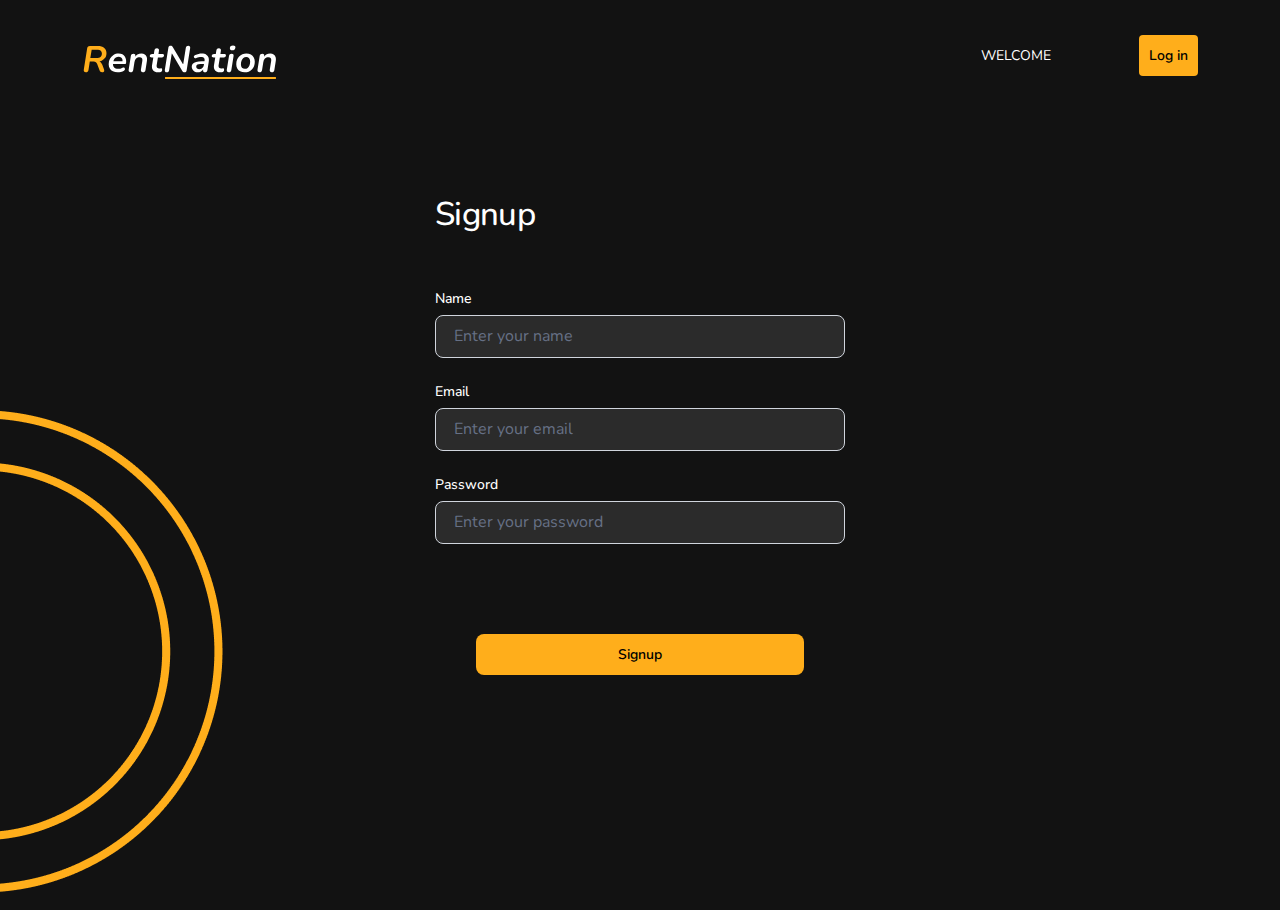
<file: webTech/SemesterProject/RentNationWeb/Signup.html>
<!DOCTYPE html>
<html lang="en">

<head>
  <meta charset="UTF-8">
  <meta name="viewport" content="width=device-width, initial-scale=1.0">
  <!-- font family  -->
  <link
    href="https://fonts.googleapis.com/css2?family=Inter:wght@400;600&family=Nunito:wght@200;300;400;500;600;700;800;900;1000&display=swap"
    rel="stylesheet">
  <title>RentNation</title>
  <link rel="shortcut icon" href="./assets/homepage/svgs/logo.svg" type="image/x-icon">
  <link rel="stylesheet" href="style.css">
  <link rel="stylesheet" href="https://cdn.jsdelivr.net/npm/bootstrap@5.3.0/dist/css/bootstrap.min.css">
</head>

<body class="homeContainer">
  <!---------------------- header navbar  ------------------------>
  <div class="navMain">
    <div class="container">
      <nav class="navx">
        <div class=""><img class="logo head-logo" src="./assets/homepage/svgs/logo.svg" alt="" /></div>
        <div class="navItemMain navItemSubMain">
          <div class="navItem me-5">
            <a aria-current="page" href="">
              WELCOME
            </a>
          </div>
          <div class="navBtnMain">
            <a href="./login.html" class="home-contact">
              <button class="navbutton "> Log in </button>
            </a>
          </div>
        </div>
      </nav>
    </div>
  </div>

  <!---------------------- Contact US  --------------------->
  <div class="contactFormMain content">
    <div class="contactFormHeading">Signup </div>
    <form action="">
      <div class="inputDiv">
        <label class="lable" for="name">Name</label>
        <input required class="input" id="name" type=text placeholder="Enter your name" />
      </div>

      <div class="inputDiv mt-4">
        <label class="lable" for="email">Email</label>
        <input required class="input" id="email" type=email placeholder="Enter your email" />
      </div>

      <div class="inputDiv mt-4">
        <label class="lable" for="password">Password</label>
        <input required class="input" id="password" type=password placeholder="Enter your password" />
      </div>

      <button class="navbutton login-btn" type="submit"><a class="home-contact" href="./index.html">Signup</a> </button>
    </form>
  </div>
  </div>


  <!--------------------- footer  ------------------------>
  <img class="rightabout " src="./assets/homepage/bg-rightHalf.png" alt="">
</body>

</html>
</file>
<file: webTech/SemesterProject/RentNationWeb/style.css>
* {
  font-family: "Nunito", sans-serif;
}

body {
  padding: 0px;
  margin: 0px;
  height: 100vh;
  position: relative;
  overflow-x: hidden;
  background-color: var(--bg-dark-color);
}

/* COLORS */

:root {
  --bg-dark-color: #121212;
  --bg-grey-color: #282828;
  --bg-grey1-color: #12121266;
  --bg-grey2-color: rgba(58, 58, 58, 0.22);
  --bg-grey3-color: rgba(18, 18, 18, 0.2);
  --bg-grey3-dark-color: rgba(18, 18, 18, 0.9);

  --yellow1-color: #ffae1b;
  --yellow2-color: #ffce32;
  --yellow3-color: #f18805;

  --white-color: #fff;
  --text-grey1-color: #edeff6;
  --text-grey2-color: #c8c8c8;
  --text-greylite-color: #8b8b8b;
  --text-greydark-color: #002f34;

  --box-shadow1-color: rgba(0, 0, 0, 0.12);
}

.homeContainer {
  background-color: var(--bg-dark-color);
}

.navMain {
  position: absolute;
  top: 0px;
  left: 0px;
  width: 100%;
  z-index: 100;
  height: 80px;
  display: flex;
  justify-content: space-between;
  align-items: center;
  background-color: transparent;
}

.navx {
  position: relative;
}

.head-logo {
  position: absolute;
  top: 0px;
}

.navCon {
  display: flex;
}

.logo {
  width: 196px;
  height: 50px;
}

.navBtn {
  display: none;
}

.bar {
  height: 3px;
  width: 28px;
  background-color: white;
  margin-bottom: 5px;
  border-radius: 20px;
}

.navItem a {
  color: white;
  margin-right: 40px;
  font-size: 14px;
  font-weight: 400;
  line-height: 22px;
  font-family: Nunito;
  text-decoration: none;
}

.dropdown-content {
  background-color: #383a3a;
  width: 100%;
  display: none;
  position: absolute;
  z-index: 1;
}

.dropdown:hover .dropdown-content {
  display: block;
}

.dropdown {
  position: relative;
  display: inline-block;
}

.dropdown-content a {
  color: #959e9c;
  padding: 7px 0;
  text-decoration: none;
  display: block;
  width: 200px;
}

.dropdown-content a:hover {
  background-color: transparent;
  color: rgb(66, 64, 64);
}

.home-link {
  color: #4b7ffb !important;
}

.navItem a:hover {
  color: white;
}

.navItemSubMain {
  display: flex;
  justify-content: flex-end;
  align-items: center;
  margin-top: 10px;
}

.activeNavItem {
  position: relative;
}

.activeNavItem:after {
  content: "";
  position: absolute;
  width: 18px;
  display: block;
  height: 2px;
  background-color: var(--yellow1-color);
  bottom: -8px;
}

.navbutton {
  display: flex;
  justify-content: center;
  align-items: center;
  padding: 10px;
  border-radius: 4px;
  background: var(--yellow1-color);
  border: none;
  font-weight: 600;
  font-size: 14px;
}

@media (max-width: 992px) {
  .logo {
    width: 175px;
    height: 48px;
  }

  .navItem a {
    margin-right: 20px;
  }
}

@media (max-width: 767px) {
  .logo {
    width: 145px;
  }

  .navBtn {
    display: block;
    border: 0px !important;
    background-color: transparent;
    float: right;
    margin-top: 15px;
  }

  .navItemSubMain {
    flex-direction: column;
  }

  .navItem {
    font-size: 16px;
    font-weight: 500;
    margin-top: 20px;
    margin-right: 5px;
    background: rgb(100, 89, 89);
    -webkit-backdrop-filter: blur(12px);
    backdrop-filter: blur(12px);
    padding: 13px;
    border-radius: 10px;
    width: 20%;
    text-align: center;
  }

  .navItemMain {
    position: absolute;
    /* background-color: black; */
    top: 80px;
    left: 0px;
    width: 100vw;
    text-align: center;
    padding-bottom: 30px;
    z-index: 22;
  }

  .activeNavItem:after {
    width: 100%;
    bottom: -8px;
  }
}

.button {
  display: flex;
  justify-content: center;
  align-items: center;
  background-color: transparent;
  font-size: 19px;
  padding: 0px;
  width: 170px;
  height: 37.182px;
  border-radius: 10px;
  color: var(--yellow1-color);
  border: 1px solid var(--yellow1-color);
}

/* heroSection  */

.heroSectionMain {
  width: 100%;
}

.head-link {
  font-size: 16px !important;
}

.sliderImg {
  width: 100%;
  height: 610px !important;
  position: relative;
}

.carouselIndicator {
  position: absolute;
  top: 55%;
  right: 20px;
}

.carouselIndicator ol {
  display: flex;
  flex-direction: column;
}

.carouselIndicator ol li {
  background-color: var(--bg-grey1-color);
  border: 0px;
}

.carouselIndicator ol .active {
  background-color: var(--yellow1-color) !important;
}

.heroSliderImgMain {
  position: relative;
}

.heroSliderMain {
  position: relative;
}

.heroContentMain,
.heroContentMain2,
.heroContentMain3 {
  position: relative;
  z-index: 2;
  background-image: url(./assets/homepage/heroSectionImg/heroBeach.png);
  background-repeat: no-repeat;
  height: 610px;
  width: 100%;
  margin: auto;
  color: white;
  text-align: center;
}

.heroContentMain::before,
.heroContentMain2::before,
.heroContentMain3::before {
  content: "";
  position: absolute;
  top: 0;
  left: 0;
  width: 100%;
  height: 100%;
  background: linear-gradient(
    180deg,
    var(--bg-grey3-dark-color) 0%,
    var(--bg-grey3-color) 100%
  );
  z-index: -1;
}

.heroConContent {
  display: flex;
  flex-direction: column;
  justify-content: center;
  margin: auto;
  height: 100%;
  width: 70%;
}

.heroSubMainHeading {
  font-size: 42px;
  font-weight: 700;
  margin-top: 100px;
}

.heroMainHeading {
  font-size: 52px;
  position: relative;
}

.heroMark {
  position: absolute;
  top: 30px;
  right: -98px;
}

.heroContent {
  font-size: 18px;
  font-weight: 400;
  line-height: 27px;
  color: var(--text-grey1-color);
  margin-top: 15px;
  margin-bottom: 48px;
}

@media (max-width: 1200px) {
  .heroMark {
    position: absolute;
    top: 95px;
    right: 240px;
  }
}

@media (max-width: 1200px) {
  .heroSubMainHeading {
    font-size: 36px;
  }

  .heroMainHeading {
    font-size: 46px;
  }
}

@media (max-width: 992px) {
  .heroSubMainHeading,
  .heroMainHeading {
    font-size: 32px;
  }

  .heroMainHeading {
    font-size: 42px;
  }

  .heroContent {
    font-size: 15px;
    line-height: 24px;
    color: var(--text-grey1-color);
    margin-top: 10px;
    margin-bottom: 38px;
  }

  .heroMark {
    display: none;
  }
}

@media (max-width: 767px) {
  .heroSubMainHeading {
    margin-top: 60px;
  }
}

@media (max-width: 576px) {
  .heroSubMainHeading {
    font-size: 26px;
    font-weight: 600;
  }

  .heroMainHeading {
    font-size: 36px;
  }

  .heroConContent {
    width: 100%;
  }
}

/*------------------ listing cards order home -----------------  */
.order-card-Container {
  margin: 200px;
}

.cardorder {
  display: flex;
  align-items: center;
  width: 100%;
  border-radius: 10px;
  background: var(--bg-grey-color);
  color: var(--white-color);
  box-shadow: 0px 0px 12px 1px var(-box-shadow1-color);
}

.cardContentO {
  margin: 0 38px 0 20px;
  width: 100%;
}

.headingContainer {
  display: flex;
  justify-content: space-between;
  align-items: center;
  /* margin-bottom: 0px; */
}

.subHeadingContainer {
  display: flex;
  justify-content: space-between;
  align-items: center;
}

.headingorder {
  font-size: 24px;
  font-weight: 700;
}

.subHeading {
  font-size: 14px;
  font-weight: 500;
  width: 70%;
}

.locationDivOrder {
  display: flex;
  align-items: center;
  margin-bottom: 10px;
  font-size: 16px;
}

.eyeDiv {
  display: flex;
  align-items: center;
  font-size: 16px;
  margin-left: 13px;
  color: var(--grey-lite1);
}

.shedCard {
  color: var(--yellow1-color);
  font-size: 20px;
  font-weight: 700;
  margin: 0 12px 0 0;
}

.locationPlaceOrder {
  margin-left: 8px;
}

.eyeIcon {
  margin: 0 6px 0 13px;
}

.locationDetailsOrder {
  font-size: 13px;
  margin-left: 16px;
  color: var(--text-greylite1-color);
}

@media (max-width: 1200px) {
  .cardexpHead {
    font-size: 14px;
  }
  .shedCard {
    margin-right: 10px;
    font-size: 12px;
    width: 20%;
  }
}

@media (max-width: 992px) {
  .cardMainImage {
    width: 100%;
  }
  .cardimage {
    width: 100%;
  }
  .cardContentO {
    padding: 30px;
    flex-direction: column;
    width: 100%;
  }
  .cardorder {
    flex-direction: column;
  }
}
@media (max-width: 767px) {
  .card {
    flex-direction: column;
    align-items: initial;
    width: 305px;
    margin-left: 30px;
  }

  .cardContent {
    margin: 0;
    padding: 12px;
  }

  .subHeadingContainer {
    align-items: flex-start;
    margin-top: 12px;
  }

  .subHeading {
    width: 80%;
  }

  .price {
    font-size: 16px;
    font-weight: 700;
    margin: 0;
  }
}

@media (max-width: 500px) {
  .listHeading {
    font-size: 10px;
  }
  .listParaa {
    font-size: 12px;
  }
  .cardContentO {
    padding: 30px;
    flex-direction: row;
    width: 100%;
  }
  .cardorder {
    flex-direction: row;
  }
}

/*------------------ listing Area ----------------  */

.listCardContainer {
  overflow-x: scroll;
  display: flex;
  justify-content: space-between;
}

.listContent {
  color: var(--white-color);
  text-align: center;
  font-size: 20px;
  margin-bottom: 32px;
}

.listHeading {
  margin-top: 100px;
  font-size: 32px;
  font-weight: 700;
  line-height: 48px;
}

.listCardContainer::-webkit-scrollbar {
  width: 0.5em;
  background-color: transparent;
}

.listCardContainer::-webkit-scrollbar-thumb {
  background-color: transparent;
}

.card {
  position: relative;
  width: 414px;
  background-color: rgba(39, 38, 38, 0.014) !important;
}

.locationDiv {
  display: flex;
  align-items: center;
  font-size: 16px;
  position: absolute;
  left: 20px;
  color: var(--white-color) !important;
  bottom: 20px;
}

.heading {
  font-size: 32px;
  font-weight: 700;
  position: absolute;
  left: 20px;
  color: var(--white-color) !important;
  bottom: 70px;
}

.listNum {
  font-size: 16px;
  position: absolute;
  right: 11px;
  color: var(--white-color) !important;
  bottom: 24px;
}

@media (max-width: 576px) {
  .listHeading {
    font-size: 26px;
    line-height: 35px;
    margin-bottom: 20px;
  }

  .listContent {
    font-size: 16px;
    font-weight: 500;
    line-height: 28px;
  }
}

@media (max-width: 768px) {
  .listHeading {
    font-size: 28px;
  }

  .listContent {
    font-size: 16px;
  }
}

/* contact us  */

.ContactDetails {
  margin: 72px 0;
  color: var(--white-color);
}

.ContactDetails {
  display: flex;
  justify-content: space-around;
}

.title {
  font-size: 32px;
  font-weight: 700;
  line-height: 48px;
}

.subHeading {
  margin: 16px 0 27px 0;
  font-size: 20px;
  line-height: 30px;
}

.rightSec {
  font-size: 18px;
  margin: auto 0;
}

.link {
  text-decoration: none;
  color: var(--white-color);
}

.border {
  background: rgba(255, 174, 27, 0.6);
  width: 2px;
}

.leftSec {
  max-width: 50%;
}

.home-contact {
  text-decoration: none;
  color: #000;
}

@media (max-width: 768px) {
  .title {
    font-size: 28px;
  }

  .subHeading {
    /* margin: 12px 0; */
    font-size: 16px;
    line-height: 25px;
  }

  .rightSec {
    font-size: 14px;
    margin: auto 0;
  }
}

@media (max-width: 576px) {
  .title {
    font-size: 28px;
  }

  .leftSec {
    max-width: 80%;
  }

  .ContactDetails {
    flex-direction: column;
  }

  .rightSec {
    font-size: 14px;
    margin: 30px 0 0;
  }

  .border {
    height: 2px;
    margin-top: 30px;
    width: 80%;
  }
}

/* footer  */

.footerMain {
  width: 100%;
  height: 325px;
  background: var(--bg-grey-color);
}

.footerLogo {
  width: 196px;
  height: 50px;
  margin-top: 48px;
}

.footerDiscription {
  color: var(--white-color);
  font-size: 14px;
  font-family: Nunito;
  line-height: 19px;
  margin-top: 18px;
}

.footerMainList {
  margin-top: 40px !important;
}

.footerTitle {
  font-size: 18px;
  font-family: Nunito;
  font-weight: 700;
  text-transform: uppercase;
  color: var(--yellow3-color);
  margin-bottom: 10px;
  margin-left: 15px;
}

.footerMainListCon {
  padding-left: 20px;
}

.footerTecMain {
  margin-top: 20px;
}

.footerList li a {
  color: var(--white-color);
  font-size: 16px;
  font-family: Nunito;
  line-height: 24px;
  text-decoration: none;
}

.footerList li {
  margin-bottom: 20px !important;
  list-style: none;
}

.copyright {
  color: var(--text-greylite-color);
  font-size: 12px;
  line-height: 24px;
  margin-top: 25px;
  padding-top: 80px;
}

.footerTecMain {
  display: flex;
  justify-content: space-between;
}

.footerDropMain {
  appearance: none;
  -webkit-appearance: none;
  -moz-appearance: none;
  width: 100%;
  height: 38.5px;
  color: var(--white-color);
  font-size: 18px;
  font-weight: 500;
  border-radius: 5px;
  border: 1px solid var(--white-color);
  background: transparent;
  padding: 7px 0px 6px 40px;
}

.footerLangDrop {
  position: relative;
  margin-top: 28.5px;
  z-index: 1;
}

.footerDropWorldIcon {
  position: absolute;
  top: 9px;
  left: 13px;
  z-index: -1;
}

.footerDropArrowIcon {
  position: absolute;
  top: 13px;
  right: 10px;
  z-index: -1;
}

@media (max-width: 992px) {
  .footerMain {
    height: 100%;
  }
}

@media (max-width: 767px) {
  .footerMainListCon {
    padding-left: 0px;
  }

  .footerTecMain {
    width: 60%;
  }
}

@media (max-width: 476px) {
  .footerTecMain {
    width: 100%;
  }
}

.left {
  position: absolute;
  z-index: -1;
  right: -20px;
  top: 1250px;
}

.right {
  position: absolute;
  z-index: -1;
  left: -20px;
  top: 700px;
}

@media (max-width: 767px) {
  .left {
    display: none;
  }

  .right {
    display: none;
  }
}
/* -------About us --------- */

.content {
  margin: 10px auto 182px;
  padding-top: 180px;
  color: var(--white-color);
  width: 60%;
}

.profileHeading {
  font-size: 32.862px;
  font-weight: 500;
  line-height: 49.292px;
  letter-spacing: -0.685px;
  margin-bottom: 40px;
}

.detailcontent {
  font-size: 16px;
  font-family: Nunito;
  font-style: normal;
  font-weight: 500;
  line-height: 36px;
  letter-spacing: 0.2px;
}

.detailcontent > *:not(:last-child) {
  margin-bottom: 72px;
}

.bgRight {
  position: absolute;
  left: 0;
  z-index: -1;
}

.bgLeft {
  position: absolute;
  z-index: -1;
}

.aboutFooter {
  position: relative;
  bottom: 0px;
}

.aboutBgLeft {
  position: absolute;
  right: 0px;
  top: -128px;
  z-index: -1;
  height: 422px;
  overflow-y: hidden;
}

.aboutBgRight {
  position: absolute;
  left: 0px;
  bottom: 600px;
  z-index: -1;
}

@media (max-width: 767px) {
  .content {
    margin: 150px auto 61px 8%;
    width: 80%;
  }
}

@media (max-width: 375px) {
  .content {
    margin: 120px auto 50px auto;
    width: 90%;
  }
}

.leftabout {
  position: absolute;
  z-index: -1;
  right: -20px;
  top: 1050px;
}

.rightabout {
  position: absolute;
  z-index: -1;
  left: -20px;
  top: 400px;
}

/* ------- contact us ------- */

.contactMain {
  margin-top: 150px;
  display: flex;
  justify-content: center;
  align-items: center;
}

.contactFormHeading {
  color: #fff;
  font-size: 32.862px;
  font-weight: 500;
  line-height: 49.292px;
  letter-spacing: -0.685px;
  margin-bottom: 50px;
}

.contactFormMain {
  width: 410px;
}

.contactFooter {
  position: relative;
}

.contactBgRight {
  position: absolute;
  top: -250px;
  left: 0px;
  z-index: -1;
}

@media (max-width: 576px) {
  .contactFormHeading {
    font-size: 25.862px;
    margin-bottom: 35px;
  }

  .contactFormMain {
    width: 280px;
  }

  .contactFormBtn {
    margin: 80px 0px;
  }
}

.inputDiv {
  display: flex;
  flex-direction: column;
}

.lable {
  color: var(--white-color);
  font-size: 14px;
  font-weight: 500;
  line-height: 20px;
  margin-bottom: 6px;
}

.input {
  background: #2b2b2b;
  border: 1px solid #d0d5dd;
  border-radius: 8px;
  color: #667085;
  padding: 10px 18px;
  font-size: 14px;
  outline: none;
}

/* Hide the spinners */
input[type="number"]::-webkit-inner-spin-button,
input[type="number"]::-webkit-outer-spin-button {
  -webkit-appearance: none;
  margin: 0;
  display: none;
}

input[type="number"] {
  -moz-appearance: textfield;
}

.input::placeholder {
  color: var(--text-grey3-color);
  font-size: 16px;
}

.submit-contact {
  width: 90% !important;
  border-radius: 8px !important;
  text-align: center;
  margin: 174px auto;
}

.contactbg {
  top: 700px !important;
}

.login-btn {
  width: 80% !important;
  border-radius: 8px !important;
  text-align: center;
  margin: 90px auto 170px !important;
}

/* ---------------- orderProducts -------------------- */

.services-display {
  display: flex;
  justify-content: space-around;
  /* background-color: #fff; */
}

.headc {
  color: var(--white-color);
}

.order-content {
  margin: 0 20%;
  padding-top: 200px;
}

.content-check {
  padding: 30px !important;
  margin-bottom: 0px !important;
}

.sorry {
  color: rgb(241, 114, 114);
}

.kayaks-sold {
  box-shadow: 0px 1px 2px 0px rgba(16, 24, 40, 0.05);
  border: 1px solid red;
  font-size: 32px;
  background-color: #373738;
  border-radius: 6px;
  margin: 100px 0;
  padding: 40px;
}

.width-adjust {
  width: 40%;
}
</file>
